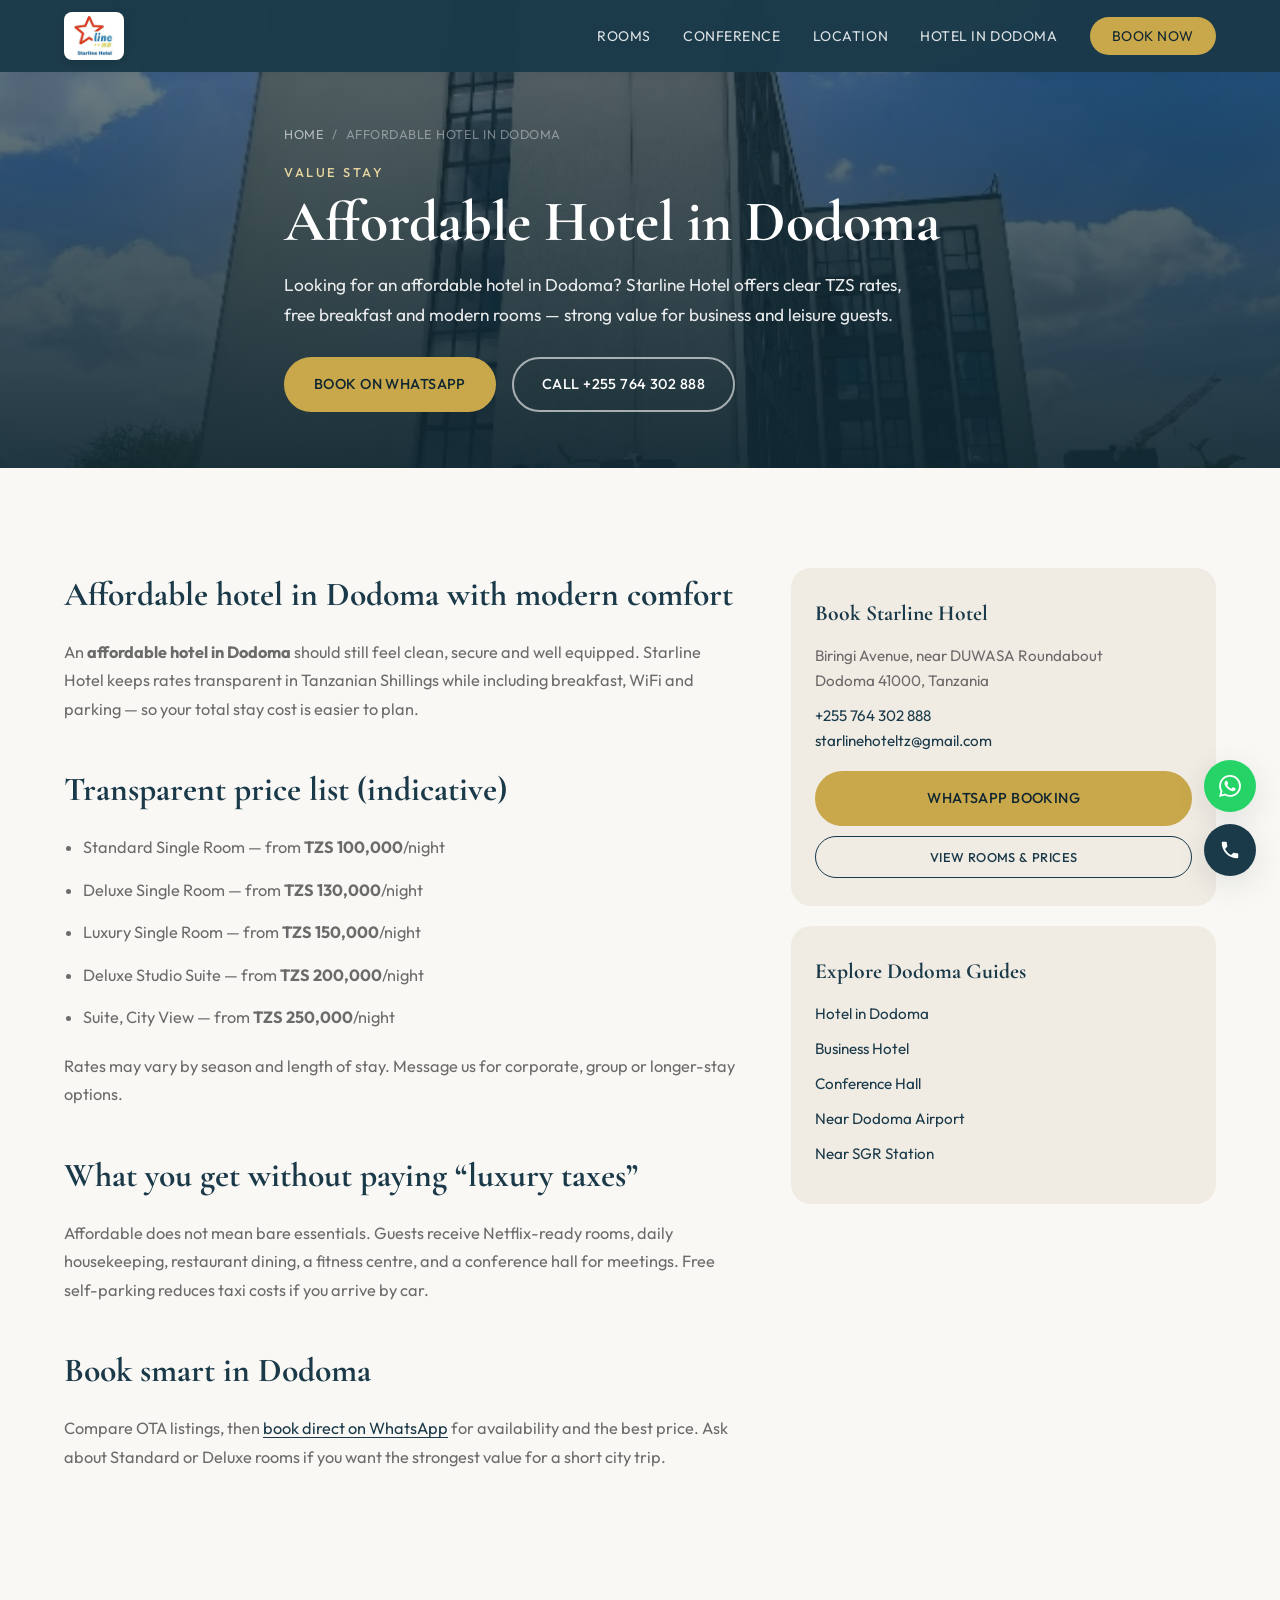
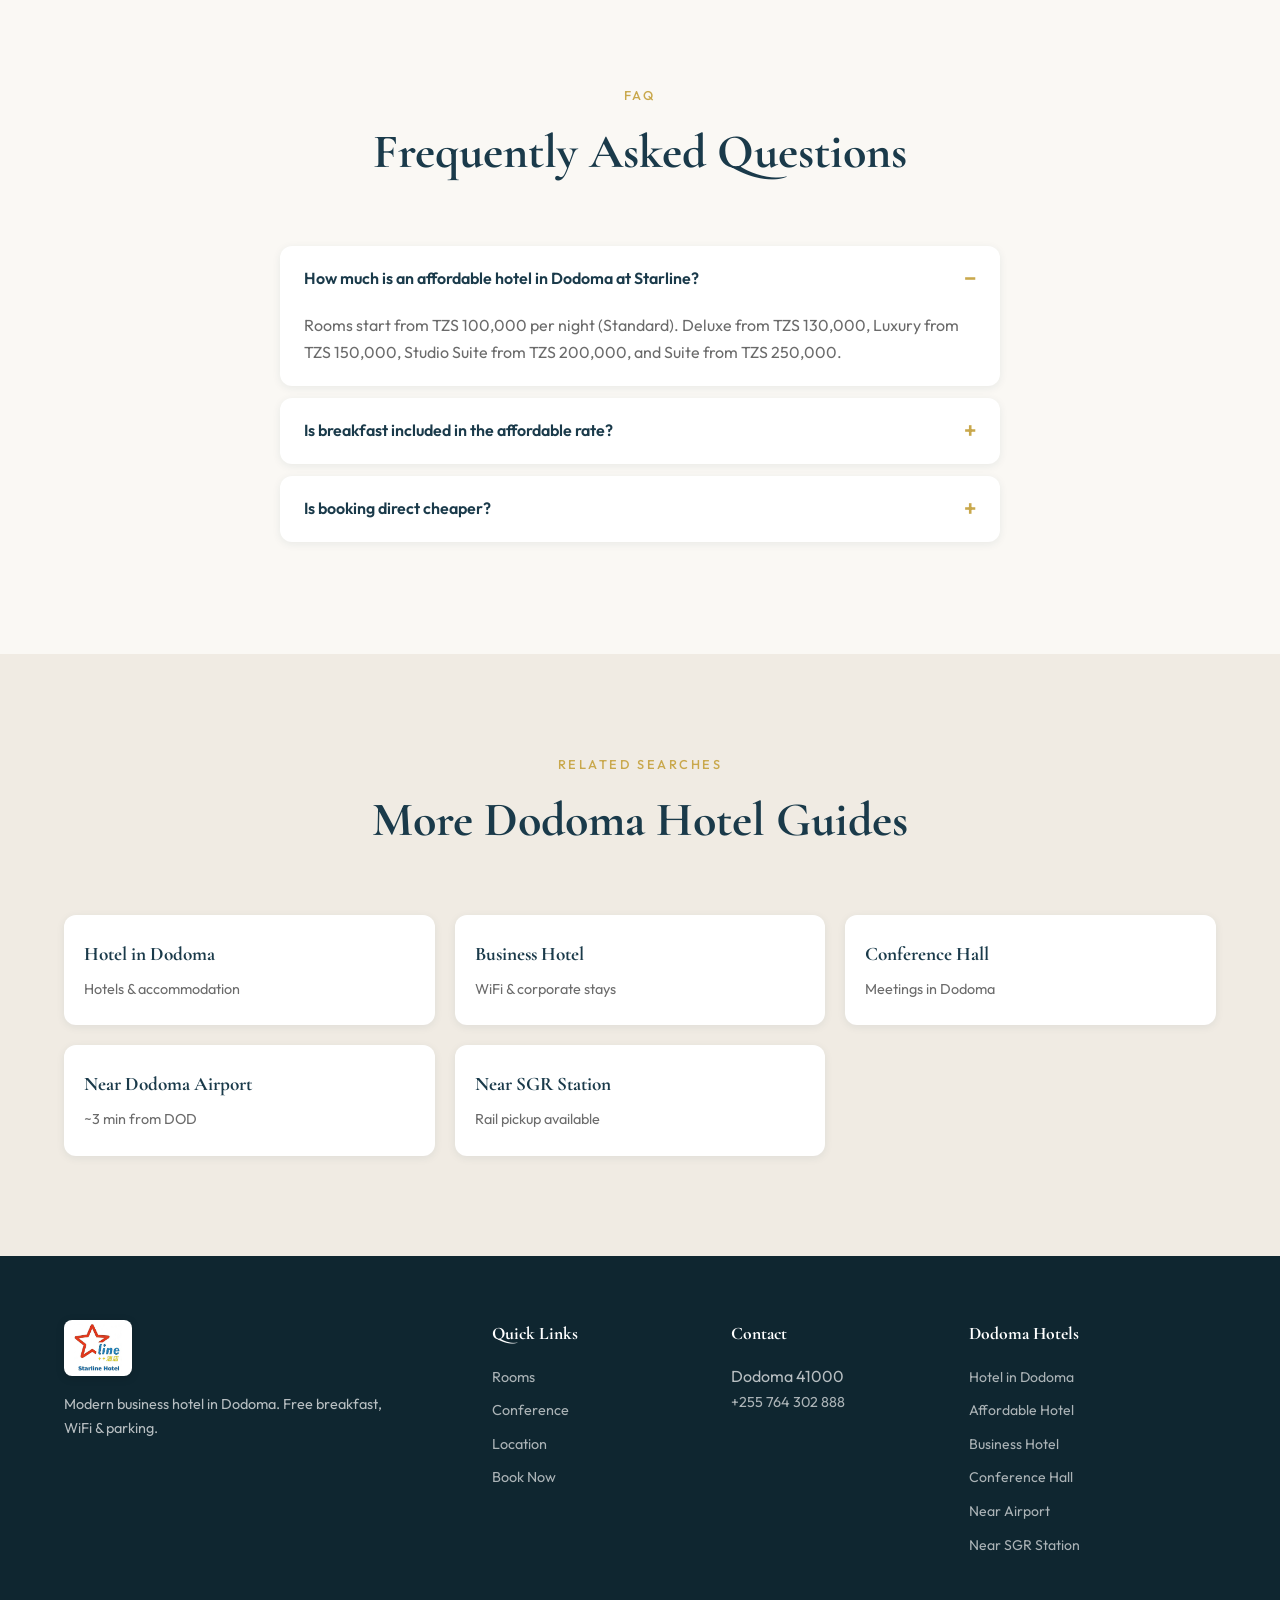
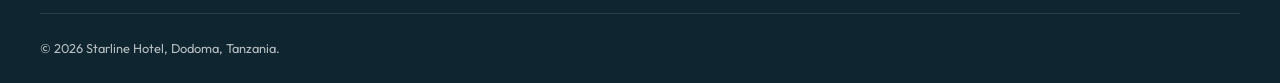
<file: affordable-hotel-dodoma/index.html>
<!DOCTYPE html>
<html lang="en-TZ">
<head>
  <meta charset="UTF-8">
  <meta name="viewport" content="width=device-width, initial-scale=1.0">
  <title>Affordable Hotel in Dodoma | Starline Hotel from TZS 100,000</title>
  <meta name="description" content="Affordable hotel in Dodoma without compromising comfort. Starline Hotel rooms from TZS 100,000/night with free breakfast, WiFi & parking. Book direct on WhatsApp.">
  <meta name="keywords" content="affordable hotel in Dodoma, cheap hotel Dodoma, budget hotel Dodoma, Dodoma hotel prices, Starline Hotel rates">
  <meta name="author" content="Starline Hotel">
  <meta name="robots" content="index, follow, max-image-preview:large">
  <meta name="geo.region" content="TZ-03">
  <meta name="geo.placename" content="Dodoma">
  <link rel="canonical" href="https://www.starlinehotel.workers.dev/affordable-hotel-dodoma/">
  <link rel="icon" href="../images/logo.png" type="image/png">
  <meta name="theme-color" content="#1a3a4a">
  <meta property="og:site_name" content="Starline Hotel">
  <meta property="og:title" content="Affordable Hotel in Dodoma | Starline Hotel from TZS 100,000">
  <meta property="og:description" content="Affordable hotel in Dodoma without compromising comfort. Starline Hotel rooms from TZS 100,000/night with free breakfast, WiFi & parking. Book direct on WhatsApp.">
  <meta property="og:type" content="website">
  <meta property="og:url" content="https://www.starlinehotel.workers.dev/affordable-hotel-dodoma/">
  <meta property="og:image" content="https://www.starlinehotel.workers.dev/images/exterior-day-4.jpg">
  <meta property="og:locale" content="en_TZ">
  <meta name="twitter:card" content="summary_large_image">
  <meta name="twitter:title" content="Affordable Hotel in Dodoma | Starline Hotel from TZS 100,000">
  <meta name="twitter:description" content="Affordable hotel in Dodoma without compromising comfort. Starline Hotel rooms from TZS 100,000/night with free breakfast, WiFi & parking. Book direct on WhatsApp.">
  <meta name="twitter:image" content="https://www.starlinehotel.workers.dev/images/exterior-day-4.jpg">
  <link rel="preconnect" href="https://fonts.googleapis.com">
  <link rel="preconnect" href="https://fonts.gstatic.com" crossorigin>
  <link href="https://fonts.googleapis.com/css2?family=Cormorant+Garamond:ital,wght@0,400;0,600;0,700;1,400&family=Outfit:wght@300;400;500;600&display=swap" rel="stylesheet">
  <link rel="stylesheet" href="../css/styles.css">
  <script type="application/ld+json">
  {
    "@context": "https://schema.org",
    "@graph": [
      {
        "@type": "BreadcrumbList",
        "itemListElement": [
          {"@type": "ListItem", "position": 1, "name": "Home", "item": "https://www.starlinehotel.workers.dev/"},
          {"@type": "ListItem", "position": 2, "name": "Affordable Hotel in Dodoma", "item": "https://www.starlinehotel.workers.dev/affordable-hotel-dodoma/"}
        ]
      },
      {
        "@type": "Hotel",
        "@id": "https://www.starlinehotel.workers.dev/#hotel",
        "name": "Starline Hotel",
        "url": "https://www.starlinehotel.workers.dev/",
        "image": "https://www.starlinehotel.workers.dev/images/exterior-day-4.jpg",
        "telephone": "+255-764-302-888",
        "address": {
          "@type": "PostalAddress",
          "streetAddress": "Biringi Avenue, near DUWASA Roundabout",
          "addressLocality": "Dodoma",
          "addressRegion": "Dodoma",
          "postalCode": "41000",
          "addressCountry": "TZ"
        },
        "priceRange": "TZS 100,000 – 250,000",
        "geo": {"@type": "GeoCoordinates", "latitude": -6.1725, "longitude": 35.7397}
      },
      {
        "@type": "FAQPage",
        "mainEntity": [{"@type": "Question", "name": "How much is an affordable hotel in Dodoma at Starline?", "acceptedAnswer": {"@type": "Answer", "text": "Rooms start from TZS 100,000 per night (Standard). Deluxe from TZS 130,000, Luxury from TZS 150,000, Studio Suite from TZS 200,000, and Suite from TZS 250,000."}}, {"@type": "Question", "name": "Is breakfast included in the affordable rate?", "acceptedAnswer": {"@type": "Answer", "text": "Yes. Complimentary buffet breakfast is included for all guests, served daily 7:00 – 11:30 AM."}}, {"@type": "Question", "name": "Is booking direct cheaper?", "acceptedAnswer": {"@type": "Answer", "text": "Direct WhatsApp booking often avoids extra platform fees. Contact +255 764 302 888 for the best available rate."}}]
      },
      {
        "@type": "WebPage",
        "@id": "https://www.starlinehotel.workers.dev/affordable-hotel-dodoma/#webpage",
        "url": "https://www.starlinehotel.workers.dev/affordable-hotel-dodoma/",
        "name": "Affordable Hotel in Dodoma | Starline Hotel from TZS 100,000",
        "description": "Affordable hotel in Dodoma without compromising comfort. Starline Hotel rooms from TZS 100,000/night with free breakfast, WiFi & parking. Book direct on WhatsApp.",
        "isPartOf": {"@id": "https://www.starlinehotel.workers.dev/#website"},
        "about": {"@id": "https://www.starlinehotel.workers.dev/#hotel"},
        "inLanguage": "en-TZ"
      }
    ]
  }
  </script>
</head>
<body class="seo-page">
  <a class="skip-link" href="#main-content">Skip to main content</a>
  <div class="fab-group" aria-label="Quick contact">
    <a href="https://wa.me/255764302888?text=Hello%2C%20I%20would%20like%20to%20book%20at%20Starline%20Hotel." class="fab fab-whatsapp" target="_blank" rel="noopener" aria-label="WhatsApp">
      <svg viewBox="0 0 24 24" fill="currentColor" width="22" height="22"><path d="M17.472 14.382c-.297-.149-1.758-.867-2.03-.967-.273-.099-.471-.148-.67.15-.197.297-.767.966-.94 1.164-.173.199-.347.223-.644.075-.297-.15-1.255-.463-2.39-1.475-.883-.788-1.48-1.761-1.653-2.059-.173-.297-.018-.458.13-.606.134-.133.298-.347.446-.52.149-.174.198-.298.298-.497.099-.198.05-.371-.025-.52-.075-.149-.669-1.612-.916-2.207-.242-.579-.487-.5-.669-.51-.173-.008-.371-.01-.57-.01-.198 0-.52.074-.792.372-.272.297-1.04 1.016-1.04 2.479 0 1.462 1.065 2.875 1.213 3.074.149.198 2.096 3.2 5.077 4.487.709.306 1.262.489 1.694.625.712.227 1.36.195 1.871.118.571-.085 1.758-.719 2.006-1.413.248-.694.248-1.289.173-1.413-.074-.124-.272-.198-.57-.347m-5.421 7.403h-.004a9.87 9.87 0 01-5.031-1.378l-.361-.214-3.741.982.998-3.648-.235-.374a9.86 9.86 0 01-1.51-5.26c.001-5.45 4.436-9.884 9.888-9.884 2.64 0 5.122 1.03 6.988 2.898a9.825 9.825 0 012.893 6.994c-.003 5.45-4.435 9.884-9.885 9.884m8.413-18.297A11.815 11.815 0 0012.05 0C5.495 0 .16 5.335.157 11.892c0 2.096.547 4.142 1.588 5.945L.057 24l6.305-1.654a11.882 11.882 0 005.683 1.448h.005c6.554 0 11.89-5.335 11.893-11.893a11.821 11.821 0 00-3.48-8.413z"/></svg>
    </a>
    <a href="tel:+255764302888" class="fab fab-call" aria-label="Call us"><svg viewBox="0 0 24 24" fill="currentColor" width="22" height="22"><path d="M6.62 10.79c1.44 2.83 3.76 5.14 6.59 6.59l2.2-2.2c.27-.27.67-.36 1.02-.24 1.12.37 2.33.57 3.57.57.55 0 1 .45 1 1V20c0 .55-.45 1-1 1-9.39 0-17-7.61-17-17 0-.55.45-1 1-1h3.5c.55 0 1 .45 1 1 0 1.25.2 2.45.57 3.57.11.35.03.74-.25 1.02l-2.2 2.2z"/></svg></a>
  </div>

  <header class="header scrolled" id="header">
    <nav class="nav container">
      <a href="../" class="nav-logo">
        <img src="../images/logo.png" alt="Starline Hotel Dodoma" class="logo-img" width="160" height="48">
      </a>
      <button class="nav-toggle" id="navToggle" aria-label="Toggle menu" aria-expanded="false"><span></span><span></span><span></span></button>
      <ul class="nav-menu" id="navMenu">
        <li><a href="../#rooms">Rooms</a></li>
        <li><a href="../#conference">Conference</a></li>
        <li><a href="../#location">Location</a></li>
        <li><a href="../hotel-in-dodoma/">Hotel in Dodoma</a></li>
        <li><a href="../#book" class="nav-cta">Book Now</a></li>
      </ul>
    </nav>
  </header>

  <main id="main-content">
    <section class="page-hero">
      <div class="page-hero-bg" aria-hidden="true"><img src="../images/exterior-day-4.jpg" alt="" width="1600" height="900" fetchpriority="high"></div>
      <div class="page-hero-overlay"></div>
      <div class="container page-hero-content">
        <nav class="breadcrumb" aria-label="Breadcrumb">
          <a href="../">Home</a><span>/</span><span aria-current="page">Affordable Hotel in Dodoma</span>
        </nav>
        <p class="section-eyebrow" style="color:var(--color-accent-light)">Value Stay</p>
        <h1>Affordable Hotel in Dodoma</h1>
        <p class="page-hero-lead">Looking for an affordable hotel in Dodoma? Starline Hotel offers clear TZS rates, free breakfast and modern rooms — strong value for business and leisure guests.</p>
        <div class="hero-actions" style="margin-bottom:0;justify-content:flex-start">
          <a href="https://wa.me/255764302888?text=Hello%2C%20I%20would%20like%20to%20book%20at%20Starline%20Hotel." class="btn btn-primary" target="_blank" rel="noopener">Book on WhatsApp</a>
          <a href="tel:+255764302888" class="btn btn-outline">Call +255 764 302 888</a>
        </div>
      </div>
    </section>

    <section class="section">
      <div class="container seo-layout">
        <article class="seo-prose">
<h2>Affordable hotel in Dodoma with modern comfort</h2>
        <p>An <strong>affordable hotel in Dodoma</strong> should still feel clean, secure and well equipped. Starline Hotel keeps rates transparent in Tanzanian Shillings while including breakfast, WiFi and parking — so your total stay cost is easier to plan.</p>

        <h2>Transparent price list (indicative)</h2>
        <ul>
          <li>Standard Single Room — from <strong>TZS 100,000</strong>/night</li>
          <li>Deluxe Single Room — from <strong>TZS 130,000</strong>/night</li>
          <li>Luxury Single Room — from <strong>TZS 150,000</strong>/night</li>
          <li>Deluxe Studio Suite — from <strong>TZS 200,000</strong>/night</li>
          <li>Suite, City View — from <strong>TZS 250,000</strong>/night</li>
        </ul>
        <p>Rates may vary by season and length of stay. Message us for corporate, group or longer-stay options.</p>

        <h2>What you get without paying “luxury taxes”</h2>
        <p>Affordable does not mean bare essentials. Guests receive Netflix-ready rooms, daily housekeeping, restaurant dining, a fitness centre, and a conference hall for meetings. Free self-parking reduces taxi costs if you arrive by car.</p>

        <h2>Book smart in Dodoma</h2>
        <p>Compare OTA listings, then <a href="https://wa.me/255764302888?text=Hello%2C%20I%20am%20looking%20for%20an%20affordable%20hotel%20in%20Dodoma.">book direct on WhatsApp</a> for availability and the best price. Ask about Standard or Deluxe rooms if you want the strongest value for a short city trip.</p>
        </article>
        <aside class="seo-aside">
          <div class="seo-card">
            <h3>Book Starline Hotel</h3>
            <p>Biringi Avenue, near DUWASA Roundabout<br>Dodoma 41000, Tanzania</p>
            <p><a href="tel:+255764302888">+255 764 302 888</a><br><a href="mailto:starlinehoteltz@gmail.com">starlinehoteltz@gmail.com</a></p>
            <a class="btn btn-primary" href="https://wa.me/255764302888?text=Hello%2C%20I%20would%20like%20to%20book%20at%20Starline%20Hotel." target="_blank" rel="noopener">WhatsApp Booking</a>
            <a class="btn btn-sm" href="../#rooms" style="margin-top:10px;background:transparent;border:1px solid var(--color-primary);color:var(--color-primary)">View Rooms &amp; Prices</a>
          </div>
          <div class="seo-card">
            <h3>Explore Dodoma Guides</h3>
            <ul>
          <li><a href="../hotel-in-dodoma/">Hotel in Dodoma</a></li>
          <li><a href="../business-hotel-dodoma/">Business Hotel</a></li>
          <li><a href="../conference-hall-dodoma/">Conference Hall</a></li>
          <li><a href="../hotel-near-dodoma-airport/">Near Dodoma Airport</a></li>
          <li><a href="../hotel-near-dodoma-sgr-station/">Near SGR Station</a></li>
            </ul>
          </div>
        </aside>
      </div>
    </section>

    <section class="section" id="faq">
      <div class="container">
        <div class="section-header section-header--center">
          <p class="section-eyebrow">FAQ</p>
          <h2 class="section-title">Frequently Asked Questions</h2>
        </div>
        <div class="faq-list">
        <details class="faq-item" open>
          <summary>How much is an affordable hotel in Dodoma at Starline?</summary>
          <p>Rooms start from TZS 100,000 per night (Standard). Deluxe from TZS 130,000, Luxury from TZS 150,000, Studio Suite from TZS 200,000, and Suite from TZS 250,000.</p>
        </details>
        <details class="faq-item">
          <summary>Is breakfast included in the affordable rate?</summary>
          <p>Yes. Complimentary buffet breakfast is included for all guests, served daily 7:00 – 11:30 AM.</p>
        </details>
        <details class="faq-item">
          <summary>Is booking direct cheaper?</summary>
          <p>Direct WhatsApp booking often avoids extra platform fees. Contact +255 764 302 888 for the best available rate.</p>
        </details>
        </div>
      </div>
    </section>

    <section class="section seo-related">
      <div class="container">
        <div class="section-header section-header--center">
          <p class="section-eyebrow">Related Searches</p>
          <h2 class="section-title">More Dodoma Hotel Guides</h2>
        </div>
        <div class="seo-related-grid">
        <a href="../hotel-in-dodoma/"><strong>Hotel in Dodoma</strong><span>Hotels & accommodation</span></a>
        <a href="../business-hotel-dodoma/"><strong>Business Hotel</strong><span>WiFi & corporate stays</span></a>
        <a href="../conference-hall-dodoma/"><strong>Conference Hall</strong><span>Meetings in Dodoma</span></a>
        <a href="../hotel-near-dodoma-airport/"><strong>Near Dodoma Airport</strong><span>~3 min from DOD</span></a>
        <a href="../hotel-near-dodoma-sgr-station/"><strong>Near SGR Station</strong><span>Rail pickup available</span></a>
        </div>
      </div>
    </section>
  </main>

  <footer class="footer">
    <div class="container footer-grid footer-grid--seo">
      <div class="footer-brand">
        <a href="../" class="nav-logo"><img src="../images/logo.png" alt="Starline Hotel" class="logo-img" width="160" height="48"></a>
        <p>Modern business hotel in Dodoma. Free breakfast, WiFi &amp; parking.</p>
      </div>
      <div class="footer-links">
        <h4>Quick Links</h4>
        <ul>
          <li><a href="../#rooms">Rooms</a></li>
          <li><a href="../#conference">Conference</a></li>
          <li><a href="../#location">Location</a></li>
          <li><a href="../#book">Book Now</a></li>
        </ul>
      </div>
      <div class="footer-contact">
        <h4>Contact</h4>
        <p>Dodoma 41000<br><a href="tel:+255764302888">+255 764 302 888</a></p>
      </div>
      <div class="footer-seo">
        <h4>Dodoma Hotels</h4>
        <ul>
          <li><a href="../hotel-in-dodoma/">Hotel in Dodoma</a></li>
          <li><a href="../affordable-hotel-dodoma/">Affordable Hotel</a></li>
          <li><a href="../business-hotel-dodoma/">Business Hotel</a></li>
          <li><a href="../conference-hall-dodoma/">Conference Hall</a></li>
          <li><a href="../hotel-near-dodoma-airport/">Near Airport</a></li>
          <li><a href="../hotel-near-dodoma-sgr-station/">Near SGR Station</a></li>
        </ul>
      </div>
    </div>
    <div class="footer-bottom container">
      <p>&copy; 2026 Starline Hotel, Dodoma, Tanzania.</p>
    </div>
  </footer>
  <script src="../js/main.js"></script>
</body>
</html>
</file>
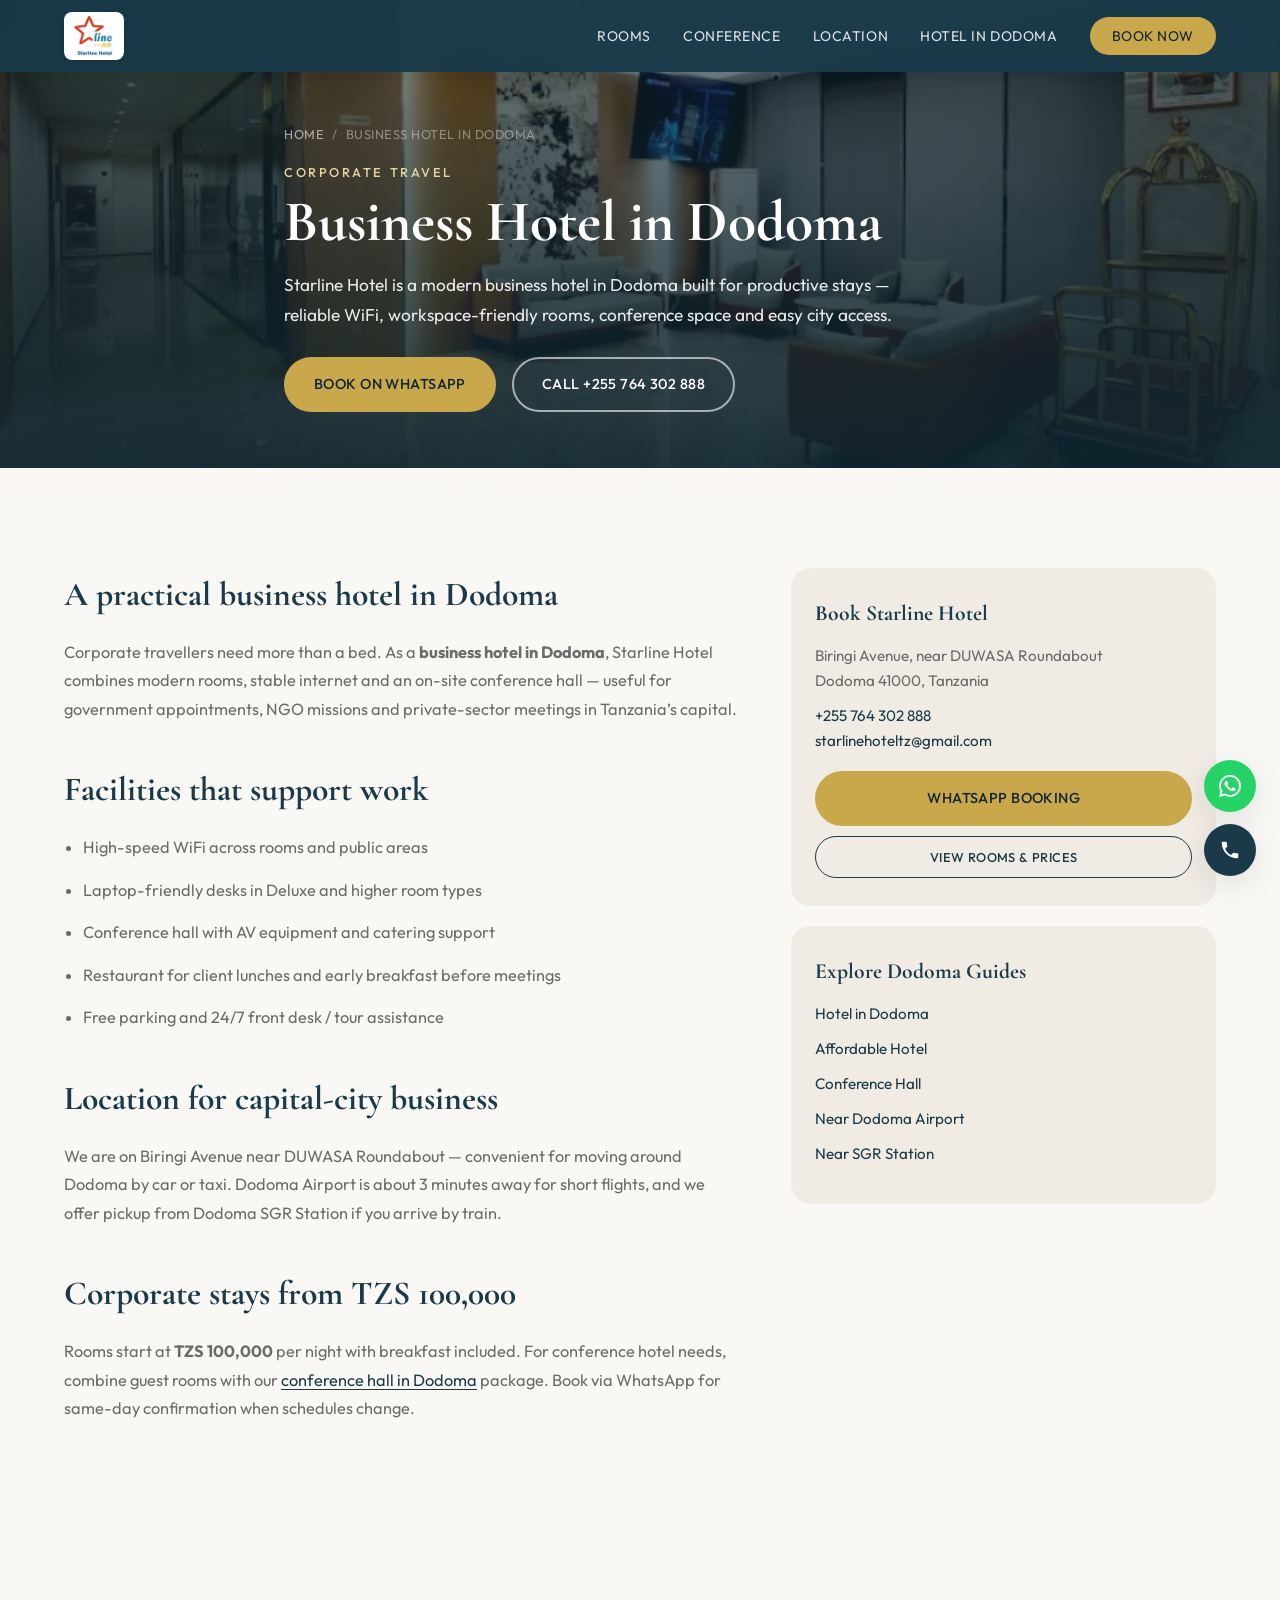
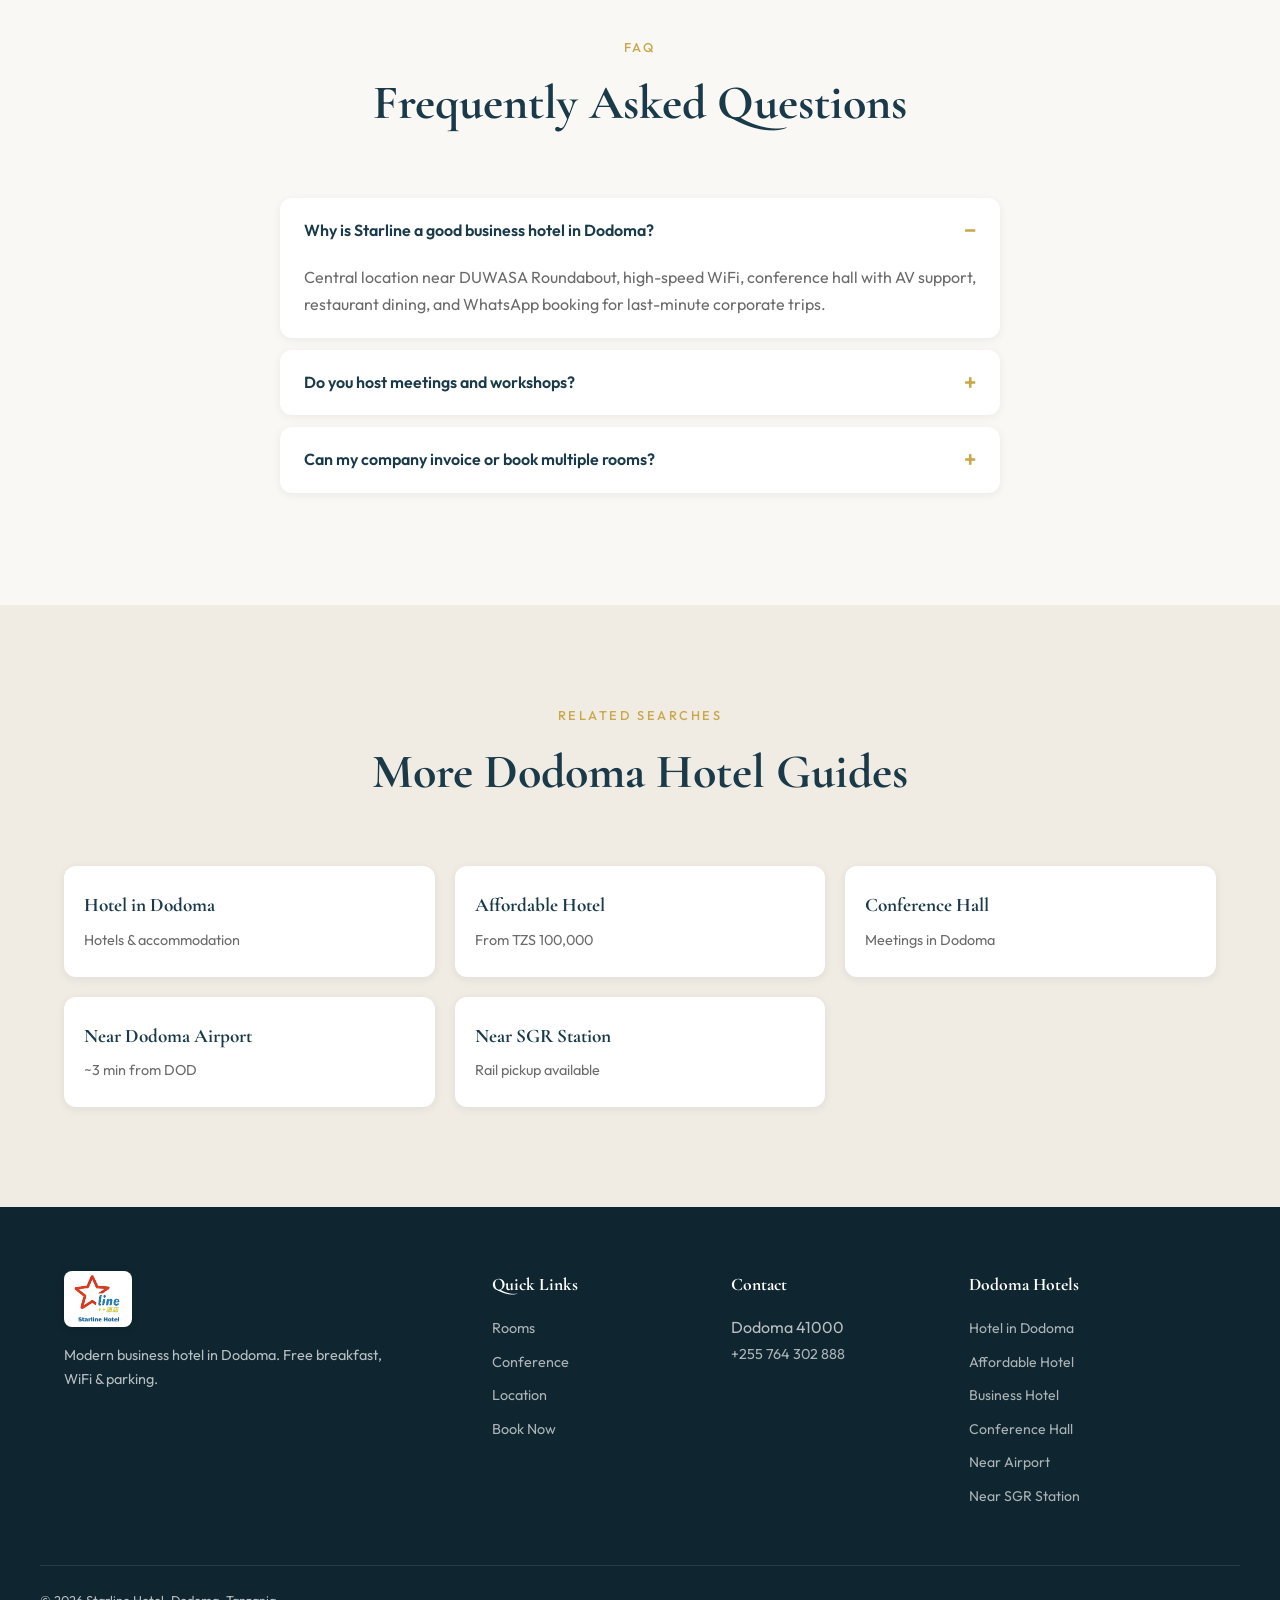
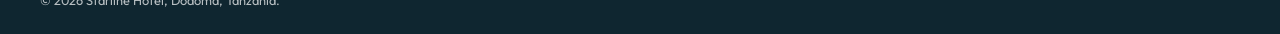
<file: business-hotel-dodoma/index.html>
<!DOCTYPE html>
<html lang="en-TZ">
<head>
  <meta charset="UTF-8">
  <meta name="viewport" content="width=device-width, initial-scale=1.0">
  <title>Business Hotel in Dodoma | Starline Hotel — WiFi & Meetings</title>
  <meta name="description" content="Business hotel in Dodoma with fast WiFi, conference facilities, free parking and SGR pickup. Ideal for government, NGO and corporate travellers. Book Starline Hotel.">
  <meta name="keywords" content="business hotel in Dodoma, business hotel Dodoma, corporate hotel Dodoma, conference hotel Dodoma, Starline Hotel business">
  <meta name="author" content="Starline Hotel">
  <meta name="robots" content="index, follow, max-image-preview:large">
  <meta name="geo.region" content="TZ-03">
  <meta name="geo.placename" content="Dodoma">
  <link rel="canonical" href="https://www.starlinehotel.workers.dev/business-hotel-dodoma/">
  <link rel="icon" href="../images/logo.png" type="image/png">
  <meta name="theme-color" content="#1a3a4a">
  <meta property="og:site_name" content="Starline Hotel">
  <meta property="og:title" content="Business Hotel in Dodoma | Starline Hotel — WiFi & Meetings">
  <meta property="og:description" content="Business hotel in Dodoma with fast WiFi, conference facilities, free parking and SGR pickup. Ideal for government, NGO and corporate travellers. Book Starline Hotel.">
  <meta property="og:type" content="website">
  <meta property="og:url" content="https://www.starlinehotel.workers.dev/business-hotel-dodoma/">
  <meta property="og:image" content="https://www.starlinehotel.workers.dev/images/lobby-1.jpg">
  <meta property="og:locale" content="en_TZ">
  <meta name="twitter:card" content="summary_large_image">
  <meta name="twitter:title" content="Business Hotel in Dodoma | Starline Hotel — WiFi & Meetings">
  <meta name="twitter:description" content="Business hotel in Dodoma with fast WiFi, conference facilities, free parking and SGR pickup. Ideal for government, NGO and corporate travellers. Book Starline Hotel.">
  <meta name="twitter:image" content="https://www.starlinehotel.workers.dev/images/lobby-1.jpg">
  <link rel="preconnect" href="https://fonts.googleapis.com">
  <link rel="preconnect" href="https://fonts.gstatic.com" crossorigin>
  <link href="https://fonts.googleapis.com/css2?family=Cormorant+Garamond:ital,wght@0,400;0,600;0,700;1,400&family=Outfit:wght@300;400;500;600&display=swap" rel="stylesheet">
  <link rel="stylesheet" href="../css/styles.css">
  <script type="application/ld+json">
  {
    "@context": "https://schema.org",
    "@graph": [
      {
        "@type": "BreadcrumbList",
        "itemListElement": [
          {"@type": "ListItem", "position": 1, "name": "Home", "item": "https://www.starlinehotel.workers.dev/"},
          {"@type": "ListItem", "position": 2, "name": "Business Hotel in Dodoma", "item": "https://www.starlinehotel.workers.dev/business-hotel-dodoma/"}
        ]
      },
      {
        "@type": "Hotel",
        "@id": "https://www.starlinehotel.workers.dev/#hotel",
        "name": "Starline Hotel",
        "url": "https://www.starlinehotel.workers.dev/",
        "image": "https://www.starlinehotel.workers.dev/images/lobby-1.jpg",
        "telephone": "+255-764-302-888",
        "address": {
          "@type": "PostalAddress",
          "streetAddress": "Biringi Avenue, near DUWASA Roundabout",
          "addressLocality": "Dodoma",
          "addressRegion": "Dodoma",
          "postalCode": "41000",
          "addressCountry": "TZ"
        },
        "priceRange": "TZS 100,000 – 250,000",
        "geo": {"@type": "GeoCoordinates", "latitude": -6.1725, "longitude": 35.7397}
      },
      {
        "@type": "FAQPage",
        "mainEntity": [{"@type": "Question", "name": "Why is Starline a good business hotel in Dodoma?", "acceptedAnswer": {"@type": "Answer", "text": "Central location near DUWASA Roundabout, high-speed WiFi, conference hall with AV support, restaurant dining, and WhatsApp booking for last-minute corporate trips."}}, {"@type": "Question", "name": "Do you host meetings and workshops?", "acceptedAnswer": {"@type": "Answer", "text": "Yes. Our conference hall supports workshops, training and executive meetings with catering arrangements available."}}, {"@type": "Question", "name": "Can my company invoice or book multiple rooms?", "acceptedAnswer": {"@type": "Answer", "text": "Contact +255 764 302 888 or starlinehoteltz@gmail.com with your dates and headcount. We assist with multi-room and meeting packages."}}]
      },
      {
        "@type": "WebPage",
        "@id": "https://www.starlinehotel.workers.dev/business-hotel-dodoma/#webpage",
        "url": "https://www.starlinehotel.workers.dev/business-hotel-dodoma/",
        "name": "Business Hotel in Dodoma | Starline Hotel — WiFi & Meetings",
        "description": "Business hotel in Dodoma with fast WiFi, conference facilities, free parking and SGR pickup. Ideal for government, NGO and corporate travellers. Book Starline Hotel.",
        "isPartOf": {"@id": "https://www.starlinehotel.workers.dev/#website"},
        "about": {"@id": "https://www.starlinehotel.workers.dev/#hotel"},
        "inLanguage": "en-TZ"
      }
    ]
  }
  </script>
</head>
<body class="seo-page">
  <a class="skip-link" href="#main-content">Skip to main content</a>
  <div class="fab-group" aria-label="Quick contact">
    <a href="https://wa.me/255764302888?text=Hello%2C%20I%20would%20like%20to%20book%20at%20Starline%20Hotel." class="fab fab-whatsapp" target="_blank" rel="noopener" aria-label="WhatsApp">
      <svg viewBox="0 0 24 24" fill="currentColor" width="22" height="22"><path d="M17.472 14.382c-.297-.149-1.758-.867-2.03-.967-.273-.099-.471-.148-.67.15-.197.297-.767.966-.94 1.164-.173.199-.347.223-.644.075-.297-.15-1.255-.463-2.39-1.475-.883-.788-1.48-1.761-1.653-2.059-.173-.297-.018-.458.13-.606.134-.133.298-.347.446-.52.149-.174.198-.298.298-.497.099-.198.05-.371-.025-.52-.075-.149-.669-1.612-.916-2.207-.242-.579-.487-.5-.669-.51-.173-.008-.371-.01-.57-.01-.198 0-.52.074-.792.372-.272.297-1.04 1.016-1.04 2.479 0 1.462 1.065 2.875 1.213 3.074.149.198 2.096 3.2 5.077 4.487.709.306 1.262.489 1.694.625.712.227 1.36.195 1.871.118.571-.085 1.758-.719 2.006-1.413.248-.694.248-1.289.173-1.413-.074-.124-.272-.198-.57-.347m-5.421 7.403h-.004a9.87 9.87 0 01-5.031-1.378l-.361-.214-3.741.982.998-3.648-.235-.374a9.86 9.86 0 01-1.51-5.26c.001-5.45 4.436-9.884 9.888-9.884 2.64 0 5.122 1.03 6.988 2.898a9.825 9.825 0 012.893 6.994c-.003 5.45-4.435 9.884-9.885 9.884m8.413-18.297A11.815 11.815 0 0012.05 0C5.495 0 .16 5.335.157 11.892c0 2.096.547 4.142 1.588 5.945L.057 24l6.305-1.654a11.882 11.882 0 005.683 1.448h.005c6.554 0 11.89-5.335 11.893-11.893a11.821 11.821 0 00-3.48-8.413z"/></svg>
    </a>
    <a href="tel:+255764302888" class="fab fab-call" aria-label="Call us"><svg viewBox="0 0 24 24" fill="currentColor" width="22" height="22"><path d="M6.62 10.79c1.44 2.83 3.76 5.14 6.59 6.59l2.2-2.2c.27-.27.67-.36 1.02-.24 1.12.37 2.33.57 3.57.57.55 0 1 .45 1 1V20c0 .55-.45 1-1 1-9.39 0-17-7.61-17-17 0-.55.45-1 1-1h3.5c.55 0 1 .45 1 1 0 1.25.2 2.45.57 3.57.11.35.03.74-.25 1.02l-2.2 2.2z"/></svg></a>
  </div>

  <header class="header scrolled" id="header">
    <nav class="nav container">
      <a href="../" class="nav-logo">
        <img src="../images/logo.png" alt="Starline Hotel Dodoma" class="logo-img" width="160" height="48">
      </a>
      <button class="nav-toggle" id="navToggle" aria-label="Toggle menu" aria-expanded="false"><span></span><span></span><span></span></button>
      <ul class="nav-menu" id="navMenu">
        <li><a href="../#rooms">Rooms</a></li>
        <li><a href="../#conference">Conference</a></li>
        <li><a href="../#location">Location</a></li>
        <li><a href="../hotel-in-dodoma/">Hotel in Dodoma</a></li>
        <li><a href="../#book" class="nav-cta">Book Now</a></li>
      </ul>
    </nav>
  </header>

  <main id="main-content">
    <section class="page-hero">
      <div class="page-hero-bg" aria-hidden="true"><img src="../images/lobby-1.jpg" alt="" width="1600" height="900" fetchpriority="high"></div>
      <div class="page-hero-overlay"></div>
      <div class="container page-hero-content">
        <nav class="breadcrumb" aria-label="Breadcrumb">
          <a href="../">Home</a><span>/</span><span aria-current="page">Business Hotel in Dodoma</span>
        </nav>
        <p class="section-eyebrow" style="color:var(--color-accent-light)">Corporate Travel</p>
        <h1>Business Hotel in Dodoma</h1>
        <p class="page-hero-lead">Starline Hotel is a modern business hotel in Dodoma built for productive stays — reliable WiFi, workspace-friendly rooms, conference space and easy city access.</p>
        <div class="hero-actions" style="margin-bottom:0;justify-content:flex-start">
          <a href="https://wa.me/255764302888?text=Hello%2C%20I%20would%20like%20to%20book%20at%20Starline%20Hotel." class="btn btn-primary" target="_blank" rel="noopener">Book on WhatsApp</a>
          <a href="tel:+255764302888" class="btn btn-outline">Call +255 764 302 888</a>
        </div>
      </div>
    </section>

    <section class="section">
      <div class="container seo-layout">
        <article class="seo-prose">
<h2>A practical business hotel in Dodoma</h2>
        <p>Corporate travellers need more than a bed. As a <strong>business hotel in Dodoma</strong>, Starline Hotel combines modern rooms, stable internet and an on-site conference hall — useful for government appointments, NGO missions and private-sector meetings in Tanzania’s capital.</p>

        <h2>Facilities that support work</h2>
        <ul>
          <li>High-speed WiFi across rooms and public areas</li>
          <li>Laptop-friendly desks in Deluxe and higher room types</li>
          <li>Conference hall with AV equipment and catering support</li>
          <li>Restaurant for client lunches and early breakfast before meetings</li>
          <li>Free parking and 24/7 front desk / tour assistance</li>
        </ul>

        <h2>Location for capital-city business</h2>
        <p>We are on Biringi Avenue near DUWASA Roundabout — convenient for moving around Dodoma by car or taxi. Dodoma Airport is about 3 minutes away for short flights, and we offer pickup from Dodoma SGR Station if you arrive by train.</p>

        <h2>Corporate stays from TZS 100,000</h2>
        <p>Rooms start at <strong>TZS 100,000</strong> per night with breakfast included. For conference hotel needs, combine guest rooms with our <a href="../conference-hall-dodoma/">conference hall in Dodoma</a> package. Book via WhatsApp for same-day confirmation when schedules change.</p>
        </article>
        <aside class="seo-aside">
          <div class="seo-card">
            <h3>Book Starline Hotel</h3>
            <p>Biringi Avenue, near DUWASA Roundabout<br>Dodoma 41000, Tanzania</p>
            <p><a href="tel:+255764302888">+255 764 302 888</a><br><a href="mailto:starlinehoteltz@gmail.com">starlinehoteltz@gmail.com</a></p>
            <a class="btn btn-primary" href="https://wa.me/255764302888?text=Hello%2C%20I%20would%20like%20to%20book%20at%20Starline%20Hotel." target="_blank" rel="noopener">WhatsApp Booking</a>
            <a class="btn btn-sm" href="../#rooms" style="margin-top:10px;background:transparent;border:1px solid var(--color-primary);color:var(--color-primary)">View Rooms &amp; Prices</a>
          </div>
          <div class="seo-card">
            <h3>Explore Dodoma Guides</h3>
            <ul>
          <li><a href="../hotel-in-dodoma/">Hotel in Dodoma</a></li>
          <li><a href="../affordable-hotel-dodoma/">Affordable Hotel</a></li>
          <li><a href="../conference-hall-dodoma/">Conference Hall</a></li>
          <li><a href="../hotel-near-dodoma-airport/">Near Dodoma Airport</a></li>
          <li><a href="../hotel-near-dodoma-sgr-station/">Near SGR Station</a></li>
            </ul>
          </div>
        </aside>
      </div>
    </section>

    <section class="section" id="faq">
      <div class="container">
        <div class="section-header section-header--center">
          <p class="section-eyebrow">FAQ</p>
          <h2 class="section-title">Frequently Asked Questions</h2>
        </div>
        <div class="faq-list">
        <details class="faq-item" open>
          <summary>Why is Starline a good business hotel in Dodoma?</summary>
          <p>Central location near DUWASA Roundabout, high-speed WiFi, conference hall with AV support, restaurant dining, and WhatsApp booking for last-minute corporate trips.</p>
        </details>
        <details class="faq-item">
          <summary>Do you host meetings and workshops?</summary>
          <p>Yes. Our conference hall supports workshops, training and executive meetings with catering arrangements available.</p>
        </details>
        <details class="faq-item">
          <summary>Can my company invoice or book multiple rooms?</summary>
          <p>Contact +255 764 302 888 or starlinehoteltz@gmail.com with your dates and headcount. We assist with multi-room and meeting packages.</p>
        </details>
        </div>
      </div>
    </section>

    <section class="section seo-related">
      <div class="container">
        <div class="section-header section-header--center">
          <p class="section-eyebrow">Related Searches</p>
          <h2 class="section-title">More Dodoma Hotel Guides</h2>
        </div>
        <div class="seo-related-grid">
        <a href="../hotel-in-dodoma/"><strong>Hotel in Dodoma</strong><span>Hotels & accommodation</span></a>
        <a href="../affordable-hotel-dodoma/"><strong>Affordable Hotel</strong><span>From TZS 100,000</span></a>
        <a href="../conference-hall-dodoma/"><strong>Conference Hall</strong><span>Meetings in Dodoma</span></a>
        <a href="../hotel-near-dodoma-airport/"><strong>Near Dodoma Airport</strong><span>~3 min from DOD</span></a>
        <a href="../hotel-near-dodoma-sgr-station/"><strong>Near SGR Station</strong><span>Rail pickup available</span></a>
        </div>
      </div>
    </section>
  </main>

  <footer class="footer">
    <div class="container footer-grid footer-grid--seo">
      <div class="footer-brand">
        <a href="../" class="nav-logo"><img src="../images/logo.png" alt="Starline Hotel" class="logo-img" width="160" height="48"></a>
        <p>Modern business hotel in Dodoma. Free breakfast, WiFi &amp; parking.</p>
      </div>
      <div class="footer-links">
        <h4>Quick Links</h4>
        <ul>
          <li><a href="../#rooms">Rooms</a></li>
          <li><a href="../#conference">Conference</a></li>
          <li><a href="../#location">Location</a></li>
          <li><a href="../#book">Book Now</a></li>
        </ul>
      </div>
      <div class="footer-contact">
        <h4>Contact</h4>
        <p>Dodoma 41000<br><a href="tel:+255764302888">+255 764 302 888</a></p>
      </div>
      <div class="footer-seo">
        <h4>Dodoma Hotels</h4>
        <ul>
          <li><a href="../hotel-in-dodoma/">Hotel in Dodoma</a></li>
          <li><a href="../affordable-hotel-dodoma/">Affordable Hotel</a></li>
          <li><a href="../business-hotel-dodoma/">Business Hotel</a></li>
          <li><a href="../conference-hall-dodoma/">Conference Hall</a></li>
          <li><a href="../hotel-near-dodoma-airport/">Near Airport</a></li>
          <li><a href="../hotel-near-dodoma-sgr-station/">Near SGR Station</a></li>
        </ul>
      </div>
    </div>
    <div class="footer-bottom container">
      <p>&copy; 2026 Starline Hotel, Dodoma, Tanzania.</p>
    </div>
  </footer>
  <script src="../js/main.js"></script>
</body>
</html>
</file>
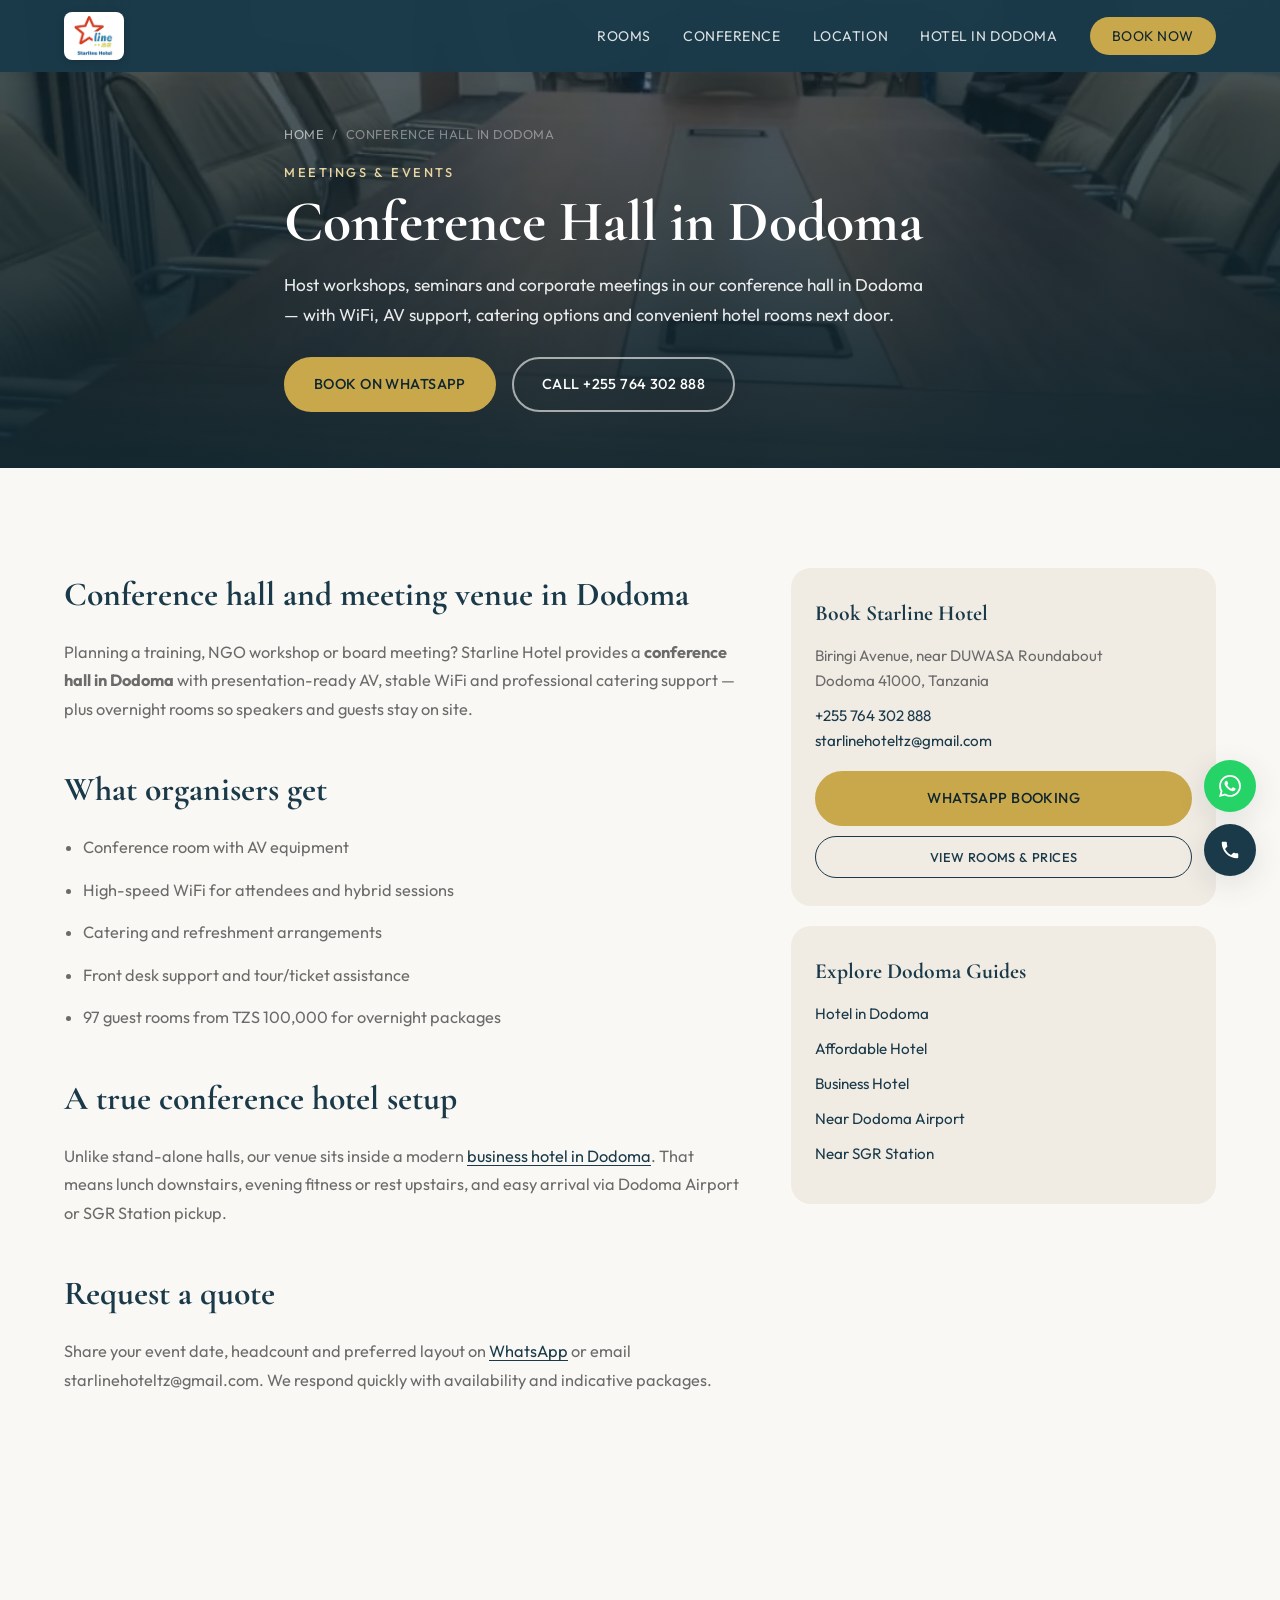
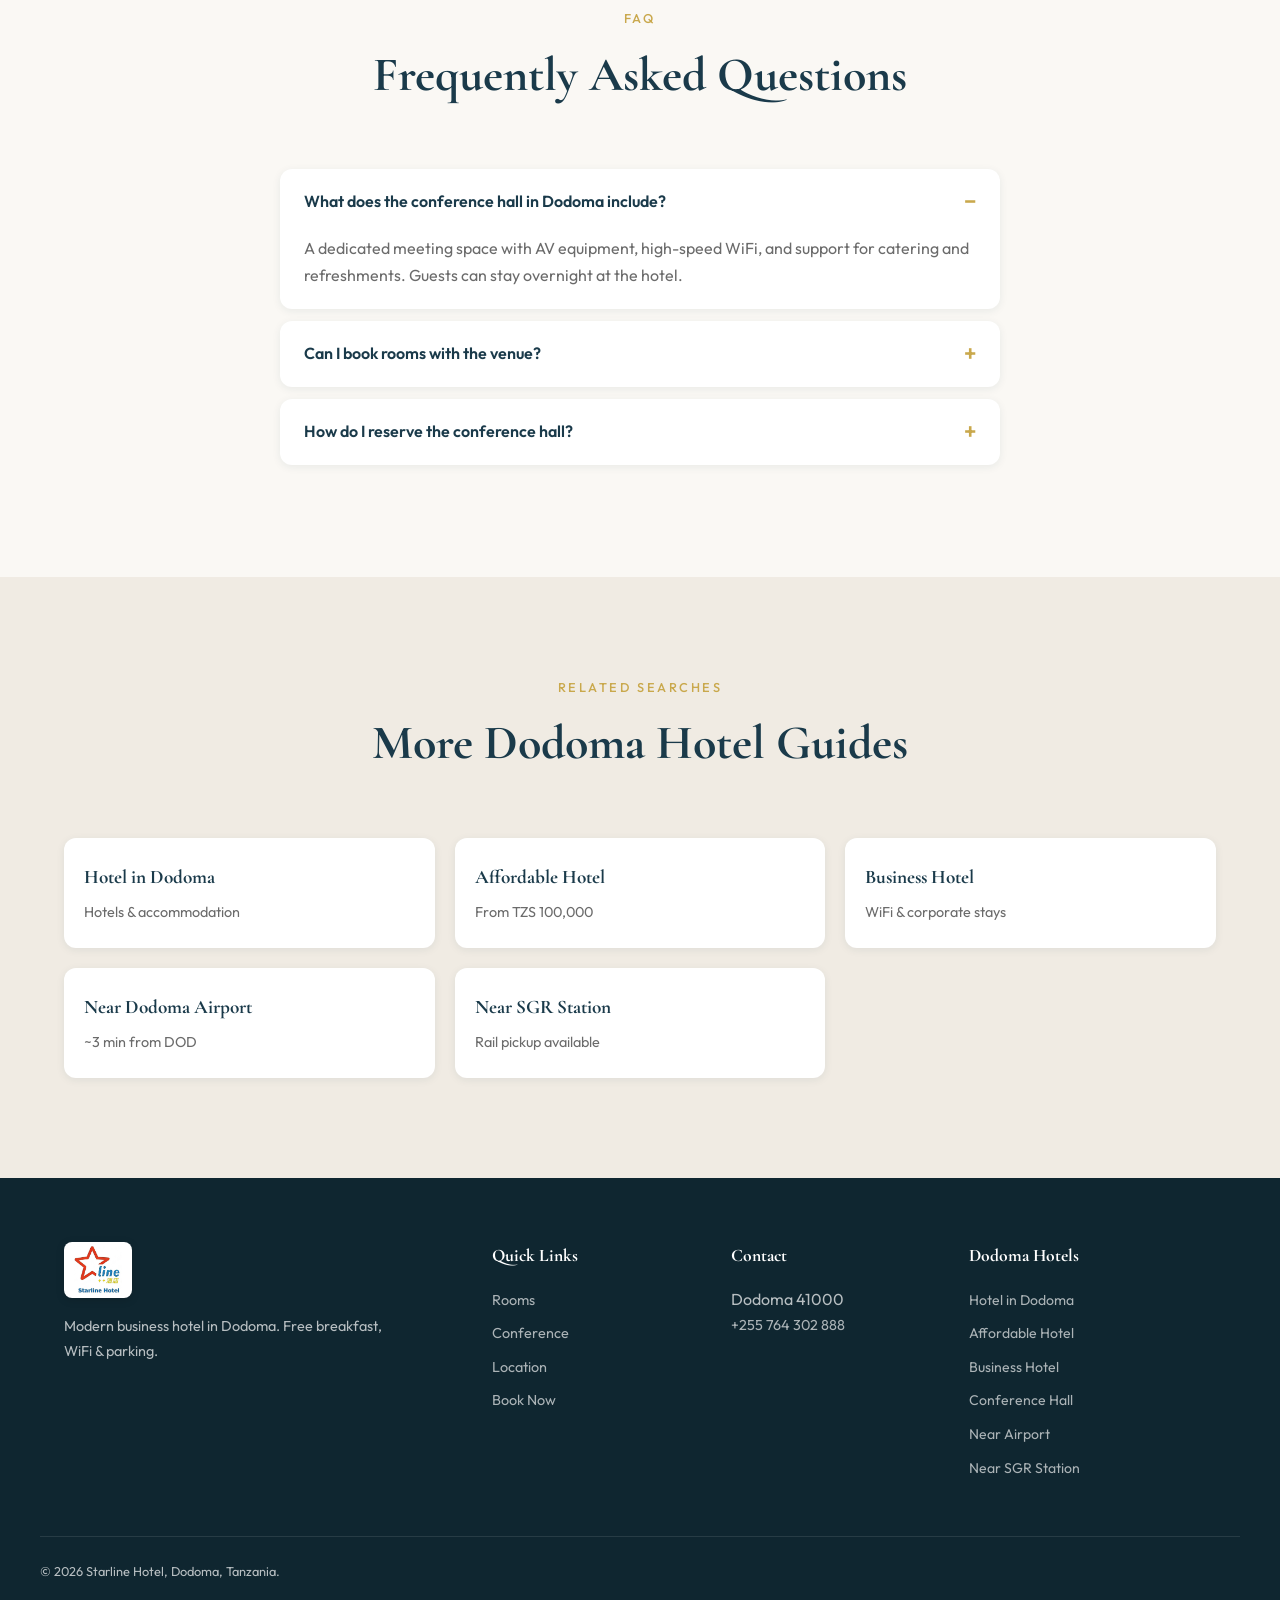
<file: conference-hall-dodoma/index.html>
<!DOCTYPE html>
<html lang="en-TZ">
<head>
  <meta charset="UTF-8">
  <meta name="viewport" content="width=device-width, initial-scale=1.0">
  <title>Conference Hall in Dodoma | Starline Hotel Meeting Venue</title>
  <meta name="description" content="Conference hall in Dodoma at Starline Hotel — AV equipment, WiFi, catering and guest rooms for workshops, training and corporate events. Inquire on WhatsApp.">
  <meta name="keywords" content="conference hall in Dodoma, conference hotel Dodoma, meeting room Dodoma, training venue Dodoma, workshop venue Dodoma">
  <meta name="author" content="Starline Hotel">
  <meta name="robots" content="index, follow, max-image-preview:large">
  <meta name="geo.region" content="TZ-03">
  <meta name="geo.placename" content="Dodoma">
  <link rel="canonical" href="https://www.starlinehotel.workers.dev/conference-hall-dodoma/">
  <link rel="icon" href="../images/logo.png" type="image/png">
  <meta name="theme-color" content="#1a3a4a">
  <meta property="og:site_name" content="Starline Hotel">
  <meta property="og:title" content="Conference Hall in Dodoma | Starline Hotel Meeting Venue">
  <meta property="og:description" content="Conference hall in Dodoma at Starline Hotel — AV equipment, WiFi, catering and guest rooms for workshops, training and corporate events. Inquire on WhatsApp.">
  <meta property="og:type" content="website">
  <meta property="og:url" content="https://www.starlinehotel.workers.dev/conference-hall-dodoma/">
  <meta property="og:image" content="https://www.starlinehotel.workers.dev/images/conference-1.jpg">
  <meta property="og:locale" content="en_TZ">
  <meta name="twitter:card" content="summary_large_image">
  <meta name="twitter:title" content="Conference Hall in Dodoma | Starline Hotel Meeting Venue">
  <meta name="twitter:description" content="Conference hall in Dodoma at Starline Hotel — AV equipment, WiFi, catering and guest rooms for workshops, training and corporate events. Inquire on WhatsApp.">
  <meta name="twitter:image" content="https://www.starlinehotel.workers.dev/images/conference-1.jpg">
  <link rel="preconnect" href="https://fonts.googleapis.com">
  <link rel="preconnect" href="https://fonts.gstatic.com" crossorigin>
  <link href="https://fonts.googleapis.com/css2?family=Cormorant+Garamond:ital,wght@0,400;0,600;0,700;1,400&family=Outfit:wght@300;400;500;600&display=swap" rel="stylesheet">
  <link rel="stylesheet" href="../css/styles.css">
  <script type="application/ld+json">
  {
    "@context": "https://schema.org",
    "@graph": [
      {
        "@type": "BreadcrumbList",
        "itemListElement": [
          {"@type": "ListItem", "position": 1, "name": "Home", "item": "https://www.starlinehotel.workers.dev/"},
          {"@type": "ListItem", "position": 2, "name": "Conference Hall in Dodoma", "item": "https://www.starlinehotel.workers.dev/conference-hall-dodoma/"}
        ]
      },
      {
        "@type": "Hotel",
        "@id": "https://www.starlinehotel.workers.dev/#hotel",
        "name": "Starline Hotel",
        "url": "https://www.starlinehotel.workers.dev/",
        "image": "https://www.starlinehotel.workers.dev/images/conference-1.jpg",
        "telephone": "+255-764-302-888",
        "address": {
          "@type": "PostalAddress",
          "streetAddress": "Biringi Avenue, near DUWASA Roundabout",
          "addressLocality": "Dodoma",
          "addressRegion": "Dodoma",
          "postalCode": "41000",
          "addressCountry": "TZ"
        },
        "priceRange": "TZS 100,000 – 250,000",
        "geo": {"@type": "GeoCoordinates", "latitude": -6.1725, "longitude": 35.7397}
      },
      {
        "@type": "FAQPage",
        "mainEntity": [{"@type": "Question", "name": "What does the conference hall in Dodoma include?", "acceptedAnswer": {"@type": "Answer", "text": "A dedicated meeting space with AV equipment, high-speed WiFi, and support for catering and refreshments. Guests can stay overnight at the hotel."}}, {"@type": "Question", "name": "Can I book rooms with the venue?", "acceptedAnswer": {"@type": "Answer", "text": "Yes. Combine the conference hall with Standard to Suite rooms for speakers and attendees. Ask for a meeting + accommodation package."}}, {"@type": "Question", "name": "How do I reserve the conference hall?", "acceptedAnswer": {"@type": "Answer", "text": "WhatsApp +255 764 302 888 with your date, number of participants and setup needs (boardroom, classroom, theatre)."}}]
      },
      {
        "@type": "WebPage",
        "@id": "https://www.starlinehotel.workers.dev/conference-hall-dodoma/#webpage",
        "url": "https://www.starlinehotel.workers.dev/conference-hall-dodoma/",
        "name": "Conference Hall in Dodoma | Starline Hotel Meeting Venue",
        "description": "Conference hall in Dodoma at Starline Hotel — AV equipment, WiFi, catering and guest rooms for workshops, training and corporate events. Inquire on WhatsApp.",
        "isPartOf": {"@id": "https://www.starlinehotel.workers.dev/#website"},
        "about": {"@id": "https://www.starlinehotel.workers.dev/#hotel"},
        "inLanguage": "en-TZ"
      }
    ]
  }
  </script>
</head>
<body class="seo-page">
  <a class="skip-link" href="#main-content">Skip to main content</a>
  <div class="fab-group" aria-label="Quick contact">
    <a href="https://wa.me/255764302888?text=Hello%2C%20I%20would%20like%20to%20book%20at%20Starline%20Hotel." class="fab fab-whatsapp" target="_blank" rel="noopener" aria-label="WhatsApp">
      <svg viewBox="0 0 24 24" fill="currentColor" width="22" height="22"><path d="M17.472 14.382c-.297-.149-1.758-.867-2.03-.967-.273-.099-.471-.148-.67.15-.197.297-.767.966-.94 1.164-.173.199-.347.223-.644.075-.297-.15-1.255-.463-2.39-1.475-.883-.788-1.48-1.761-1.653-2.059-.173-.297-.018-.458.13-.606.134-.133.298-.347.446-.52.149-.174.198-.298.298-.497.099-.198.05-.371-.025-.52-.075-.149-.669-1.612-.916-2.207-.242-.579-.487-.5-.669-.51-.173-.008-.371-.01-.57-.01-.198 0-.52.074-.792.372-.272.297-1.04 1.016-1.04 2.479 0 1.462 1.065 2.875 1.213 3.074.149.198 2.096 3.2 5.077 4.487.709.306 1.262.489 1.694.625.712.227 1.36.195 1.871.118.571-.085 1.758-.719 2.006-1.413.248-.694.248-1.289.173-1.413-.074-.124-.272-.198-.57-.347m-5.421 7.403h-.004a9.87 9.87 0 01-5.031-1.378l-.361-.214-3.741.982.998-3.648-.235-.374a9.86 9.86 0 01-1.51-5.26c.001-5.45 4.436-9.884 9.888-9.884 2.64 0 5.122 1.03 6.988 2.898a9.825 9.825 0 012.893 6.994c-.003 5.45-4.435 9.884-9.885 9.884m8.413-18.297A11.815 11.815 0 0012.05 0C5.495 0 .16 5.335.157 11.892c0 2.096.547 4.142 1.588 5.945L.057 24l6.305-1.654a11.882 11.882 0 005.683 1.448h.005c6.554 0 11.89-5.335 11.893-11.893a11.821 11.821 0 00-3.48-8.413z"/></svg>
    </a>
    <a href="tel:+255764302888" class="fab fab-call" aria-label="Call us"><svg viewBox="0 0 24 24" fill="currentColor" width="22" height="22"><path d="M6.62 10.79c1.44 2.83 3.76 5.14 6.59 6.59l2.2-2.2c.27-.27.67-.36 1.02-.24 1.12.37 2.33.57 3.57.57.55 0 1 .45 1 1V20c0 .55-.45 1-1 1-9.39 0-17-7.61-17-17 0-.55.45-1 1-1h3.5c.55 0 1 .45 1 1 0 1.25.2 2.45.57 3.57.11.35.03.74-.25 1.02l-2.2 2.2z"/></svg></a>
  </div>

  <header class="header scrolled" id="header">
    <nav class="nav container">
      <a href="../" class="nav-logo">
        <img src="../images/logo.png" alt="Starline Hotel Dodoma" class="logo-img" width="160" height="48">
      </a>
      <button class="nav-toggle" id="navToggle" aria-label="Toggle menu" aria-expanded="false"><span></span><span></span><span></span></button>
      <ul class="nav-menu" id="navMenu">
        <li><a href="../#rooms">Rooms</a></li>
        <li><a href="../#conference">Conference</a></li>
        <li><a href="../#location">Location</a></li>
        <li><a href="../hotel-in-dodoma/">Hotel in Dodoma</a></li>
        <li><a href="../#book" class="nav-cta">Book Now</a></li>
      </ul>
    </nav>
  </header>

  <main id="main-content">
    <section class="page-hero">
      <div class="page-hero-bg" aria-hidden="true"><img src="../images/conference-1.jpg" alt="" width="1600" height="900" fetchpriority="high"></div>
      <div class="page-hero-overlay"></div>
      <div class="container page-hero-content">
        <nav class="breadcrumb" aria-label="Breadcrumb">
          <a href="../">Home</a><span>/</span><span aria-current="page">Conference Hall in Dodoma</span>
        </nav>
        <p class="section-eyebrow" style="color:var(--color-accent-light)">Meetings & Events</p>
        <h1>Conference Hall in Dodoma</h1>
        <p class="page-hero-lead">Host workshops, seminars and corporate meetings in our conference hall in Dodoma — with WiFi, AV support, catering options and convenient hotel rooms next door.</p>
        <div class="hero-actions" style="margin-bottom:0;justify-content:flex-start">
          <a href="https://wa.me/255764302888?text=Hello%2C%20I%20would%20like%20to%20book%20at%20Starline%20Hotel." class="btn btn-primary" target="_blank" rel="noopener">Book on WhatsApp</a>
          <a href="tel:+255764302888" class="btn btn-outline">Call +255 764 302 888</a>
        </div>
      </div>
    </section>

    <section class="section">
      <div class="container seo-layout">
        <article class="seo-prose">
<h2>Conference hall and meeting venue in Dodoma</h2>
        <p>Planning a training, NGO workshop or board meeting? Starline Hotel provides a <strong>conference hall in Dodoma</strong> with presentation-ready AV, stable WiFi and professional catering support — plus overnight rooms so speakers and guests stay on site.</p>

        <h2>What organisers get</h2>
        <ul>
          <li>Conference room with AV equipment</li>
          <li>High-speed WiFi for attendees and hybrid sessions</li>
          <li>Catering and refreshment arrangements</li>
          <li>Front desk support and tour/ticket assistance</li>
          <li>97 guest rooms from TZS 100,000 for overnight packages</li>
        </ul>

        <h2>A true conference hotel setup</h2>
        <p>Unlike stand-alone halls, our venue sits inside a modern <a href="../business-hotel-dodoma/">business hotel in Dodoma</a>. That means lunch downstairs, evening fitness or rest upstairs, and easy arrival via Dodoma Airport or SGR Station pickup.</p>

        <h2>Request a quote</h2>
        <p>Share your event date, headcount and preferred layout on <a href="https://wa.me/255764302888?text=Hello%2C%20I%20want%20to%20inquire%20about%20the%20conference%20hall%20in%20Dodoma.">WhatsApp</a> or email starlinehoteltz@gmail.com. We respond quickly with availability and indicative packages.</p>
        </article>
        <aside class="seo-aside">
          <div class="seo-card">
            <h3>Book Starline Hotel</h3>
            <p>Biringi Avenue, near DUWASA Roundabout<br>Dodoma 41000, Tanzania</p>
            <p><a href="tel:+255764302888">+255 764 302 888</a><br><a href="mailto:starlinehoteltz@gmail.com">starlinehoteltz@gmail.com</a></p>
            <a class="btn btn-primary" href="https://wa.me/255764302888?text=Hello%2C%20I%20would%20like%20to%20book%20at%20Starline%20Hotel." target="_blank" rel="noopener">WhatsApp Booking</a>
            <a class="btn btn-sm" href="../#rooms" style="margin-top:10px;background:transparent;border:1px solid var(--color-primary);color:var(--color-primary)">View Rooms &amp; Prices</a>
          </div>
          <div class="seo-card">
            <h3>Explore Dodoma Guides</h3>
            <ul>
          <li><a href="../hotel-in-dodoma/">Hotel in Dodoma</a></li>
          <li><a href="../affordable-hotel-dodoma/">Affordable Hotel</a></li>
          <li><a href="../business-hotel-dodoma/">Business Hotel</a></li>
          <li><a href="../hotel-near-dodoma-airport/">Near Dodoma Airport</a></li>
          <li><a href="../hotel-near-dodoma-sgr-station/">Near SGR Station</a></li>
            </ul>
          </div>
        </aside>
      </div>
    </section>

    <section class="section" id="faq">
      <div class="container">
        <div class="section-header section-header--center">
          <p class="section-eyebrow">FAQ</p>
          <h2 class="section-title">Frequently Asked Questions</h2>
        </div>
        <div class="faq-list">
        <details class="faq-item" open>
          <summary>What does the conference hall in Dodoma include?</summary>
          <p>A dedicated meeting space with AV equipment, high-speed WiFi, and support for catering and refreshments. Guests can stay overnight at the hotel.</p>
        </details>
        <details class="faq-item">
          <summary>Can I book rooms with the venue?</summary>
          <p>Yes. Combine the conference hall with Standard to Suite rooms for speakers and attendees. Ask for a meeting + accommodation package.</p>
        </details>
        <details class="faq-item">
          <summary>How do I reserve the conference hall?</summary>
          <p>WhatsApp +255 764 302 888 with your date, number of participants and setup needs (boardroom, classroom, theatre).</p>
        </details>
        </div>
      </div>
    </section>

    <section class="section seo-related">
      <div class="container">
        <div class="section-header section-header--center">
          <p class="section-eyebrow">Related Searches</p>
          <h2 class="section-title">More Dodoma Hotel Guides</h2>
        </div>
        <div class="seo-related-grid">
        <a href="../hotel-in-dodoma/"><strong>Hotel in Dodoma</strong><span>Hotels & accommodation</span></a>
        <a href="../affordable-hotel-dodoma/"><strong>Affordable Hotel</strong><span>From TZS 100,000</span></a>
        <a href="../business-hotel-dodoma/"><strong>Business Hotel</strong><span>WiFi & corporate stays</span></a>
        <a href="../hotel-near-dodoma-airport/"><strong>Near Dodoma Airport</strong><span>~3 min from DOD</span></a>
        <a href="../hotel-near-dodoma-sgr-station/"><strong>Near SGR Station</strong><span>Rail pickup available</span></a>
        </div>
      </div>
    </section>
  </main>

  <footer class="footer">
    <div class="container footer-grid footer-grid--seo">
      <div class="footer-brand">
        <a href="../" class="nav-logo"><img src="../images/logo.png" alt="Starline Hotel" class="logo-img" width="160" height="48"></a>
        <p>Modern business hotel in Dodoma. Free breakfast, WiFi &amp; parking.</p>
      </div>
      <div class="footer-links">
        <h4>Quick Links</h4>
        <ul>
          <li><a href="../#rooms">Rooms</a></li>
          <li><a href="../#conference">Conference</a></li>
          <li><a href="../#location">Location</a></li>
          <li><a href="../#book">Book Now</a></li>
        </ul>
      </div>
      <div class="footer-contact">
        <h4>Contact</h4>
        <p>Dodoma 41000<br><a href="tel:+255764302888">+255 764 302 888</a></p>
      </div>
      <div class="footer-seo">
        <h4>Dodoma Hotels</h4>
        <ul>
          <li><a href="../hotel-in-dodoma/">Hotel in Dodoma</a></li>
          <li><a href="../affordable-hotel-dodoma/">Affordable Hotel</a></li>
          <li><a href="../business-hotel-dodoma/">Business Hotel</a></li>
          <li><a href="../conference-hall-dodoma/">Conference Hall</a></li>
          <li><a href="../hotel-near-dodoma-airport/">Near Airport</a></li>
          <li><a href="../hotel-near-dodoma-sgr-station/">Near SGR Station</a></li>
        </ul>
      </div>
    </div>
    <div class="footer-bottom container">
      <p>&copy; 2026 Starline Hotel, Dodoma, Tanzania.</p>
    </div>
  </footer>
  <script src="../js/main.js"></script>
</body>
</html>
</file>
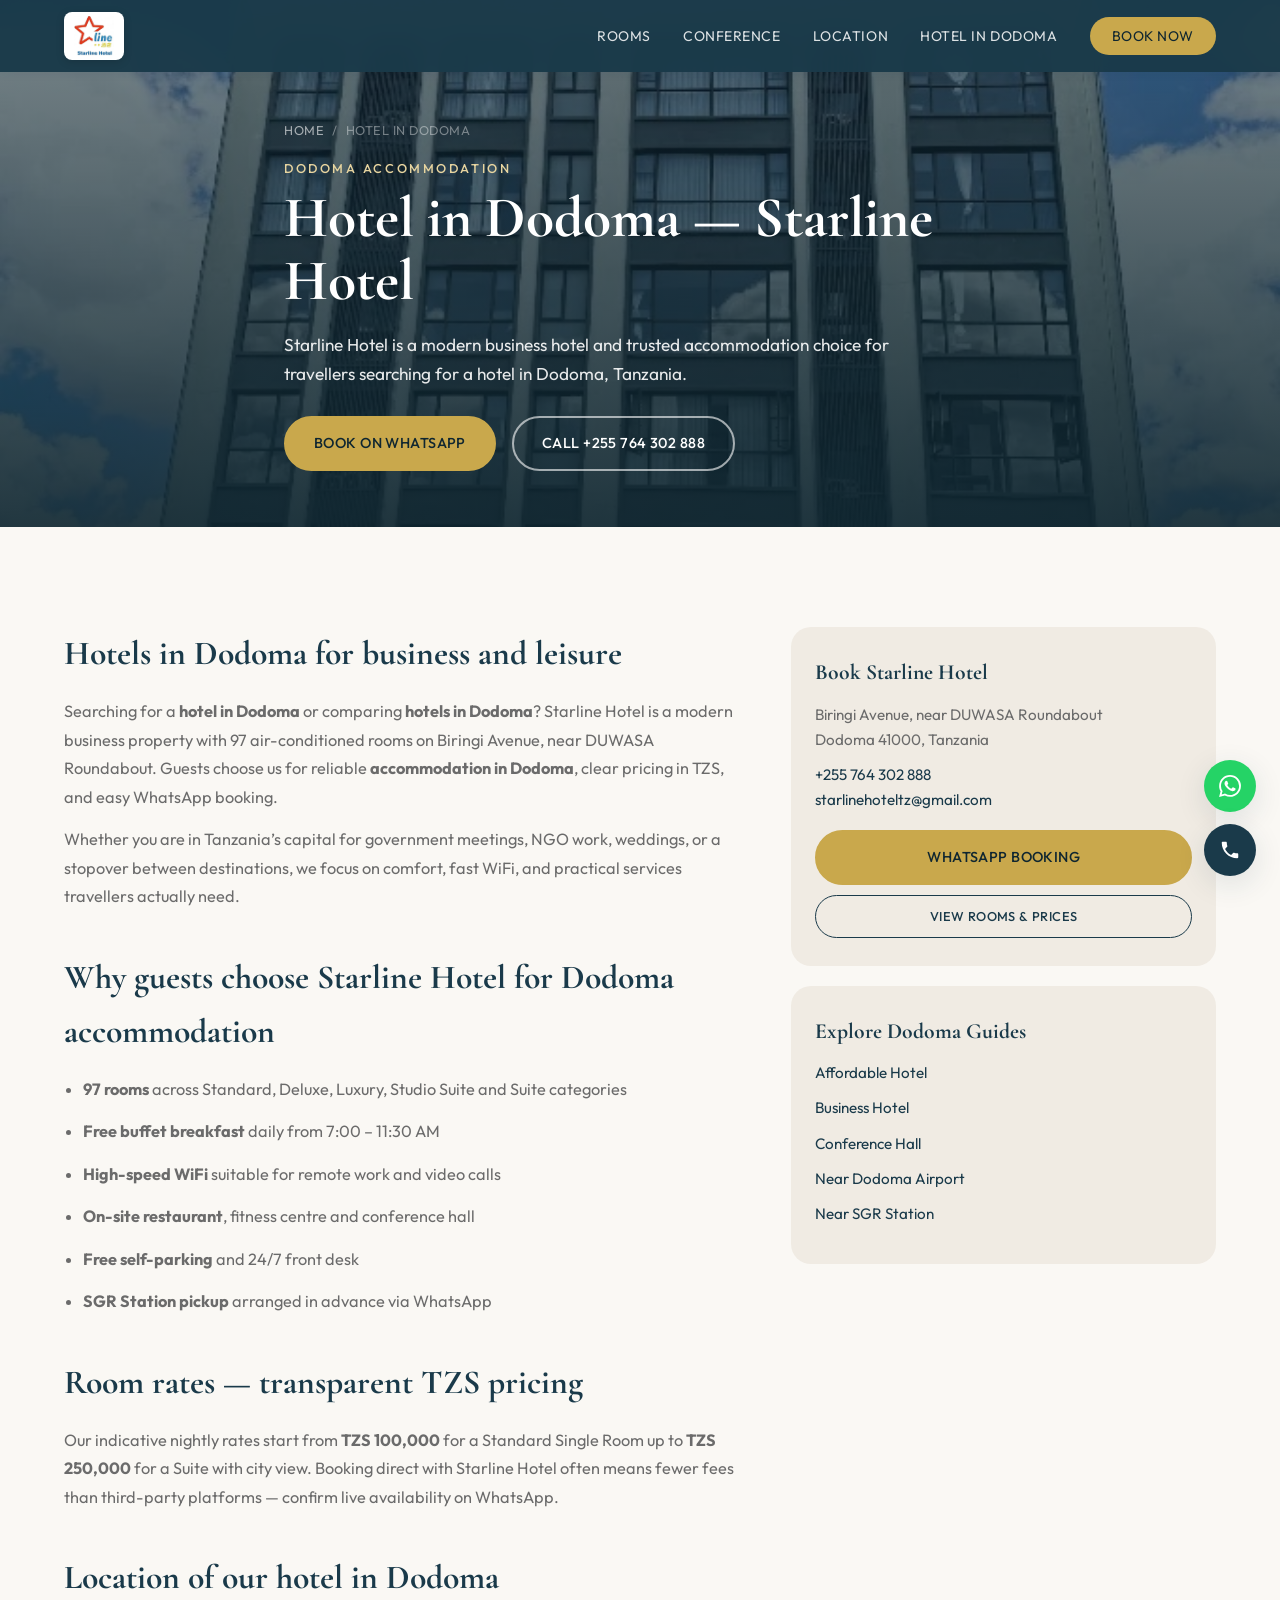
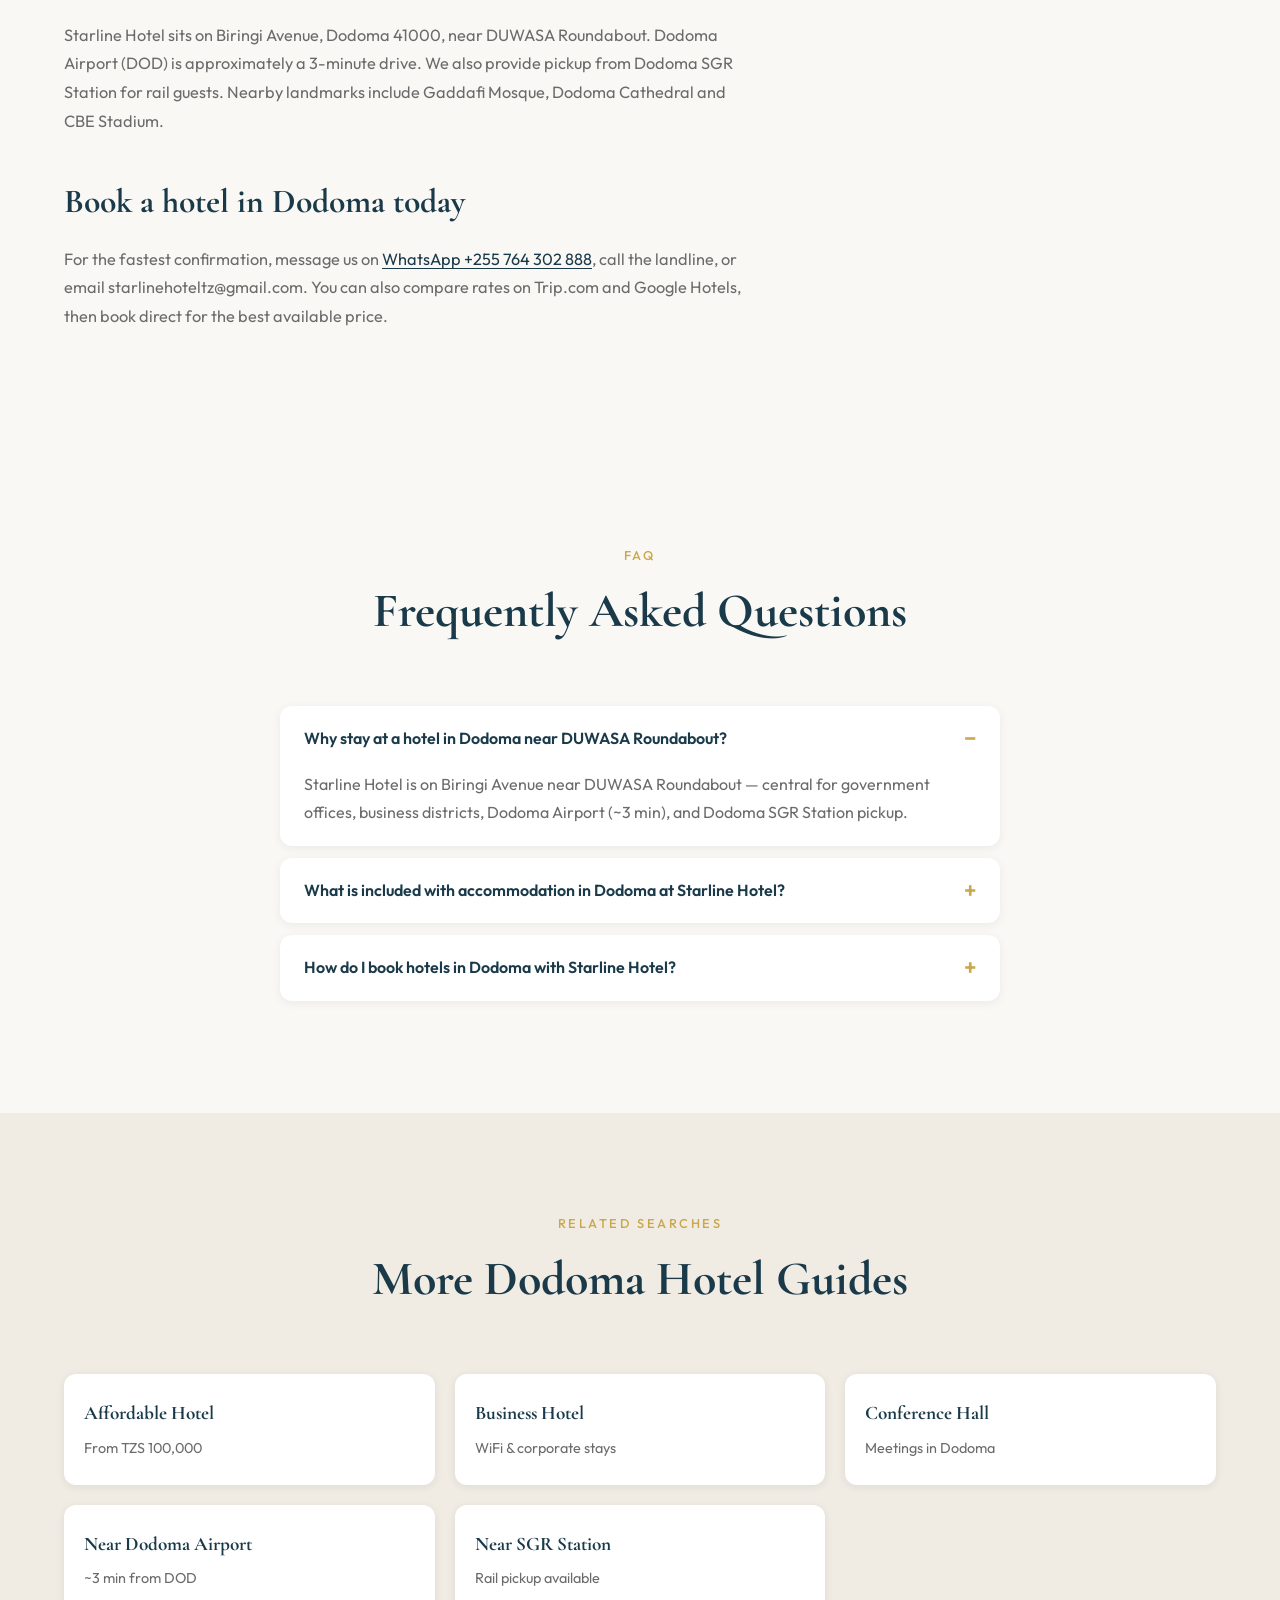
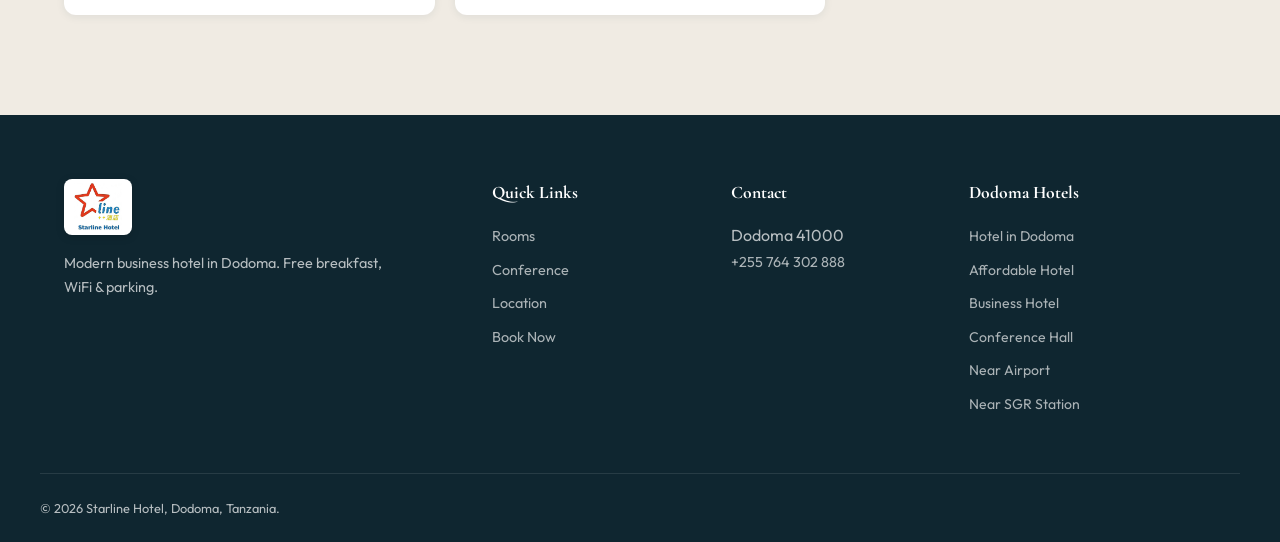
<file: hotel-in-dodoma/index.html>
<!DOCTYPE html>
<html lang="en-TZ">
<head>
  <meta charset="UTF-8">
  <meta name="viewport" content="width=device-width, initial-scale=1.0">
  <title>Hotel in Dodoma | Starline Hotel — Hotels & Accommodation</title>
  <meta name="description" content="Looking for a hotel in Dodoma? Starline Hotel offers modern accommodation in Dodoma, Tanzania — free breakfast, WiFi, parking & SGR pickup. Rooms from TZS 100,000. Book direct.">
  <meta name="keywords" content="hotel in Dodoma, hotels in Dodoma, accommodation in Dodoma, Dodoma hotel, Dodoma hotels, Starline Hotel Dodoma">
  <meta name="author" content="Starline Hotel">
  <meta name="robots" content="index, follow, max-image-preview:large">
  <meta name="geo.region" content="TZ-03">
  <meta name="geo.placename" content="Dodoma">
  <link rel="canonical" href="https://www.starlinehotel.workers.dev/hotel-in-dodoma/">
  <link rel="icon" href="../images/logo.png" type="image/png">
  <meta name="theme-color" content="#1a3a4a">
  <meta property="og:site_name" content="Starline Hotel">
  <meta property="og:title" content="Hotel in Dodoma | Starline Hotel — Hotels & Accommodation">
  <meta property="og:description" content="Looking for a hotel in Dodoma? Starline Hotel offers modern accommodation in Dodoma, Tanzania — free breakfast, WiFi, parking & SGR pickup. Rooms from TZS 100,000. Book direct.">
  <meta property="og:type" content="website">
  <meta property="og:url" content="https://www.starlinehotel.workers.dev/hotel-in-dodoma/">
  <meta property="og:image" content="https://www.starlinehotel.workers.dev/images/exterior-day-2.jpg">
  <meta property="og:locale" content="en_TZ">
  <meta name="twitter:card" content="summary_large_image">
  <meta name="twitter:title" content="Hotel in Dodoma | Starline Hotel — Hotels & Accommodation">
  <meta name="twitter:description" content="Looking for a hotel in Dodoma? Starline Hotel offers modern accommodation in Dodoma, Tanzania — free breakfast, WiFi, parking & SGR pickup. Rooms from TZS 100,000. Book direct.">
  <meta name="twitter:image" content="https://www.starlinehotel.workers.dev/images/exterior-day-2.jpg">
  <link rel="preconnect" href="https://fonts.googleapis.com">
  <link rel="preconnect" href="https://fonts.gstatic.com" crossorigin>
  <link href="https://fonts.googleapis.com/css2?family=Cormorant+Garamond:ital,wght@0,400;0,600;0,700;1,400&family=Outfit:wght@300;400;500;600&display=swap" rel="stylesheet">
  <link rel="stylesheet" href="../css/styles.css">
  <script type="application/ld+json">
  {
    "@context": "https://schema.org",
    "@graph": [
      {
        "@type": "BreadcrumbList",
        "itemListElement": [
          {"@type": "ListItem", "position": 1, "name": "Home", "item": "https://www.starlinehotel.workers.dev/"},
          {"@type": "ListItem", "position": 2, "name": "Hotel in Dodoma", "item": "https://www.starlinehotel.workers.dev/hotel-in-dodoma/"}
        ]
      },
      {
        "@type": "Hotel",
        "@id": "https://www.starlinehotel.workers.dev/#hotel",
        "name": "Starline Hotel",
        "url": "https://www.starlinehotel.workers.dev/",
        "image": "https://www.starlinehotel.workers.dev/images/exterior-day-2.jpg",
        "telephone": "+255-764-302-888",
        "address": {
          "@type": "PostalAddress",
          "streetAddress": "Biringi Avenue, near DUWASA Roundabout",
          "addressLocality": "Dodoma",
          "addressRegion": "Dodoma",
          "postalCode": "41000",
          "addressCountry": "TZ"
        },
        "priceRange": "TZS 100,000 – 250,000",
        "geo": {"@type": "GeoCoordinates", "latitude": -6.1725, "longitude": 35.7397}
      },
      {
        "@type": "FAQPage",
        "mainEntity": [{"@type": "Question", "name": "Why stay at a hotel in Dodoma near DUWASA Roundabout?", "acceptedAnswer": {"@type": "Answer", "text": "Starline Hotel is on Biringi Avenue near DUWASA Roundabout — central for government offices, business districts, Dodoma Airport (~3 min), and Dodoma SGR Station pickup."}}, {"@type": "Question", "name": "What is included with accommodation in Dodoma at Starline Hotel?", "acceptedAnswer": {"@type": "Answer", "text": "Rooms include air conditioning, free WiFi, buffet breakfast, and access to restaurant, fitness centre, and parking. SGR station pickup is available on request."}}, {"@type": "Question", "name": "How do I book hotels in Dodoma with Starline Hotel?", "acceptedAnswer": {"@type": "Answer", "text": "Book direct on WhatsApp +255 764 302 888 for the best rate, or reserve via Trip.com and Google Hotels."}}]
      },
      {
        "@type": "WebPage",
        "@id": "https://www.starlinehotel.workers.dev/hotel-in-dodoma/#webpage",
        "url": "https://www.starlinehotel.workers.dev/hotel-in-dodoma/",
        "name": "Hotel in Dodoma | Starline Hotel — Hotels & Accommodation",
        "description": "Looking for a hotel in Dodoma? Starline Hotel offers modern accommodation in Dodoma, Tanzania — free breakfast, WiFi, parking & SGR pickup. Rooms from TZS 100,000. Book direct.",
        "isPartOf": {"@id": "https://www.starlinehotel.workers.dev/#website"},
        "about": {"@id": "https://www.starlinehotel.workers.dev/#hotel"},
        "inLanguage": "en-TZ"
      }
    ]
  }
  </script>
</head>
<body class="seo-page">
  <a class="skip-link" href="#main-content">Skip to main content</a>
  <div class="fab-group" aria-label="Quick contact">
    <a href="https://wa.me/255764302888?text=Hello%2C%20I%20would%20like%20to%20book%20at%20Starline%20Hotel." class="fab fab-whatsapp" target="_blank" rel="noopener" aria-label="WhatsApp">
      <svg viewBox="0 0 24 24" fill="currentColor" width="22" height="22"><path d="M17.472 14.382c-.297-.149-1.758-.867-2.03-.967-.273-.099-.471-.148-.67.15-.197.297-.767.966-.94 1.164-.173.199-.347.223-.644.075-.297-.15-1.255-.463-2.39-1.475-.883-.788-1.48-1.761-1.653-2.059-.173-.297-.018-.458.13-.606.134-.133.298-.347.446-.52.149-.174.198-.298.298-.497.099-.198.05-.371-.025-.52-.075-.149-.669-1.612-.916-2.207-.242-.579-.487-.5-.669-.51-.173-.008-.371-.01-.57-.01-.198 0-.52.074-.792.372-.272.297-1.04 1.016-1.04 2.479 0 1.462 1.065 2.875 1.213 3.074.149.198 2.096 3.2 5.077 4.487.709.306 1.262.489 1.694.625.712.227 1.36.195 1.871.118.571-.085 1.758-.719 2.006-1.413.248-.694.248-1.289.173-1.413-.074-.124-.272-.198-.57-.347m-5.421 7.403h-.004a9.87 9.87 0 01-5.031-1.378l-.361-.214-3.741.982.998-3.648-.235-.374a9.86 9.86 0 01-1.51-5.26c.001-5.45 4.436-9.884 9.888-9.884 2.64 0 5.122 1.03 6.988 2.898a9.825 9.825 0 012.893 6.994c-.003 5.45-4.435 9.884-9.885 9.884m8.413-18.297A11.815 11.815 0 0012.05 0C5.495 0 .16 5.335.157 11.892c0 2.096.547 4.142 1.588 5.945L.057 24l6.305-1.654a11.882 11.882 0 005.683 1.448h.005c6.554 0 11.89-5.335 11.893-11.893a11.821 11.821 0 00-3.48-8.413z"/></svg>
    </a>
    <a href="tel:+255764302888" class="fab fab-call" aria-label="Call us"><svg viewBox="0 0 24 24" fill="currentColor" width="22" height="22"><path d="M6.62 10.79c1.44 2.83 3.76 5.14 6.59 6.59l2.2-2.2c.27-.27.67-.36 1.02-.24 1.12.37 2.33.57 3.57.57.55 0 1 .45 1 1V20c0 .55-.45 1-1 1-9.39 0-17-7.61-17-17 0-.55.45-1 1-1h3.5c.55 0 1 .45 1 1 0 1.25.2 2.45.57 3.57.11.35.03.74-.25 1.02l-2.2 2.2z"/></svg></a>
  </div>

  <header class="header scrolled" id="header">
    <nav class="nav container">
      <a href="../" class="nav-logo">
        <img src="../images/logo.png" alt="Starline Hotel Dodoma" class="logo-img" width="160" height="48">
      </a>
      <button class="nav-toggle" id="navToggle" aria-label="Toggle menu" aria-expanded="false"><span></span><span></span><span></span></button>
      <ul class="nav-menu" id="navMenu">
        <li><a href="../#rooms">Rooms</a></li>
        <li><a href="../#conference">Conference</a></li>
        <li><a href="../#location">Location</a></li>
        <li><a href="../hotel-in-dodoma/">Hotel in Dodoma</a></li>
        <li><a href="../#book" class="nav-cta">Book Now</a></li>
      </ul>
    </nav>
  </header>

  <main id="main-content">
    <section class="page-hero">
      <div class="page-hero-bg" aria-hidden="true"><img src="../images/exterior-day-2.jpg" alt="" width="1600" height="900" fetchpriority="high"></div>
      <div class="page-hero-overlay"></div>
      <div class="container page-hero-content">
        <nav class="breadcrumb" aria-label="Breadcrumb">
          <a href="../">Home</a><span>/</span><span aria-current="page">Hotel in Dodoma</span>
        </nav>
        <p class="section-eyebrow" style="color:var(--color-accent-light)">Dodoma Accommodation</p>
        <h1>Hotel in Dodoma — Starline Hotel</h1>
        <p class="page-hero-lead">Starline Hotel is a modern business hotel and trusted accommodation choice for travellers searching for a hotel in Dodoma, Tanzania.</p>
        <div class="hero-actions" style="margin-bottom:0;justify-content:flex-start">
          <a href="https://wa.me/255764302888?text=Hello%2C%20I%20would%20like%20to%20book%20at%20Starline%20Hotel." class="btn btn-primary" target="_blank" rel="noopener">Book on WhatsApp</a>
          <a href="tel:+255764302888" class="btn btn-outline">Call +255 764 302 888</a>
        </div>
      </div>
    </section>

    <section class="section">
      <div class="container seo-layout">
        <article class="seo-prose">
<h2>Hotels in Dodoma for business and leisure</h2>
        <p>Searching for a <strong>hotel in Dodoma</strong> or comparing <strong>hotels in Dodoma</strong>? Starline Hotel is a modern business property with 97 air-conditioned rooms on Biringi Avenue, near DUWASA Roundabout. Guests choose us for reliable <strong>accommodation in Dodoma</strong>, clear pricing in TZS, and easy WhatsApp booking.</p>
        <p>Whether you are in Tanzania’s capital for government meetings, NGO work, weddings, or a stopover between destinations, we focus on comfort, fast WiFi, and practical services travellers actually need.</p>

        <h2>Why guests choose Starline Hotel for Dodoma accommodation</h2>
        <ul>
          <li><strong>97 rooms</strong> across Standard, Deluxe, Luxury, Studio Suite and Suite categories</li>
          <li><strong>Free buffet breakfast</strong> daily from 7:00 – 11:30 AM</li>
          <li><strong>High-speed WiFi</strong> suitable for remote work and video calls</li>
          <li><strong>On-site restaurant</strong>, fitness centre and conference hall</li>
          <li><strong>Free self-parking</strong> and 24/7 front desk</li>
          <li><strong>SGR Station pickup</strong> arranged in advance via WhatsApp</li>
        </ul>

        <h2>Room rates — transparent TZS pricing</h2>
        <p>Our indicative nightly rates start from <strong>TZS 100,000</strong> for a Standard Single Room up to <strong>TZS 250,000</strong> for a Suite with city view. Booking direct with Starline Hotel often means fewer fees than third-party platforms — confirm live availability on WhatsApp.</p>

        <h2>Location of our hotel in Dodoma</h2>
        <p>Starline Hotel sits on Biringi Avenue, Dodoma 41000, near DUWASA Roundabout. Dodoma Airport (DOD) is approximately a 3-minute drive. We also provide pickup from Dodoma SGR Station for rail guests. Nearby landmarks include Gaddafi Mosque, Dodoma Cathedral and CBE Stadium.</p>

        <h2>Book a hotel in Dodoma today</h2>
        <p>For the fastest confirmation, message us on <a href="https://wa.me/255764302888?text=Hello%2C%20I%20want%20to%20book%20a%20hotel%20in%20Dodoma%20at%20Starline%20Hotel.">WhatsApp +255 764 302 888</a>, call the landline, or email starlinehoteltz@gmail.com. You can also compare rates on Trip.com and Google Hotels, then book direct for the best available price.</p>
        </article>
        <aside class="seo-aside">
          <div class="seo-card">
            <h3>Book Starline Hotel</h3>
            <p>Biringi Avenue, near DUWASA Roundabout<br>Dodoma 41000, Tanzania</p>
            <p><a href="tel:+255764302888">+255 764 302 888</a><br><a href="mailto:starlinehoteltz@gmail.com">starlinehoteltz@gmail.com</a></p>
            <a class="btn btn-primary" href="https://wa.me/255764302888?text=Hello%2C%20I%20would%20like%20to%20book%20at%20Starline%20Hotel." target="_blank" rel="noopener">WhatsApp Booking</a>
            <a class="btn btn-sm" href="../#rooms" style="margin-top:10px;background:transparent;border:1px solid var(--color-primary);color:var(--color-primary)">View Rooms &amp; Prices</a>
          </div>
          <div class="seo-card">
            <h3>Explore Dodoma Guides</h3>
            <ul>
          <li><a href="../affordable-hotel-dodoma/">Affordable Hotel</a></li>
          <li><a href="../business-hotel-dodoma/">Business Hotel</a></li>
          <li><a href="../conference-hall-dodoma/">Conference Hall</a></li>
          <li><a href="../hotel-near-dodoma-airport/">Near Dodoma Airport</a></li>
          <li><a href="../hotel-near-dodoma-sgr-station/">Near SGR Station</a></li>
            </ul>
          </div>
        </aside>
      </div>
    </section>

    <section class="section" id="faq">
      <div class="container">
        <div class="section-header section-header--center">
          <p class="section-eyebrow">FAQ</p>
          <h2 class="section-title">Frequently Asked Questions</h2>
        </div>
        <div class="faq-list">
        <details class="faq-item" open>
          <summary>Why stay at a hotel in Dodoma near DUWASA Roundabout?</summary>
          <p>Starline Hotel is on Biringi Avenue near DUWASA Roundabout — central for government offices, business districts, Dodoma Airport (~3 min), and Dodoma SGR Station pickup.</p>
        </details>
        <details class="faq-item">
          <summary>What is included with accommodation in Dodoma at Starline Hotel?</summary>
          <p>Rooms include air conditioning, free WiFi, buffet breakfast, and access to restaurant, fitness centre, and parking. SGR station pickup is available on request.</p>
        </details>
        <details class="faq-item">
          <summary>How do I book hotels in Dodoma with Starline Hotel?</summary>
          <p>Book direct on WhatsApp +255 764 302 888 for the best rate, or reserve via Trip.com and Google Hotels.</p>
        </details>
        </div>
      </div>
    </section>

    <section class="section seo-related">
      <div class="container">
        <div class="section-header section-header--center">
          <p class="section-eyebrow">Related Searches</p>
          <h2 class="section-title">More Dodoma Hotel Guides</h2>
        </div>
        <div class="seo-related-grid">
        <a href="../affordable-hotel-dodoma/"><strong>Affordable Hotel</strong><span>From TZS 100,000</span></a>
        <a href="../business-hotel-dodoma/"><strong>Business Hotel</strong><span>WiFi & corporate stays</span></a>
        <a href="../conference-hall-dodoma/"><strong>Conference Hall</strong><span>Meetings in Dodoma</span></a>
        <a href="../hotel-near-dodoma-airport/"><strong>Near Dodoma Airport</strong><span>~3 min from DOD</span></a>
        <a href="../hotel-near-dodoma-sgr-station/"><strong>Near SGR Station</strong><span>Rail pickup available</span></a>
        </div>
      </div>
    </section>
  </main>

  <footer class="footer">
    <div class="container footer-grid footer-grid--seo">
      <div class="footer-brand">
        <a href="../" class="nav-logo"><img src="../images/logo.png" alt="Starline Hotel" class="logo-img" width="160" height="48"></a>
        <p>Modern business hotel in Dodoma. Free breakfast, WiFi &amp; parking.</p>
      </div>
      <div class="footer-links">
        <h4>Quick Links</h4>
        <ul>
          <li><a href="../#rooms">Rooms</a></li>
          <li><a href="../#conference">Conference</a></li>
          <li><a href="../#location">Location</a></li>
          <li><a href="../#book">Book Now</a></li>
        </ul>
      </div>
      <div class="footer-contact">
        <h4>Contact</h4>
        <p>Dodoma 41000<br><a href="tel:+255764302888">+255 764 302 888</a></p>
      </div>
      <div class="footer-seo">
        <h4>Dodoma Hotels</h4>
        <ul>
          <li><a href="../hotel-in-dodoma/">Hotel in Dodoma</a></li>
          <li><a href="../affordable-hotel-dodoma/">Affordable Hotel</a></li>
          <li><a href="../business-hotel-dodoma/">Business Hotel</a></li>
          <li><a href="../conference-hall-dodoma/">Conference Hall</a></li>
          <li><a href="../hotel-near-dodoma-airport/">Near Airport</a></li>
          <li><a href="../hotel-near-dodoma-sgr-station/">Near SGR Station</a></li>
        </ul>
      </div>
    </div>
    <div class="footer-bottom container">
      <p>&copy; 2026 Starline Hotel, Dodoma, Tanzania.</p>
    </div>
  </footer>
  <script src="../js/main.js"></script>
</body>
</html>
</file>
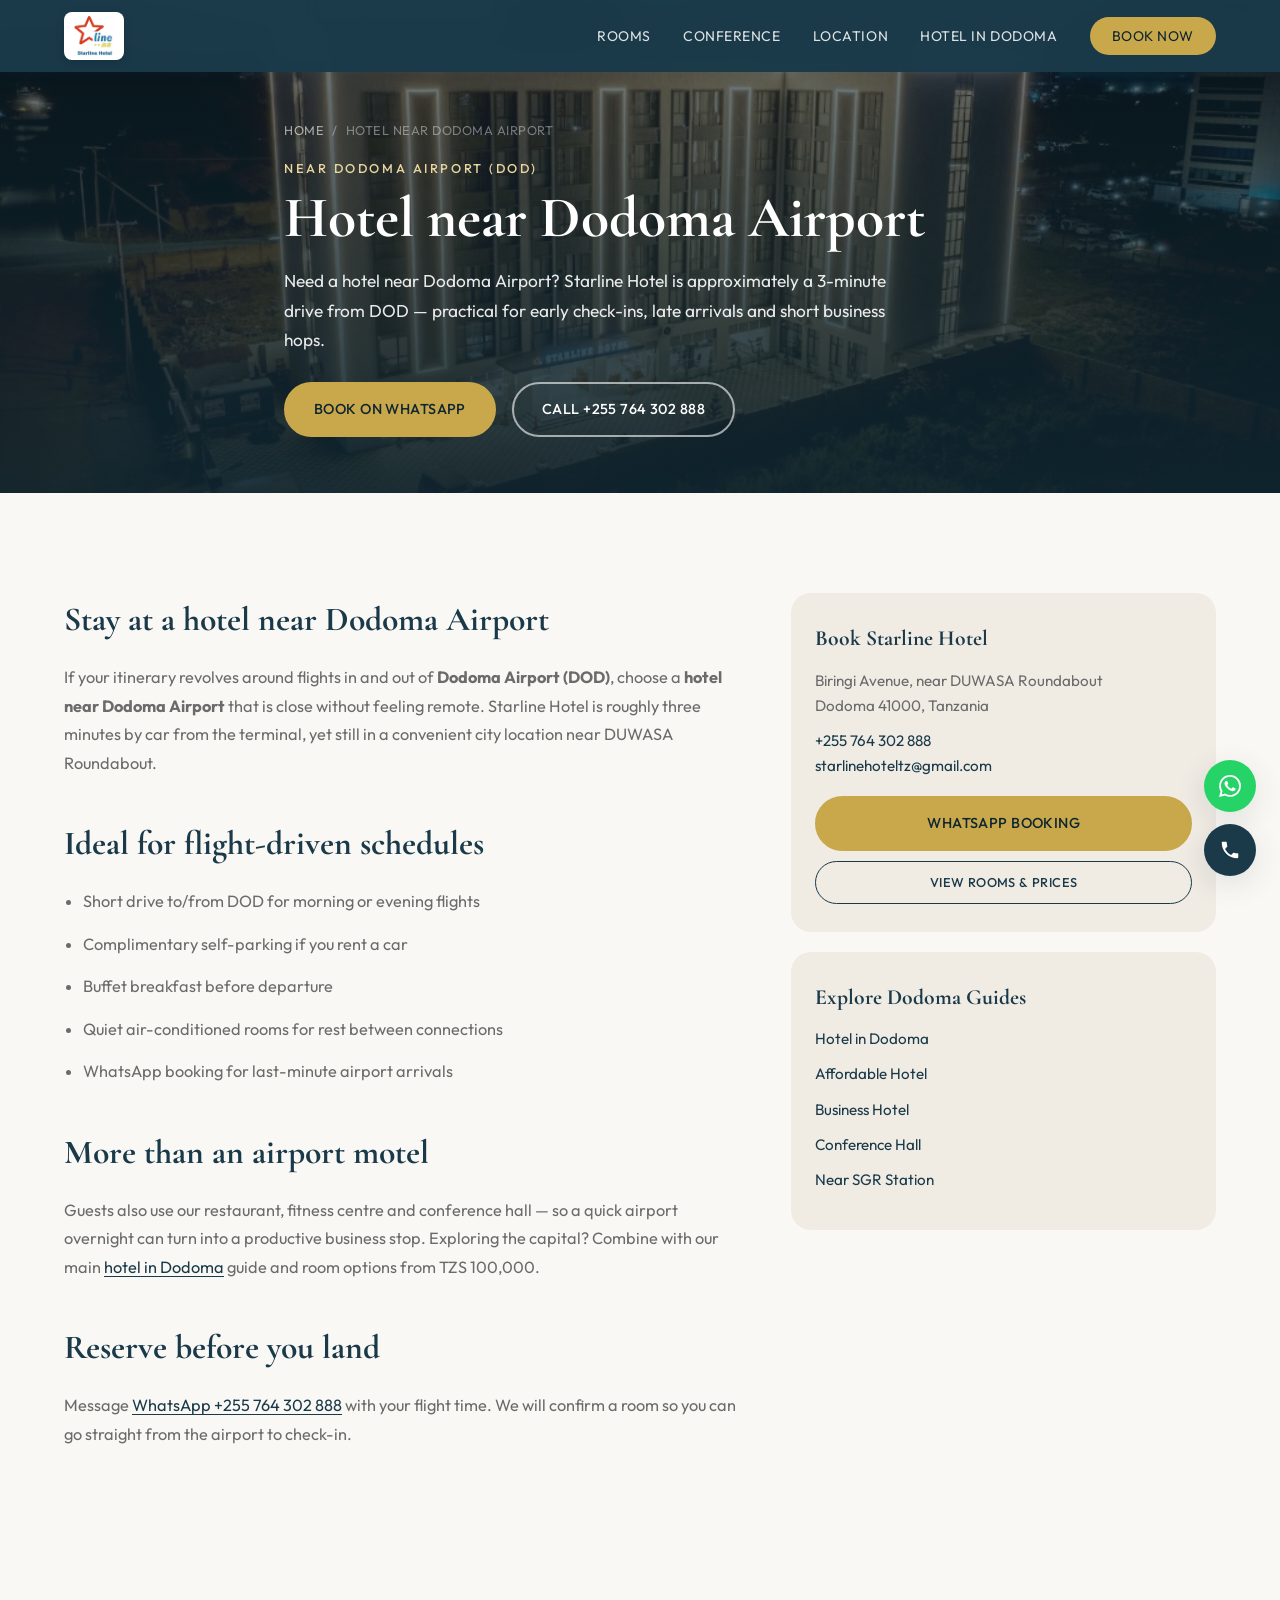
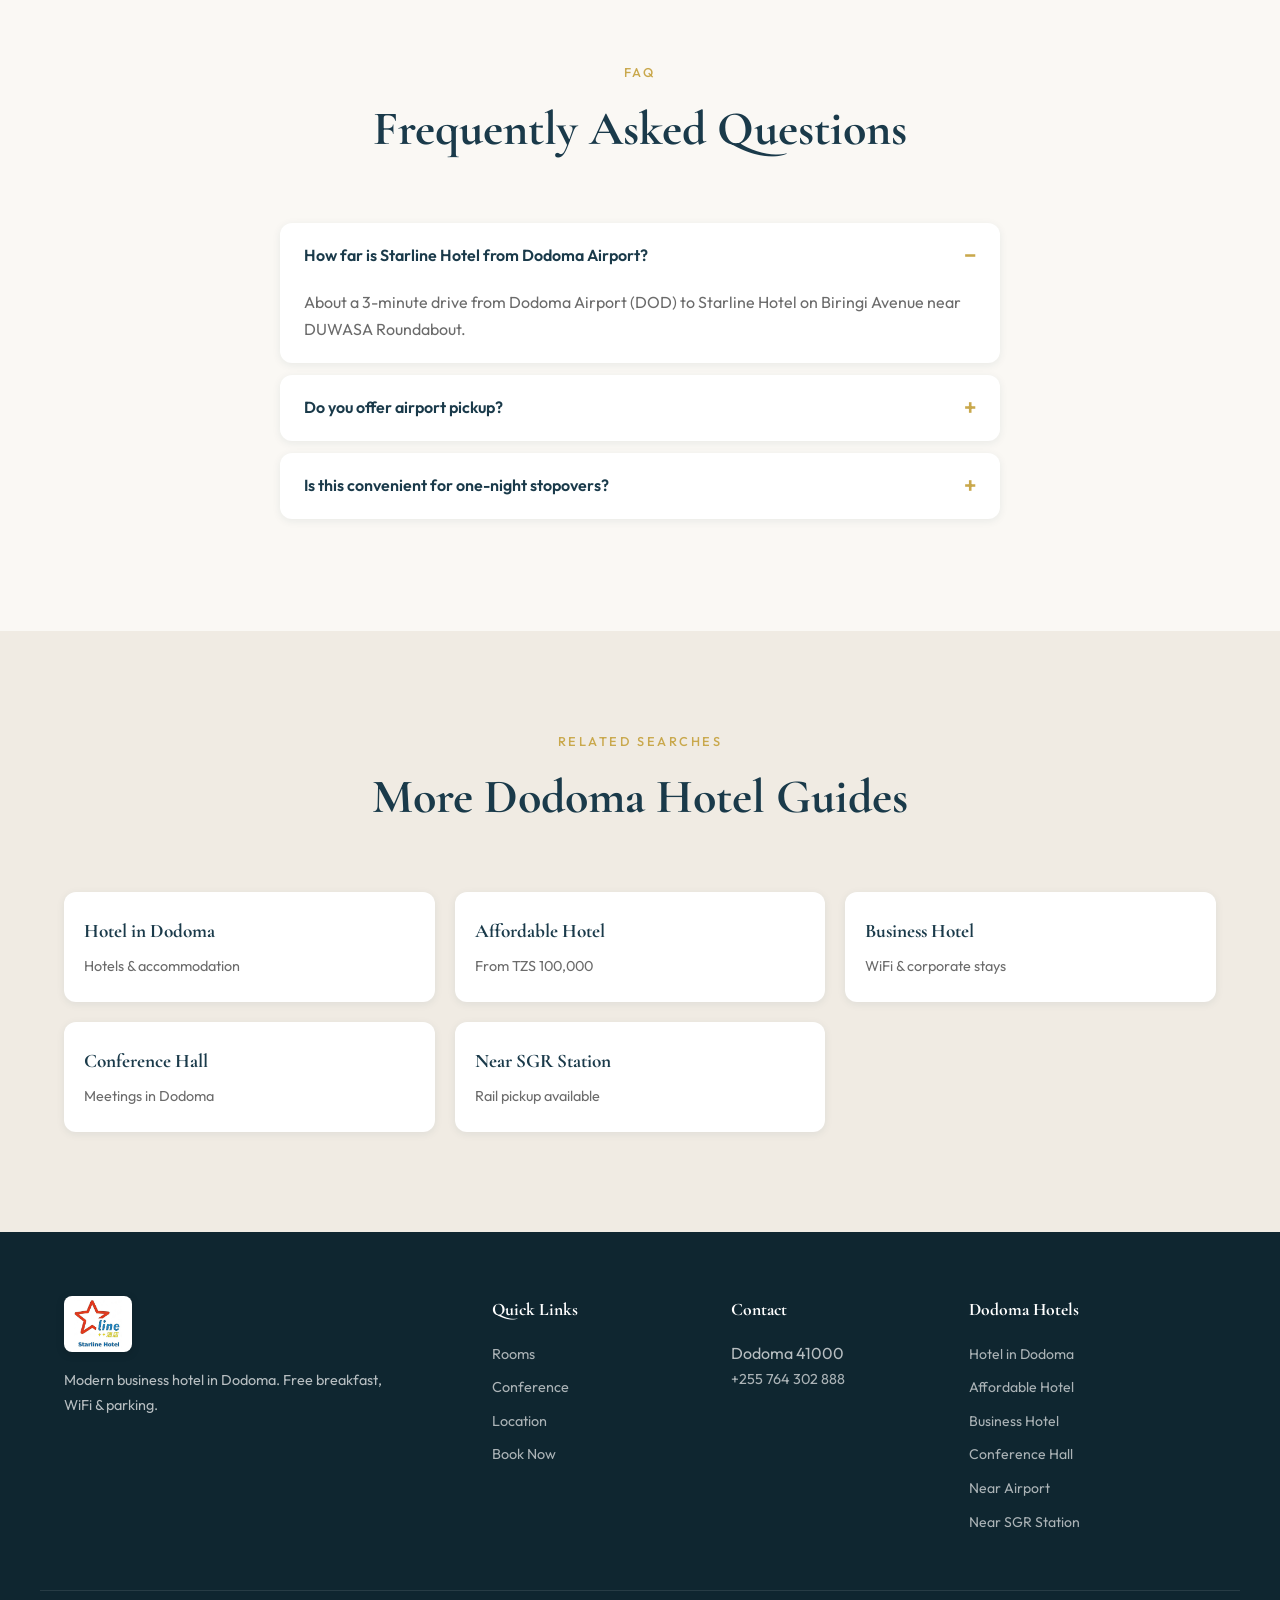
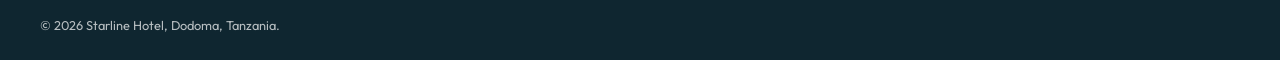
<file: hotel-near-dodoma-airport/index.html>
<!DOCTYPE html>
<html lang="en-TZ">
<head>
  <meta charset="UTF-8">
  <meta name="viewport" content="width=device-width, initial-scale=1.0">
  <title>Hotel near Dodoma Airport (DOD) | Starline Hotel ~3 Min Drive</title>
  <meta name="description" content="Hotel near Dodoma Airport (DOD) — Starline Hotel is ~3 minutes from the airport. Free breakfast, WiFi & parking. Ideal for early flights and short stopovers.">
  <meta name="keywords" content="hotel near Dodoma Airport, Dodoma Airport hotel, hotel near DOD airport, airport hotel Dodoma, Starline Hotel airport">
  <meta name="author" content="Starline Hotel">
  <meta name="robots" content="index, follow, max-image-preview:large">
  <meta name="geo.region" content="TZ-03">
  <meta name="geo.placename" content="Dodoma">
  <link rel="canonical" href="https://www.starlinehotel.workers.dev/hotel-near-dodoma-airport/">
  <link rel="icon" href="../images/logo.png" type="image/png">
  <meta name="theme-color" content="#1a3a4a">
  <meta property="og:site_name" content="Starline Hotel">
  <meta property="og:title" content="Hotel near Dodoma Airport (DOD) | Starline Hotel ~3 Min Drive">
  <meta property="og:description" content="Hotel near Dodoma Airport (DOD) — Starline Hotel is ~3 minutes from the airport. Free breakfast, WiFi & parking. Ideal for early flights and short stopovers.">
  <meta property="og:type" content="website">
  <meta property="og:url" content="https://www.starlinehotel.workers.dev/hotel-near-dodoma-airport/">
  <meta property="og:image" content="https://www.starlinehotel.workers.dev/images/exterior-night-2.jpg">
  <meta property="og:locale" content="en_TZ">
  <meta name="twitter:card" content="summary_large_image">
  <meta name="twitter:title" content="Hotel near Dodoma Airport (DOD) | Starline Hotel ~3 Min Drive">
  <meta name="twitter:description" content="Hotel near Dodoma Airport (DOD) — Starline Hotel is ~3 minutes from the airport. Free breakfast, WiFi & parking. Ideal for early flights and short stopovers.">
  <meta name="twitter:image" content="https://www.starlinehotel.workers.dev/images/exterior-night-2.jpg">
  <link rel="preconnect" href="https://fonts.googleapis.com">
  <link rel="preconnect" href="https://fonts.gstatic.com" crossorigin>
  <link href="https://fonts.googleapis.com/css2?family=Cormorant+Garamond:ital,wght@0,400;0,600;0,700;1,400&family=Outfit:wght@300;400;500;600&display=swap" rel="stylesheet">
  <link rel="stylesheet" href="../css/styles.css">
  <script type="application/ld+json">
  {
    "@context": "https://schema.org",
    "@graph": [
      {
        "@type": "BreadcrumbList",
        "itemListElement": [
          {"@type": "ListItem", "position": 1, "name": "Home", "item": "https://www.starlinehotel.workers.dev/"},
          {"@type": "ListItem", "position": 2, "name": "Hotel near Dodoma Airport", "item": "https://www.starlinehotel.workers.dev/hotel-near-dodoma-airport/"}
        ]
      },
      {
        "@type": "Hotel",
        "@id": "https://www.starlinehotel.workers.dev/#hotel",
        "name": "Starline Hotel",
        "url": "https://www.starlinehotel.workers.dev/",
        "image": "https://www.starlinehotel.workers.dev/images/exterior-night-2.jpg",
        "telephone": "+255-764-302-888",
        "address": {
          "@type": "PostalAddress",
          "streetAddress": "Biringi Avenue, near DUWASA Roundabout",
          "addressLocality": "Dodoma",
          "addressRegion": "Dodoma",
          "postalCode": "41000",
          "addressCountry": "TZ"
        },
        "priceRange": "TZS 100,000 – 250,000",
        "geo": {"@type": "GeoCoordinates", "latitude": -6.1725, "longitude": 35.7397}
      },
      {
        "@type": "FAQPage",
        "mainEntity": [{"@type": "Question", "name": "How far is Starline Hotel from Dodoma Airport?", "acceptedAnswer": {"@type": "Answer", "text": "About a 3-minute drive from Dodoma Airport (DOD) to Starline Hotel on Biringi Avenue near DUWASA Roundabout."}}, {"@type": "Question", "name": "Do you offer airport pickup?", "acceptedAnswer": {"@type": "Answer", "text": "Our featured transfer service is for Dodoma SGR Station. For airport transfers, contact WhatsApp +255 764 302 888 and we will advise the best option."}}, {"@type": "Question", "name": "Is this convenient for one-night stopovers?", "acceptedAnswer": {"@type": "Answer", "text": "Yes. Free parking, breakfast and fast check-in/out make short stays near the airport straightforward."}}]
      },
      {
        "@type": "WebPage",
        "@id": "https://www.starlinehotel.workers.dev/hotel-near-dodoma-airport/#webpage",
        "url": "https://www.starlinehotel.workers.dev/hotel-near-dodoma-airport/",
        "name": "Hotel near Dodoma Airport (DOD) | Starline Hotel ~3 Min Drive",
        "description": "Hotel near Dodoma Airport (DOD) — Starline Hotel is ~3 minutes from the airport. Free breakfast, WiFi & parking. Ideal for early flights and short stopovers.",
        "isPartOf": {"@id": "https://www.starlinehotel.workers.dev/#website"},
        "about": {"@id": "https://www.starlinehotel.workers.dev/#hotel"},
        "inLanguage": "en-TZ"
      }
    ]
  }
  </script>
</head>
<body class="seo-page">
  <a class="skip-link" href="#main-content">Skip to main content</a>
  <div class="fab-group" aria-label="Quick contact">
    <a href="https://wa.me/255764302888?text=Hello%2C%20I%20would%20like%20to%20book%20at%20Starline%20Hotel." class="fab fab-whatsapp" target="_blank" rel="noopener" aria-label="WhatsApp">
      <svg viewBox="0 0 24 24" fill="currentColor" width="22" height="22"><path d="M17.472 14.382c-.297-.149-1.758-.867-2.03-.967-.273-.099-.471-.148-.67.15-.197.297-.767.966-.94 1.164-.173.199-.347.223-.644.075-.297-.15-1.255-.463-2.39-1.475-.883-.788-1.48-1.761-1.653-2.059-.173-.297-.018-.458.13-.606.134-.133.298-.347.446-.52.149-.174.198-.298.298-.497.099-.198.05-.371-.025-.52-.075-.149-.669-1.612-.916-2.207-.242-.579-.487-.5-.669-.51-.173-.008-.371-.01-.57-.01-.198 0-.52.074-.792.372-.272.297-1.04 1.016-1.04 2.479 0 1.462 1.065 2.875 1.213 3.074.149.198 2.096 3.2 5.077 4.487.709.306 1.262.489 1.694.625.712.227 1.36.195 1.871.118.571-.085 1.758-.719 2.006-1.413.248-.694.248-1.289.173-1.413-.074-.124-.272-.198-.57-.347m-5.421 7.403h-.004a9.87 9.87 0 01-5.031-1.378l-.361-.214-3.741.982.998-3.648-.235-.374a9.86 9.86 0 01-1.51-5.26c.001-5.45 4.436-9.884 9.888-9.884 2.64 0 5.122 1.03 6.988 2.898a9.825 9.825 0 012.893 6.994c-.003 5.45-4.435 9.884-9.885 9.884m8.413-18.297A11.815 11.815 0 0012.05 0C5.495 0 .16 5.335.157 11.892c0 2.096.547 4.142 1.588 5.945L.057 24l6.305-1.654a11.882 11.882 0 005.683 1.448h.005c6.554 0 11.89-5.335 11.893-11.893a11.821 11.821 0 00-3.48-8.413z"/></svg>
    </a>
    <a href="tel:+255764302888" class="fab fab-call" aria-label="Call us"><svg viewBox="0 0 24 24" fill="currentColor" width="22" height="22"><path d="M6.62 10.79c1.44 2.83 3.76 5.14 6.59 6.59l2.2-2.2c.27-.27.67-.36 1.02-.24 1.12.37 2.33.57 3.57.57.55 0 1 .45 1 1V20c0 .55-.45 1-1 1-9.39 0-17-7.61-17-17 0-.55.45-1 1-1h3.5c.55 0 1 .45 1 1 0 1.25.2 2.45.57 3.57.11.35.03.74-.25 1.02l-2.2 2.2z"/></svg></a>
  </div>

  <header class="header scrolled" id="header">
    <nav class="nav container">
      <a href="../" class="nav-logo">
        <img src="../images/logo.png" alt="Starline Hotel Dodoma" class="logo-img" width="160" height="48">
      </a>
      <button class="nav-toggle" id="navToggle" aria-label="Toggle menu" aria-expanded="false"><span></span><span></span><span></span></button>
      <ul class="nav-menu" id="navMenu">
        <li><a href="../#rooms">Rooms</a></li>
        <li><a href="../#conference">Conference</a></li>
        <li><a href="../#location">Location</a></li>
        <li><a href="../hotel-in-dodoma/">Hotel in Dodoma</a></li>
        <li><a href="../#book" class="nav-cta">Book Now</a></li>
      </ul>
    </nav>
  </header>

  <main id="main-content">
    <section class="page-hero">
      <div class="page-hero-bg" aria-hidden="true"><img src="../images/exterior-night-2.jpg" alt="" width="1600" height="900" fetchpriority="high"></div>
      <div class="page-hero-overlay"></div>
      <div class="container page-hero-content">
        <nav class="breadcrumb" aria-label="Breadcrumb">
          <a href="../">Home</a><span>/</span><span aria-current="page">Hotel near Dodoma Airport</span>
        </nav>
        <p class="section-eyebrow" style="color:var(--color-accent-light)">Near Dodoma Airport (DOD)</p>
        <h1>Hotel near Dodoma Airport</h1>
        <p class="page-hero-lead">Need a hotel near Dodoma Airport? Starline Hotel is approximately a 3-minute drive from DOD — practical for early check-ins, late arrivals and short business hops.</p>
        <div class="hero-actions" style="margin-bottom:0;justify-content:flex-start">
          <a href="https://wa.me/255764302888?text=Hello%2C%20I%20would%20like%20to%20book%20at%20Starline%20Hotel." class="btn btn-primary" target="_blank" rel="noopener">Book on WhatsApp</a>
          <a href="tel:+255764302888" class="btn btn-outline">Call +255 764 302 888</a>
        </div>
      </div>
    </section>

    <section class="section">
      <div class="container seo-layout">
        <article class="seo-prose">
<h2>Stay at a hotel near Dodoma Airport</h2>
        <p>If your itinerary revolves around flights in and out of <strong>Dodoma Airport (DOD)</strong>, choose a <strong>hotel near Dodoma Airport</strong> that is close without feeling remote. Starline Hotel is roughly three minutes by car from the terminal, yet still in a convenient city location near DUWASA Roundabout.</p>

        <h2>Ideal for flight-driven schedules</h2>
        <ul>
          <li>Short drive to/from DOD for morning or evening flights</li>
          <li>Complimentary self-parking if you rent a car</li>
          <li>Buffet breakfast before departure</li>
          <li>Quiet air-conditioned rooms for rest between connections</li>
          <li>WhatsApp booking for last-minute airport arrivals</li>
        </ul>

        <h2>More than an airport motel</h2>
        <p>Guests also use our restaurant, fitness centre and conference hall — so a quick airport overnight can turn into a productive business stop. Exploring the capital? Combine with our main <a href="../hotel-in-dodoma/">hotel in Dodoma</a> guide and room options from TZS 100,000.</p>

        <h2>Reserve before you land</h2>
        <p>Message <a href="https://wa.me/255764302888?text=Hello%2C%20I%20need%20a%20hotel%20near%20Dodoma%20Airport.">WhatsApp +255 764 302 888</a> with your flight time. We will confirm a room so you can go straight from the airport to check-in.</p>
        </article>
        <aside class="seo-aside">
          <div class="seo-card">
            <h3>Book Starline Hotel</h3>
            <p>Biringi Avenue, near DUWASA Roundabout<br>Dodoma 41000, Tanzania</p>
            <p><a href="tel:+255764302888">+255 764 302 888</a><br><a href="mailto:starlinehoteltz@gmail.com">starlinehoteltz@gmail.com</a></p>
            <a class="btn btn-primary" href="https://wa.me/255764302888?text=Hello%2C%20I%20would%20like%20to%20book%20at%20Starline%20Hotel." target="_blank" rel="noopener">WhatsApp Booking</a>
            <a class="btn btn-sm" href="../#rooms" style="margin-top:10px;background:transparent;border:1px solid var(--color-primary);color:var(--color-primary)">View Rooms &amp; Prices</a>
          </div>
          <div class="seo-card">
            <h3>Explore Dodoma Guides</h3>
            <ul>
          <li><a href="../hotel-in-dodoma/">Hotel in Dodoma</a></li>
          <li><a href="../affordable-hotel-dodoma/">Affordable Hotel</a></li>
          <li><a href="../business-hotel-dodoma/">Business Hotel</a></li>
          <li><a href="../conference-hall-dodoma/">Conference Hall</a></li>
          <li><a href="../hotel-near-dodoma-sgr-station/">Near SGR Station</a></li>
            </ul>
          </div>
        </aside>
      </div>
    </section>

    <section class="section" id="faq">
      <div class="container">
        <div class="section-header section-header--center">
          <p class="section-eyebrow">FAQ</p>
          <h2 class="section-title">Frequently Asked Questions</h2>
        </div>
        <div class="faq-list">
        <details class="faq-item" open>
          <summary>How far is Starline Hotel from Dodoma Airport?</summary>
          <p>About a 3-minute drive from Dodoma Airport (DOD) to Starline Hotel on Biringi Avenue near DUWASA Roundabout.</p>
        </details>
        <details class="faq-item">
          <summary>Do you offer airport pickup?</summary>
          <p>Our featured transfer service is for Dodoma SGR Station. For airport transfers, contact WhatsApp +255 764 302 888 and we will advise the best option.</p>
        </details>
        <details class="faq-item">
          <summary>Is this convenient for one-night stopovers?</summary>
          <p>Yes. Free parking, breakfast and fast check-in/out make short stays near the airport straightforward.</p>
        </details>
        </div>
      </div>
    </section>

    <section class="section seo-related">
      <div class="container">
        <div class="section-header section-header--center">
          <p class="section-eyebrow">Related Searches</p>
          <h2 class="section-title">More Dodoma Hotel Guides</h2>
        </div>
        <div class="seo-related-grid">
        <a href="../hotel-in-dodoma/"><strong>Hotel in Dodoma</strong><span>Hotels & accommodation</span></a>
        <a href="../affordable-hotel-dodoma/"><strong>Affordable Hotel</strong><span>From TZS 100,000</span></a>
        <a href="../business-hotel-dodoma/"><strong>Business Hotel</strong><span>WiFi & corporate stays</span></a>
        <a href="../conference-hall-dodoma/"><strong>Conference Hall</strong><span>Meetings in Dodoma</span></a>
        <a href="../hotel-near-dodoma-sgr-station/"><strong>Near SGR Station</strong><span>Rail pickup available</span></a>
        </div>
      </div>
    </section>
  </main>

  <footer class="footer">
    <div class="container footer-grid footer-grid--seo">
      <div class="footer-brand">
        <a href="../" class="nav-logo"><img src="../images/logo.png" alt="Starline Hotel" class="logo-img" width="160" height="48"></a>
        <p>Modern business hotel in Dodoma. Free breakfast, WiFi &amp; parking.</p>
      </div>
      <div class="footer-links">
        <h4>Quick Links</h4>
        <ul>
          <li><a href="../#rooms">Rooms</a></li>
          <li><a href="../#conference">Conference</a></li>
          <li><a href="../#location">Location</a></li>
          <li><a href="../#book">Book Now</a></li>
        </ul>
      </div>
      <div class="footer-contact">
        <h4>Contact</h4>
        <p>Dodoma 41000<br><a href="tel:+255764302888">+255 764 302 888</a></p>
      </div>
      <div class="footer-seo">
        <h4>Dodoma Hotels</h4>
        <ul>
          <li><a href="../hotel-in-dodoma/">Hotel in Dodoma</a></li>
          <li><a href="../affordable-hotel-dodoma/">Affordable Hotel</a></li>
          <li><a href="../business-hotel-dodoma/">Business Hotel</a></li>
          <li><a href="../conference-hall-dodoma/">Conference Hall</a></li>
          <li><a href="../hotel-near-dodoma-airport/">Near Airport</a></li>
          <li><a href="../hotel-near-dodoma-sgr-station/">Near SGR Station</a></li>
        </ul>
      </div>
    </div>
    <div class="footer-bottom container">
      <p>&copy; 2026 Starline Hotel, Dodoma, Tanzania.</p>
    </div>
  </footer>
  <script src="../js/main.js"></script>
</body>
</html>
</file>
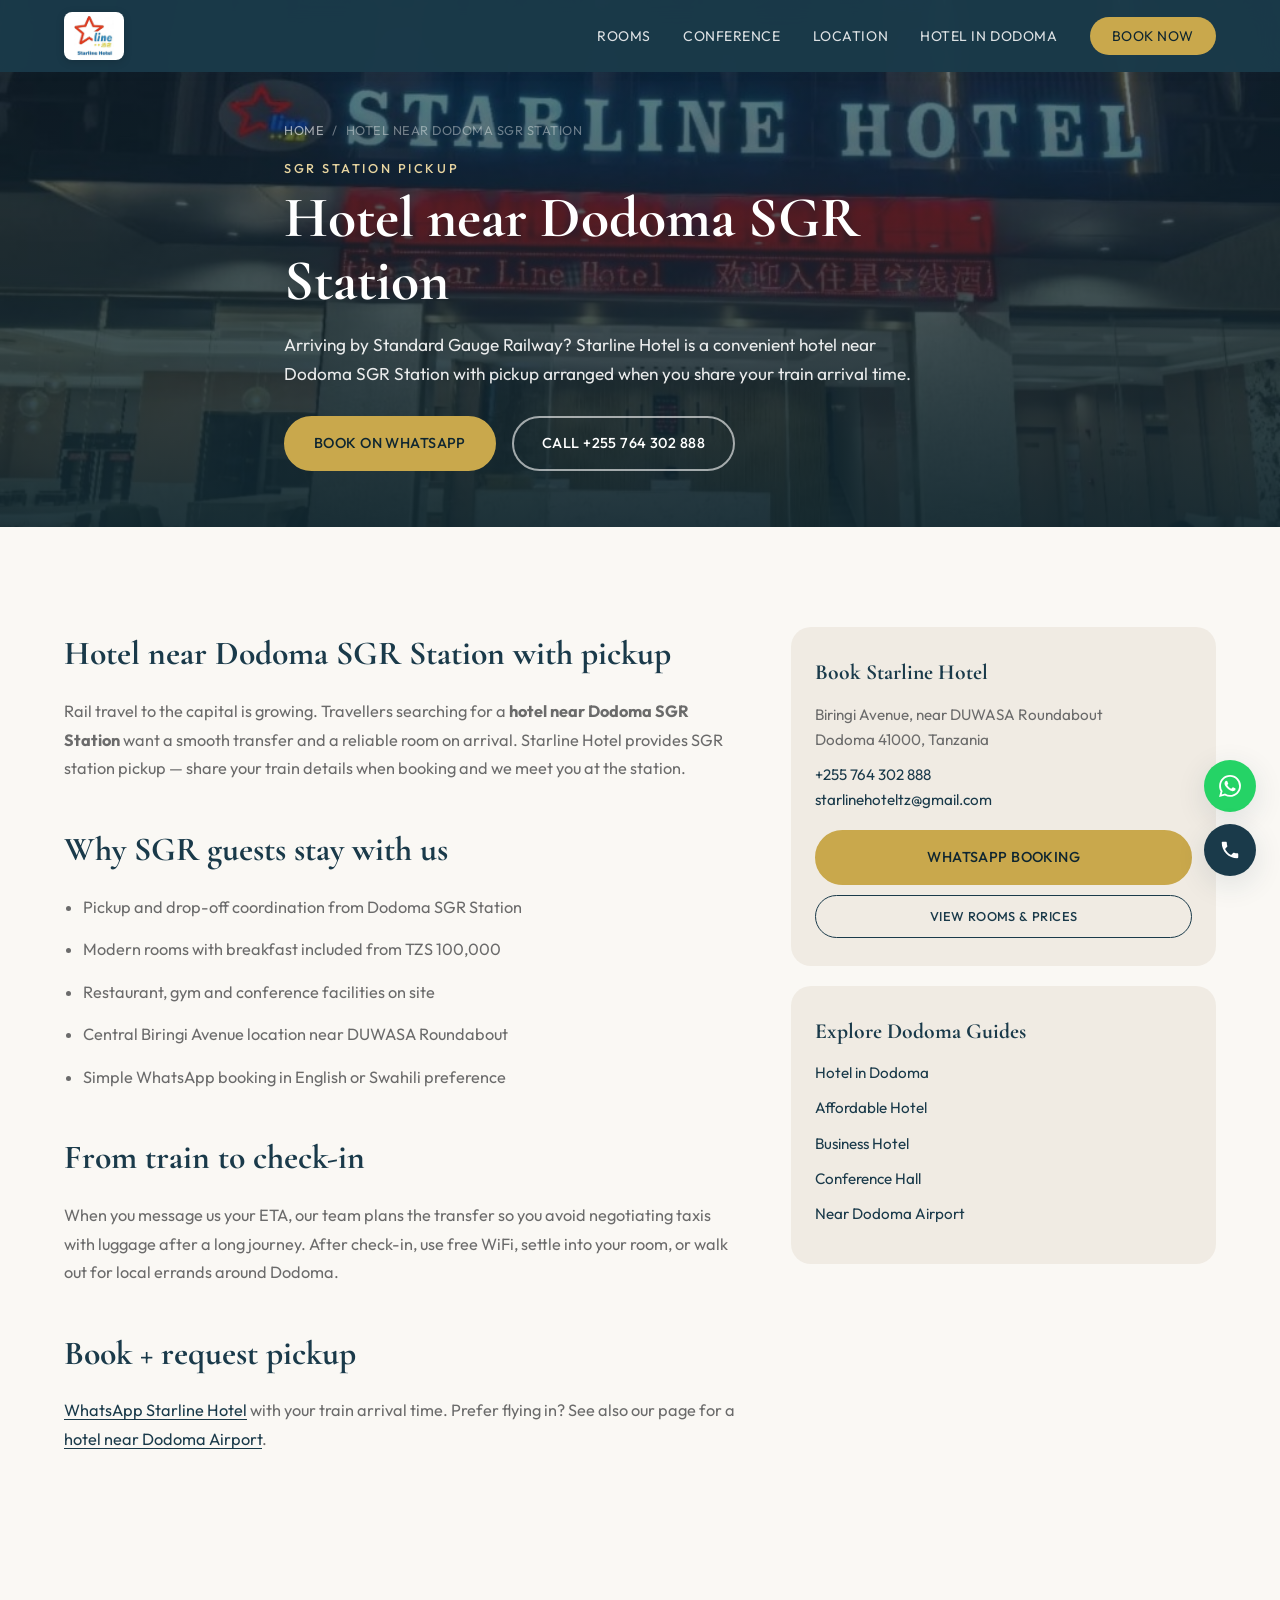
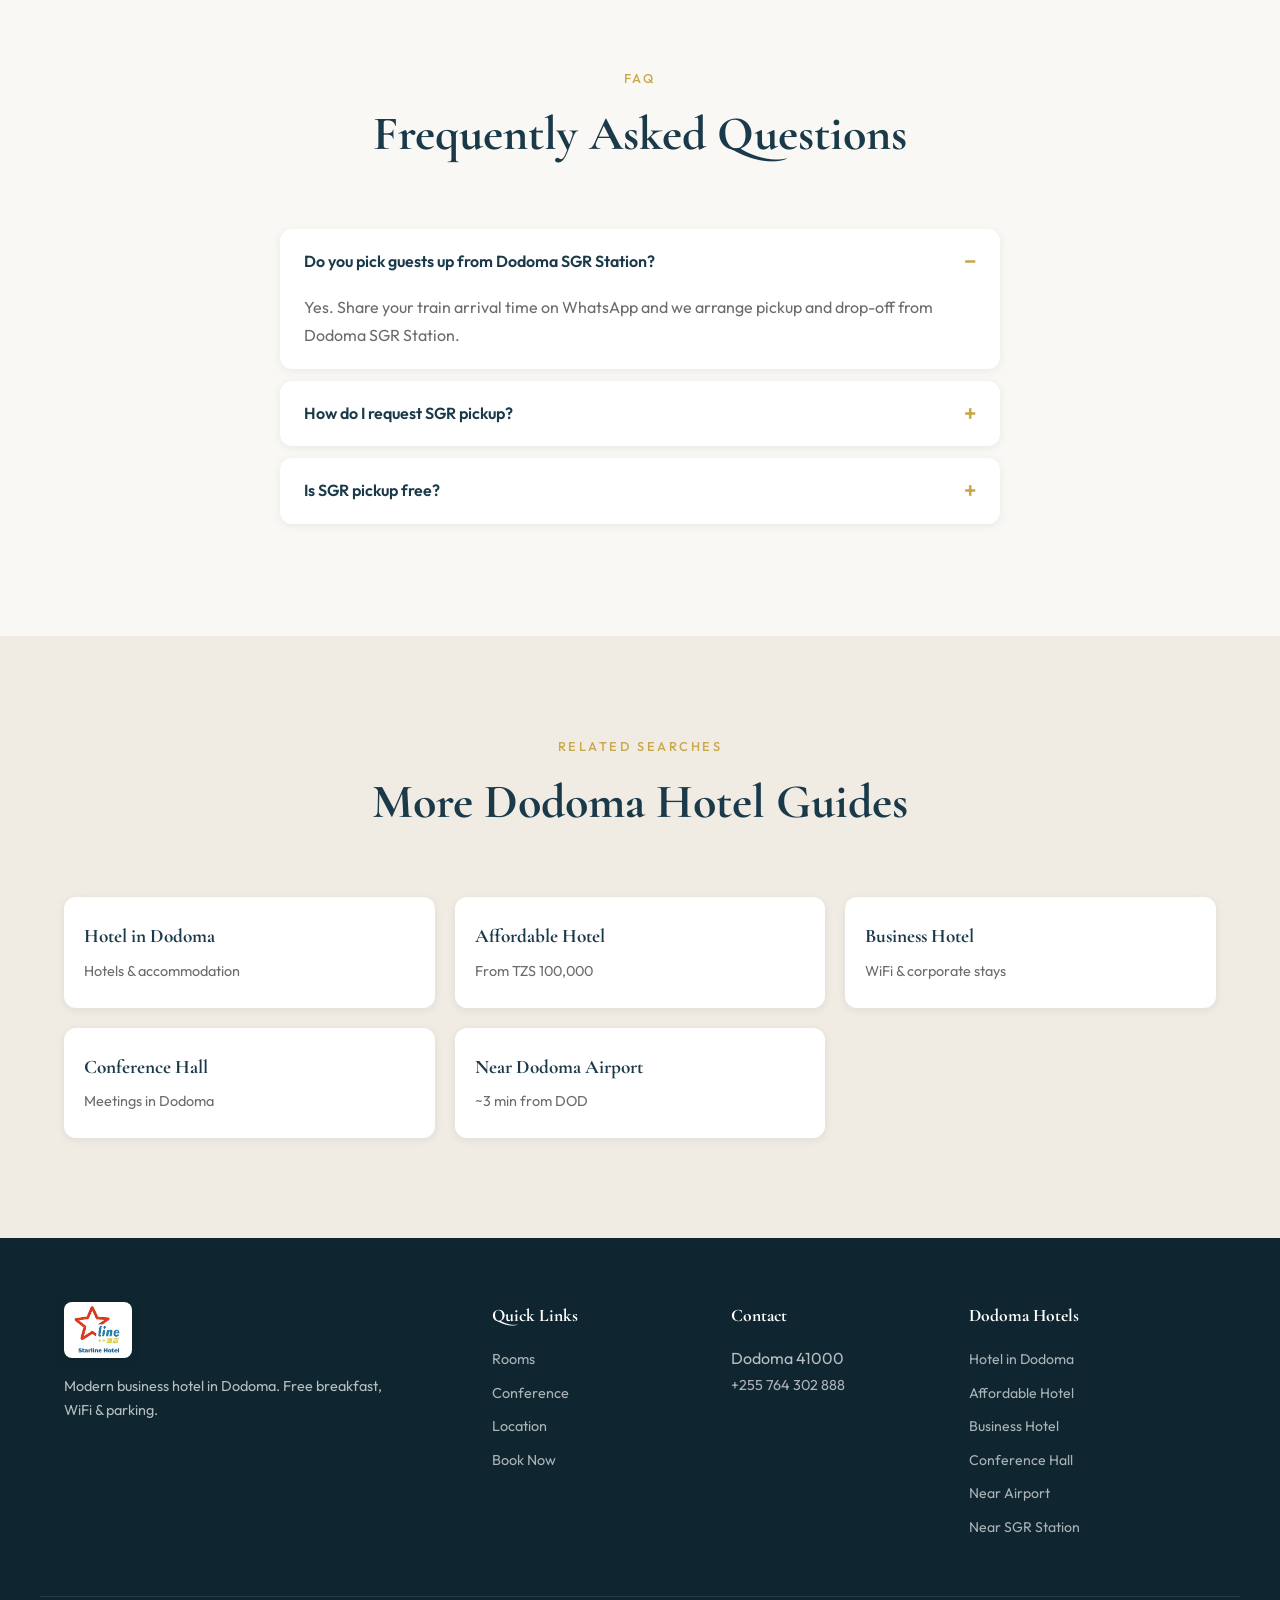
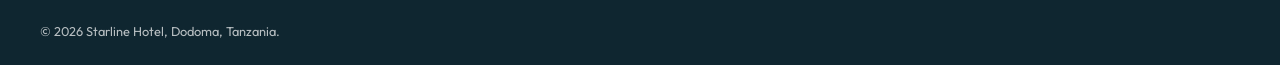
<file: hotel-near-dodoma-sgr-station/index.html>
<!DOCTYPE html>
<html lang="en-TZ">
<head>
  <meta charset="UTF-8">
  <meta name="viewport" content="width=device-width, initial-scale=1.0">
  <title>Hotel near Dodoma SGR Station | Pickup Service — Starline Hotel</title>
  <meta name="description" content="Hotel near Dodoma SGR Station with pickup service. Starline Hotel meets rail guests at Dodoma SGR — free breakfast, WiFi & rooms from TZS 100,000. Book on WhatsApp.">
  <meta name="keywords" content="hotel near Dodoma SGR Station, Dodoma SGR hotel, SGR station pickup Dodoma, hotel near Dodoma railway, Starline Hotel SGR">
  <meta name="author" content="Starline Hotel">
  <meta name="robots" content="index, follow, max-image-preview:large">
  <meta name="geo.region" content="TZ-03">
  <meta name="geo.placename" content="Dodoma">
  <link rel="canonical" href="https://www.starlinehotel.workers.dev/hotel-near-dodoma-sgr-station/">
  <link rel="icon" href="../images/logo.png" type="image/png">
  <meta name="theme-color" content="#1a3a4a">
  <meta property="og:site_name" content="Starline Hotel">
  <meta property="og:title" content="Hotel near Dodoma SGR Station | Pickup Service — Starline Hotel">
  <meta property="og:description" content="Hotel near Dodoma SGR Station with pickup service. Starline Hotel meets rail guests at Dodoma SGR — free breakfast, WiFi & rooms from TZS 100,000. Book on WhatsApp.">
  <meta property="og:type" content="website">
  <meta property="og:url" content="https://www.starlinehotel.workers.dev/hotel-near-dodoma-sgr-station/">
  <meta property="og:image" content="https://www.starlinehotel.workers.dev/images/entrance.jpg">
  <meta property="og:locale" content="en_TZ">
  <meta name="twitter:card" content="summary_large_image">
  <meta name="twitter:title" content="Hotel near Dodoma SGR Station | Pickup Service — Starline Hotel">
  <meta name="twitter:description" content="Hotel near Dodoma SGR Station with pickup service. Starline Hotel meets rail guests at Dodoma SGR — free breakfast, WiFi & rooms from TZS 100,000. Book on WhatsApp.">
  <meta name="twitter:image" content="https://www.starlinehotel.workers.dev/images/entrance.jpg">
  <link rel="preconnect" href="https://fonts.googleapis.com">
  <link rel="preconnect" href="https://fonts.gstatic.com" crossorigin>
  <link href="https://fonts.googleapis.com/css2?family=Cormorant+Garamond:ital,wght@0,400;0,600;0,700;1,400&family=Outfit:wght@300;400;500;600&display=swap" rel="stylesheet">
  <link rel="stylesheet" href="../css/styles.css">
  <script type="application/ld+json">
  {
    "@context": "https://schema.org",
    "@graph": [
      {
        "@type": "BreadcrumbList",
        "itemListElement": [
          {"@type": "ListItem", "position": 1, "name": "Home", "item": "https://www.starlinehotel.workers.dev/"},
          {"@type": "ListItem", "position": 2, "name": "Hotel near Dodoma SGR Station", "item": "https://www.starlinehotel.workers.dev/hotel-near-dodoma-sgr-station/"}
        ]
      },
      {
        "@type": "Hotel",
        "@id": "https://www.starlinehotel.workers.dev/#hotel",
        "name": "Starline Hotel",
        "url": "https://www.starlinehotel.workers.dev/",
        "image": "https://www.starlinehotel.workers.dev/images/entrance.jpg",
        "telephone": "+255-764-302-888",
        "address": {
          "@type": "PostalAddress",
          "streetAddress": "Biringi Avenue, near DUWASA Roundabout",
          "addressLocality": "Dodoma",
          "addressRegion": "Dodoma",
          "postalCode": "41000",
          "addressCountry": "TZ"
        },
        "priceRange": "TZS 100,000 – 250,000",
        "geo": {"@type": "GeoCoordinates", "latitude": -6.1725, "longitude": 35.7397}
      },
      {
        "@type": "FAQPage",
        "mainEntity": [{"@type": "Question", "name": "Do you pick guests up from Dodoma SGR Station?", "acceptedAnswer": {"@type": "Answer", "text": "Yes. Share your train arrival time on WhatsApp and we arrange pickup and drop-off from Dodoma SGR Station."}}, {"@type": "Question", "name": "How do I request SGR pickup?", "acceptedAnswer": {"@type": "Answer", "text": "Message +255 764 302 888 with your arrival date/time and party size when you book your room."}}, {"@type": "Question", "name": "Is SGR pickup free?", "acceptedAnswer": {"@type": "Answer", "text": "Contact us when booking for current pickup terms and availability. We coordinate the transfer with your reservation."}}]
      },
      {
        "@type": "WebPage",
        "@id": "https://www.starlinehotel.workers.dev/hotel-near-dodoma-sgr-station/#webpage",
        "url": "https://www.starlinehotel.workers.dev/hotel-near-dodoma-sgr-station/",
        "name": "Hotel near Dodoma SGR Station | Pickup Service — Starline Hotel",
        "description": "Hotel near Dodoma SGR Station with pickup service. Starline Hotel meets rail guests at Dodoma SGR — free breakfast, WiFi & rooms from TZS 100,000. Book on WhatsApp.",
        "isPartOf": {"@id": "https://www.starlinehotel.workers.dev/#website"},
        "about": {"@id": "https://www.starlinehotel.workers.dev/#hotel"},
        "inLanguage": "en-TZ"
      }
    ]
  }
  </script>
</head>
<body class="seo-page">
  <a class="skip-link" href="#main-content">Skip to main content</a>
  <div class="fab-group" aria-label="Quick contact">
    <a href="https://wa.me/255764302888?text=Hello%2C%20I%20would%20like%20to%20book%20at%20Starline%20Hotel." class="fab fab-whatsapp" target="_blank" rel="noopener" aria-label="WhatsApp">
      <svg viewBox="0 0 24 24" fill="currentColor" width="22" height="22"><path d="M17.472 14.382c-.297-.149-1.758-.867-2.03-.967-.273-.099-.471-.148-.67.15-.197.297-.767.966-.94 1.164-.173.199-.347.223-.644.075-.297-.15-1.255-.463-2.39-1.475-.883-.788-1.48-1.761-1.653-2.059-.173-.297-.018-.458.13-.606.134-.133.298-.347.446-.52.149-.174.198-.298.298-.497.099-.198.05-.371-.025-.52-.075-.149-.669-1.612-.916-2.207-.242-.579-.487-.5-.669-.51-.173-.008-.371-.01-.57-.01-.198 0-.52.074-.792.372-.272.297-1.04 1.016-1.04 2.479 0 1.462 1.065 2.875 1.213 3.074.149.198 2.096 3.2 5.077 4.487.709.306 1.262.489 1.694.625.712.227 1.36.195 1.871.118.571-.085 1.758-.719 2.006-1.413.248-.694.248-1.289.173-1.413-.074-.124-.272-.198-.57-.347m-5.421 7.403h-.004a9.87 9.87 0 01-5.031-1.378l-.361-.214-3.741.982.998-3.648-.235-.374a9.86 9.86 0 01-1.51-5.26c.001-5.45 4.436-9.884 9.888-9.884 2.64 0 5.122 1.03 6.988 2.898a9.825 9.825 0 012.893 6.994c-.003 5.45-4.435 9.884-9.885 9.884m8.413-18.297A11.815 11.815 0 0012.05 0C5.495 0 .16 5.335.157 11.892c0 2.096.547 4.142 1.588 5.945L.057 24l6.305-1.654a11.882 11.882 0 005.683 1.448h.005c6.554 0 11.89-5.335 11.893-11.893a11.821 11.821 0 00-3.48-8.413z"/></svg>
    </a>
    <a href="tel:+255764302888" class="fab fab-call" aria-label="Call us"><svg viewBox="0 0 24 24" fill="currentColor" width="22" height="22"><path d="M6.62 10.79c1.44 2.83 3.76 5.14 6.59 6.59l2.2-2.2c.27-.27.67-.36 1.02-.24 1.12.37 2.33.57 3.57.57.55 0 1 .45 1 1V20c0 .55-.45 1-1 1-9.39 0-17-7.61-17-17 0-.55.45-1 1-1h3.5c.55 0 1 .45 1 1 0 1.25.2 2.45.57 3.57.11.35.03.74-.25 1.02l-2.2 2.2z"/></svg></a>
  </div>

  <header class="header scrolled" id="header">
    <nav class="nav container">
      <a href="../" class="nav-logo">
        <img src="../images/logo.png" alt="Starline Hotel Dodoma" class="logo-img" width="160" height="48">
      </a>
      <button class="nav-toggle" id="navToggle" aria-label="Toggle menu" aria-expanded="false"><span></span><span></span><span></span></button>
      <ul class="nav-menu" id="navMenu">
        <li><a href="../#rooms">Rooms</a></li>
        <li><a href="../#conference">Conference</a></li>
        <li><a href="../#location">Location</a></li>
        <li><a href="../hotel-in-dodoma/">Hotel in Dodoma</a></li>
        <li><a href="../#book" class="nav-cta">Book Now</a></li>
      </ul>
    </nav>
  </header>

  <main id="main-content">
    <section class="page-hero">
      <div class="page-hero-bg" aria-hidden="true"><img src="../images/entrance.jpg" alt="" width="1600" height="900" fetchpriority="high"></div>
      <div class="page-hero-overlay"></div>
      <div class="container page-hero-content">
        <nav class="breadcrumb" aria-label="Breadcrumb">
          <a href="../">Home</a><span>/</span><span aria-current="page">Hotel near Dodoma SGR Station</span>
        </nav>
        <p class="section-eyebrow" style="color:var(--color-accent-light)">SGR Station Pickup</p>
        <h1>Hotel near Dodoma SGR Station</h1>
        <p class="page-hero-lead">Arriving by Standard Gauge Railway? Starline Hotel is a convenient hotel near Dodoma SGR Station with pickup arranged when you share your train arrival time.</p>
        <div class="hero-actions" style="margin-bottom:0;justify-content:flex-start">
          <a href="https://wa.me/255764302888?text=Hello%2C%20I%20would%20like%20to%20book%20at%20Starline%20Hotel." class="btn btn-primary" target="_blank" rel="noopener">Book on WhatsApp</a>
          <a href="tel:+255764302888" class="btn btn-outline">Call +255 764 302 888</a>
        </div>
      </div>
    </section>

    <section class="section">
      <div class="container seo-layout">
        <article class="seo-prose">
<h2>Hotel near Dodoma SGR Station with pickup</h2>
        <p>Rail travel to the capital is growing. Travellers searching for a <strong>hotel near Dodoma SGR Station</strong> want a smooth transfer and a reliable room on arrival. Starline Hotel provides SGR station pickup — share your train details when booking and we meet you at the station.</p>

        <h2>Why SGR guests stay with us</h2>
        <ul>
          <li>Pickup and drop-off coordination from Dodoma SGR Station</li>
          <li>Modern rooms with breakfast included from TZS 100,000</li>
          <li>Restaurant, gym and conference facilities on site</li>
          <li>Central Biringi Avenue location near DUWASA Roundabout</li>
          <li>Simple WhatsApp booking in English or Swahili preference</li>
        </ul>

        <h2>From train to check-in</h2>
        <p>When you message us your ETA, our team plans the transfer so you avoid negotiating taxis with luggage after a long journey. After check-in, use free WiFi, settle into your room, or walk out for local errands around Dodoma.</p>

        <h2>Book + request pickup</h2>
        <p><a href="https://wa.me/255764302888?text=Hello%2C%20I%20need%20a%20hotel%20near%20Dodoma%20SGR%20Station%20with%20pickup.%20My%20train%20arrival%3A">WhatsApp Starline Hotel</a> with your train arrival time. Prefer flying in? See also our page for a <a href="../hotel-near-dodoma-airport/">hotel near Dodoma Airport</a>.</p>
        </article>
        <aside class="seo-aside">
          <div class="seo-card">
            <h3>Book Starline Hotel</h3>
            <p>Biringi Avenue, near DUWASA Roundabout<br>Dodoma 41000, Tanzania</p>
            <p><a href="tel:+255764302888">+255 764 302 888</a><br><a href="mailto:starlinehoteltz@gmail.com">starlinehoteltz@gmail.com</a></p>
            <a class="btn btn-primary" href="https://wa.me/255764302888?text=Hello%2C%20I%20would%20like%20to%20book%20at%20Starline%20Hotel." target="_blank" rel="noopener">WhatsApp Booking</a>
            <a class="btn btn-sm" href="../#rooms" style="margin-top:10px;background:transparent;border:1px solid var(--color-primary);color:var(--color-primary)">View Rooms &amp; Prices</a>
          </div>
          <div class="seo-card">
            <h3>Explore Dodoma Guides</h3>
            <ul>
          <li><a href="../hotel-in-dodoma/">Hotel in Dodoma</a></li>
          <li><a href="../affordable-hotel-dodoma/">Affordable Hotel</a></li>
          <li><a href="../business-hotel-dodoma/">Business Hotel</a></li>
          <li><a href="../conference-hall-dodoma/">Conference Hall</a></li>
          <li><a href="../hotel-near-dodoma-airport/">Near Dodoma Airport</a></li>
            </ul>
          </div>
        </aside>
      </div>
    </section>

    <section class="section" id="faq">
      <div class="container">
        <div class="section-header section-header--center">
          <p class="section-eyebrow">FAQ</p>
          <h2 class="section-title">Frequently Asked Questions</h2>
        </div>
        <div class="faq-list">
        <details class="faq-item" open>
          <summary>Do you pick guests up from Dodoma SGR Station?</summary>
          <p>Yes. Share your train arrival time on WhatsApp and we arrange pickup and drop-off from Dodoma SGR Station.</p>
        </details>
        <details class="faq-item">
          <summary>How do I request SGR pickup?</summary>
          <p>Message +255 764 302 888 with your arrival date/time and party size when you book your room.</p>
        </details>
        <details class="faq-item">
          <summary>Is SGR pickup free?</summary>
          <p>Contact us when booking for current pickup terms and availability. We coordinate the transfer with your reservation.</p>
        </details>
        </div>
      </div>
    </section>

    <section class="section seo-related">
      <div class="container">
        <div class="section-header section-header--center">
          <p class="section-eyebrow">Related Searches</p>
          <h2 class="section-title">More Dodoma Hotel Guides</h2>
        </div>
        <div class="seo-related-grid">
        <a href="../hotel-in-dodoma/"><strong>Hotel in Dodoma</strong><span>Hotels & accommodation</span></a>
        <a href="../affordable-hotel-dodoma/"><strong>Affordable Hotel</strong><span>From TZS 100,000</span></a>
        <a href="../business-hotel-dodoma/"><strong>Business Hotel</strong><span>WiFi & corporate stays</span></a>
        <a href="../conference-hall-dodoma/"><strong>Conference Hall</strong><span>Meetings in Dodoma</span></a>
        <a href="../hotel-near-dodoma-airport/"><strong>Near Dodoma Airport</strong><span>~3 min from DOD</span></a>
        </div>
      </div>
    </section>
  </main>

  <footer class="footer">
    <div class="container footer-grid footer-grid--seo">
      <div class="footer-brand">
        <a href="../" class="nav-logo"><img src="../images/logo.png" alt="Starline Hotel" class="logo-img" width="160" height="48"></a>
        <p>Modern business hotel in Dodoma. Free breakfast, WiFi &amp; parking.</p>
      </div>
      <div class="footer-links">
        <h4>Quick Links</h4>
        <ul>
          <li><a href="../#rooms">Rooms</a></li>
          <li><a href="../#conference">Conference</a></li>
          <li><a href="../#location">Location</a></li>
          <li><a href="../#book">Book Now</a></li>
        </ul>
      </div>
      <div class="footer-contact">
        <h4>Contact</h4>
        <p>Dodoma 41000<br><a href="tel:+255764302888">+255 764 302 888</a></p>
      </div>
      <div class="footer-seo">
        <h4>Dodoma Hotels</h4>
        <ul>
          <li><a href="../hotel-in-dodoma/">Hotel in Dodoma</a></li>
          <li><a href="../affordable-hotel-dodoma/">Affordable Hotel</a></li>
          <li><a href="../business-hotel-dodoma/">Business Hotel</a></li>
          <li><a href="../conference-hall-dodoma/">Conference Hall</a></li>
          <li><a href="../hotel-near-dodoma-airport/">Near Airport</a></li>
          <li><a href="../hotel-near-dodoma-sgr-station/">Near SGR Station</a></li>
        </ul>
      </div>
    </div>
    <div class="footer-bottom container">
      <p>&copy; 2026 Starline Hotel, Dodoma, Tanzania.</p>
    </div>
  </footer>
  <script src="../js/main.js"></script>
</body>
</html>
</file>
<file: css/styles.css>
/* ============================================
   Starline Hotel — Static Site Styles
   ============================================ */

:root {
  --color-primary: #1a3a4a;
  --color-primary-dark: #0f2630;
  --color-accent: #c9a84c;
  --color-accent-light: #e8d5a0;
  --color-bg: #faf8f4;
  --color-bg-alt: #f0ebe3;
  --color-text: #2c2c2c;
  --color-text-muted: #6b6b6b;
  --color-white: #ffffff;
  --font-serif: 'Cormorant Garamond', Georgia, serif;
  --font-sans: 'Outfit', system-ui, sans-serif;
  --shadow-sm: 0 2px 8px rgba(26, 58, 74, 0.08);
  --shadow-md: 0 8px 30px rgba(26, 58, 74, 0.12);
  --shadow-lg: 0 20px 60px rgba(26, 58, 74, 0.15);
  --radius: 12px;
  --radius-lg: 20px;
  --transition: 0.3s cubic-bezier(0.4, 0, 0.2, 1);
  --header-h: 72px;
}

*, *::before, *::after {
  box-sizing: border-box;
  margin: 0;
  padding: 0;
}

html {
  scroll-behavior: smooth;
  scroll-padding-top: var(--header-h);
}

body {
  font-family: var(--font-sans);
  font-weight: 400;
  color: var(--color-text);
  background: var(--color-bg);
  line-height: 1.6;
  -webkit-font-smoothing: antialiased;
}

img {
  max-width: 100%;
  display: block;
}

a {
  color: var(--color-primary);
  text-decoration: none;
  transition: color var(--transition);
}

a:hover {
  color: var(--color-accent);
}

.container {
  width: 100%;
  max-width: 1200px;
  margin: 0 auto;
  padding: 0 24px;
}

/* ---- Buttons ---- */
.btn {
  display: inline-flex;
  align-items: center;
  justify-content: center;
  gap: 8px;
  padding: 14px 28px;
  font-family: var(--font-sans);
  font-size: 0.9rem;
  font-weight: 500;
  letter-spacing: 0.03em;
  border-radius: 50px;
  border: 2px solid transparent;
  cursor: pointer;
  transition: all var(--transition);
  text-transform: uppercase;
}

.btn-primary {
  background: var(--color-accent);
  color: var(--color-primary-dark);
  border-color: var(--color-accent);
}

.btn-primary:hover {
  background: var(--color-accent-light);
  border-color: var(--color-accent-light);
  color: var(--color-primary-dark);
  transform: translateY(-2px);
  box-shadow: var(--shadow-md);
}

.btn-outline {
  background: transparent;
  color: var(--color-white);
  border-color: rgba(255, 255, 255, 0.6);
}

.btn-outline:hover {
  background: rgba(255, 255, 255, 0.12);
  border-color: var(--color-white);
  color: var(--color-white);
}

.btn-gold {
  background: var(--color-white);
  color: var(--color-primary);
  border-color: var(--color-white);
  font-size: 1rem;
  padding: 16px 32px;
}

.btn-gold:hover {
  background: var(--color-accent-light);
  color: var(--color-primary-dark);
  transform: translateY(-2px);
  box-shadow: var(--shadow-md);
}

.btn-sm {
  padding: 10px 20px;
  font-size: 0.8rem;
  background: var(--color-primary);
  color: var(--color-white);
  border-color: var(--color-primary);
}

.btn-sm:hover {
  background: var(--color-accent);
  border-color: var(--color-accent);
  color: var(--color-primary-dark);
}

/* ---- Header ---- */
.header {
  position: fixed;
  top: 0;
  left: 0;
  right: 0;
  z-index: 1000;
  height: var(--header-h);
  transition: background var(--transition), box-shadow var(--transition);
}

.header.scrolled {
  background: rgba(26, 58, 74, 0.97);
  backdrop-filter: blur(12px);
  box-shadow: var(--shadow-sm);
}

.nav {
  display: flex;
  align-items: center;
  justify-content: space-between;
  height: var(--header-h);
}

.nav-logo {
  display: flex;
  align-items: center;
  gap: 8px;
}

.nav-logo:hover {
  opacity: 0.92;
}

.logo-img {
  height: 48px;
  width: auto;
  display: block;
  background: #fff;
  border-radius: 8px;
  padding: 4px 10px;
  box-shadow: 0 2px 8px rgba(0, 0, 0, 0.15);
}

.footer-brand .logo-img {
  height: 56px;
}

.hero-logo {
  height: clamp(56px, 12vw, 80px);
  width: auto;
  background: #fff;
  border-radius: 12px;
  padding: 10px 20px;
  margin: 0 auto 20px;
  display: block;
  box-shadow: 0 8px 32px rgba(0, 0, 0, 0.25);
}

.logo-star {
  color: var(--color-accent);
  font-size: 1.2rem;
}

.logo-text em {
  font-style: italic;
  font-weight: 400;
  opacity: 0.85;
}

.nav-menu {
  display: flex;
  align-items: center;
  gap: 32px;
  list-style: none;
}

.nav-menu a {
  color: rgba(255, 255, 255, 0.85);
  font-size: 0.875rem;
  font-weight: 400;
  letter-spacing: 0.04em;
  text-transform: uppercase;
  position: relative;
}

.nav-menu a::after {
  content: '';
  position: absolute;
  bottom: -4px;
  left: 0;
  width: 0;
  height: 1px;
  background: var(--color-accent);
  transition: width var(--transition);
}

.nav-menu a:hover {
  color: var(--color-white);
}

.nav-menu a:hover::after {
  width: 100%;
}

.nav-cta {
  background: var(--color-accent) !important;
  color: var(--color-primary-dark) !important;
  padding: 10px 22px !important;
  border-radius: 50px;
}

.nav-cta::after {
  display: none !important;
}

.nav-cta:hover {
  background: var(--color-accent-light) !important;
}

.nav-toggle {
  display: none;
  flex-direction: column;
  gap: 5px;
  background: none;
  border: none;
  cursor: pointer;
  padding: 4px;
}

.nav-toggle span {
  display: block;
  width: 24px;
  height: 2px;
  background: var(--color-white);
  transition: all var(--transition);
}

.nav-toggle.active span:nth-child(1) {
  transform: rotate(45deg) translate(5px, 5px);
}

.nav-toggle.active span:nth-child(2) {
  opacity: 0;
}

.nav-toggle.active span:nth-child(3) {
  transform: rotate(-45deg) translate(5px, -5px);
}

/* ---- Hero ---- */
.hero {
  position: relative;
  min-height: 100vh;
  display: flex;
  align-items: center;
  justify-content: center;
  overflow: hidden;
}

.hero-bg {
  position: absolute;
  inset: 0;
  overflow: hidden;
  background-color: var(--color-primary-dark);
}

.hero-bg-img {
  width: 100%;
  height: 100%;
  object-fit: cover;
  object-position: center 58%;
  transform: scale(1.05);
  animation: heroZoom 20s ease-in-out infinite alternate;
}

@keyframes heroZoom {
  from { transform: scale(1.05); }
  to { transform: scale(1.1); }
}

.hero-overlay {
  position: absolute;
  inset: 0;
  background:
    radial-gradient(
      ellipse 80% 60% at 50% 42%,
      rgba(15, 38, 48, 0.55) 0%,
      rgba(15, 38, 48, 0.28) 55%,
      transparent 100%
    ),
    linear-gradient(
      180deg,
      rgba(15, 38, 48, 0.35) 0%,
      rgba(15, 38, 48, 0.12) 45%,
      transparent 65%,
      rgba(15, 38, 48, 0.35) 100%
    );
}

.hero-content {
  position: relative;
  z-index: 2;
  text-align: center;
  color: var(--color-white);
  padding: calc(var(--header-h) + 40px) 24px 80px;
  max-width: 800px;
  text-shadow: 0 2px 24px rgba(0, 0, 0, 0.35);
}

.hero-stars {
  color: var(--color-accent);
  font-size: 1.4rem;
  letter-spacing: 6px;
  margin-bottom: 16px;
}

.hero-eyebrow {
  font-size: 0.85rem;
  letter-spacing: 0.25em;
  text-transform: uppercase;
  opacity: 0.75;
  margin-bottom: 12px;
}

.hero-title {
  font-family: var(--font-serif);
  font-size: clamp(3rem, 8vw, 5.5rem);
  font-weight: 700;
  line-height: 1.05;
  margin-bottom: 12px;
}

.hero-tagline {
  font-family: var(--font-serif);
  font-size: clamp(1.2rem, 3vw, 1.8rem);
  font-style: italic;
  font-weight: 400;
  color: var(--color-accent-light);
  margin-bottom: 24px;
}

.hero-desc {
  font-size: 1.05rem;
  opacity: 0.85;
  max-width: 600px;
  margin: 0 auto 36px;
  line-height: 1.7;
}

.hero-actions {
  display: flex;
  gap: 16px;
  justify-content: center;
  flex-wrap: wrap;
  margin-bottom: 40px;
}

.hero-badges {
  display: flex;
  gap: 12px;
  justify-content: center;
  flex-wrap: wrap;
}

.badge {
  padding: 6px 16px;
  border: 1px solid rgba(255, 255, 255, 0.25);
  border-radius: 50px;
  font-size: 0.78rem;
  letter-spacing: 0.06em;
  text-transform: uppercase;
  backdrop-filter: blur(4px);
}

.hero-scroll {
  position: absolute;
  bottom: 32px;
  left: 50%;
  transform: translateX(-50%);
  color: rgba(255, 255, 255, 0.5);
  animation: bounce 2s ease-in-out infinite;
  z-index: 2;
}

@keyframes bounce {
  0%, 100% { transform: translateX(-50%) translateY(0); }
  50% { transform: translateX(-50%) translateY(8px); }
}

/* ---- Amenities Strip ---- */
.amenities-strip {
  background: var(--color-primary);
  padding: 28px 0;
}

.amenities-grid {
  display: grid;
  grid-template-columns: repeat(auto-fit, minmax(200px, 1fr));
  gap: 24px;
}

.amenity {
  display: flex;
  align-items: center;
  gap: 14px;
  color: var(--color-white);
}

.amenity-icon {
  font-size: 1.6rem;
  flex-shrink: 0;
}

.amenity strong {
  display: block;
  font-size: 0.9rem;
  font-weight: 500;
}

.amenity span {
  font-size: 0.78rem;
  opacity: 0.65;
}

/* ---- Sections ---- */
.section {
  padding: 100px 0;
}

.section-alt {
  background: var(--color-bg-alt);
}

.section-header {
  margin-bottom: 56px;
}

.section-header--center {
  text-align: center;
}

.section-header--center .section-desc {
  margin: 0 auto;
}

.section-eyebrow {
  font-size: 0.8rem;
  letter-spacing: 0.2em;
  text-transform: uppercase;
  color: var(--color-accent);
  font-weight: 500;
  margin-bottom: 8px;
}

.section-title {
  font-family: var(--font-serif);
  font-size: clamp(2rem, 5vw, 3rem);
  font-weight: 700;
  color: var(--color-primary);
  margin-bottom: 16px;
}

.section-desc {
  font-size: 1.05rem;
  color: var(--color-text-muted);
  max-width: 600px;
  line-height: 1.7;
}

/* ---- Rooms ---- */
.rooms-grid {
  display: grid;
  grid-template-columns: repeat(auto-fill, minmax(320px, 1fr));
  gap: 28px;
}

.room-card {
  background: var(--color-white);
  border-radius: var(--radius-lg);
  overflow: hidden;
  box-shadow: var(--shadow-sm);
  transition: transform var(--transition), box-shadow var(--transition);
  position: relative;
}

.room-card:hover {
  transform: translateY(-6px);
  box-shadow: var(--shadow-lg);
}

.room-card--featured {
  border: 2px solid var(--color-accent);
}

.room-badge {
  position: absolute;
  top: 16px;
  left: 16px;
  z-index: 2;
  background: var(--color-accent);
  color: var(--color-primary-dark);
  font-size: 0.72rem;
  font-weight: 600;
  letter-spacing: 0.06em;
  text-transform: uppercase;
  padding: 6px 14px;
  border-radius: 50px;
}

.room-img {
  height: 220px;
  background-color: var(--color-bg-alt);
  background-size: cover;
  background-position: center;
}

.room-body {
  padding: 24px;
}

.room-body h3 {
  font-family: var(--font-serif);
  font-size: 1.4rem;
  color: var(--color-primary);
  margin-bottom: 4px;
}

.room-view {
  font-size: 0.85rem;
  color: var(--color-text-muted);
  margin-bottom: 16px;
}

.room-features {
  list-style: none;
  margin-bottom: 20px;
}

.room-features li {
  font-size: 0.88rem;
  padding: 4px 0;
  padding-left: 18px;
  position: relative;
  color: var(--color-text-muted);
}

.room-features li::before {
  content: '✓';
  position: absolute;
  left: 0;
  color: var(--color-accent);
  font-weight: 600;
}

.room-footer {
  display: flex;
  align-items: center;
  justify-content: space-between;
  padding-top: 16px;
  border-top: 1px solid #eee;
}

.room-price {
  font-size: 0.85rem;
  color: var(--color-text-muted);
}

.room-price strong {
  font-size: 1.15rem;
  color: var(--color-primary);
  font-weight: 600;
  white-space: nowrap;
}

.room-price span {
  font-size: 0.8rem;
}

.rooms-note {
  text-align: center;
  margin-top: 40px;
  font-size: 0.85rem;
  color: var(--color-text-muted);
}

/* ---- Feature Split ---- */
.feature-split {
  display: grid;
  grid-template-columns: 1fr 1fr;
  gap: 64px;
  align-items: center;
}

.feature-split--reverse {
  direction: rtl;
}

.feature-split--reverse > * {
  direction: ltr;
}

.feature-images {
  position: relative;
  height: 480px;
}

.feature-img {
  border-radius: var(--radius-lg);
  background-size: cover;
  background-position: center;
  box-shadow: var(--shadow-md);
}

.feature-img-main {
  position: absolute;
  top: 0;
  left: 0;
  width: 75%;
  height: 85%;
}

.feature-img-sub {
  position: absolute;
  bottom: 0;
  right: 0;
  width: 55%;
  height: 50%;
  border: 4px solid var(--color-bg-alt);
}

.feature-content .section-title {
  margin-bottom: 20px;
}

.feature-content p {
  color: var(--color-text-muted);
  margin-bottom: 24px;
  line-height: 1.7;
}

.feature-list {
  list-style: none;
  margin-bottom: 32px;
}

.feature-list li {
  padding: 8px 0;
  padding-left: 24px;
  position: relative;
  font-size: 0.95rem;
}

.feature-list li::before {
  content: '';
  position: absolute;
  left: 0;
  top: 50%;
  transform: translateY(-50%);
  width: 8px;
  height: 8px;
  background: var(--color-accent);
  border-radius: 50%;
}

/* ---- Gallery ---- */
.gallery-grid {
  display: grid;
  grid-template-columns: repeat(4, 1fr);
  gap: 12px;
}

.gallery-grid .gallery-item:nth-child(1) {
  grid-column: span 2;
  grid-row: span 2;
}

.gallery-item {
  aspect-ratio: 1;
  border-radius: var(--radius);
  overflow: hidden;
  cursor: pointer;
  position: relative;
}

.gallery-item img {
  width: 100%;
  height: 100%;
  object-fit: cover;
  transition: transform 0.5s ease;
}

.gallery-item:hover img {
  transform: scale(1.08);
}

.gallery-item::after {
  content: '';
  position: absolute;
  inset: 0;
  background: rgba(26, 58, 74, 0);
  transition: background var(--transition);
}

.gallery-item:hover::after {
  background: rgba(26, 58, 74, 0.2);
}

/* ---- Lightbox ---- */
.lightbox {
  position: fixed;
  inset: 0;
  z-index: 2000;
  background: rgba(0, 0, 0, 0.92);
  display: flex;
  align-items: center;
  justify-content: center;
}

.lightbox[hidden] {
  display: none;
}

.lightbox-img {
  max-width: 90vw;
  max-height: 85vh;
  object-fit: contain;
  border-radius: var(--radius);
}

.lightbox-close,
.lightbox-prev,
.lightbox-next {
  position: absolute;
  background: none;
  border: none;
  color: var(--color-white);
  font-size: 2.5rem;
  cursor: pointer;
  opacity: 0.7;
  transition: opacity var(--transition);
  padding: 16px;
}

.lightbox-close:hover,
.lightbox-prev:hover,
.lightbox-next:hover {
  opacity: 1;
}

.lightbox-close {
  top: 16px;
  right: 24px;
}

.lightbox-prev {
  left: 16px;
  top: 50%;
  transform: translateY(-50%);
}

.lightbox-next {
  right: 16px;
  top: 50%;
  transform: translateY(-50%);
}

/* ---- Promo Video ---- */
.video-wrap {
  max-width: 960px;
  margin: 0 auto;
  border-radius: var(--radius-lg);
  overflow: hidden;
  background: var(--color-primary-dark);
  box-shadow: var(--shadow-lg);
  aspect-ratio: 16 / 9;
}

.promo-video {
  display: block;
  width: 100%;
  height: 100%;
  border: 0;
  background: #0f2630;
}

.video-youtube-link {
  text-align: center;
  margin-top: 16px;
  font-size: 0.9rem;
}

.video-youtube-link a {
  color: var(--color-primary);
  text-decoration: underline;
  text-underline-offset: 3px;
}

.video-youtube-link a:hover {
  color: var(--color-accent);
}

/* ---- Location ---- */
.location-grid {
  display: grid;
  grid-template-columns: 1fr 1.2fr;
  gap: 40px;
  align-items: start;
}

.location-card {
  background: var(--color-white);
  padding: 24px;
  border-radius: var(--radius);
  margin-bottom: 16px;
  box-shadow: var(--shadow-sm);
}

.location-card h3 {
  font-family: var(--font-serif);
  font-size: 1.2rem;
  color: var(--color-primary);
  margin-bottom: 10px;
}

.location-card p,
.location-card a {
  font-size: 0.95rem;
  color: var(--color-text-muted);
  line-height: 1.8;
}

.nearby-list {
  list-style: none;
}

.nearby-list li {
  display: flex;
  justify-content: space-between;
  padding: 6px 0;
  font-size: 0.9rem;
  border-bottom: 1px solid #f0f0f0;
}

.nearby-list li span:last-child {
  color: var(--color-text-muted);
  font-size: 0.82rem;
}

.location-actions {
  display: flex;
  gap: 12px;
  flex-wrap: wrap;
  margin-top: 8px;
}

.location-actions .btn-outline {
  color: var(--color-primary);
  border-color: var(--color-primary);
}

.location-actions .btn-outline:hover {
  background: var(--color-primary);
  color: var(--color-white);
}

.location-map {
  height: 480px;
  border-radius: var(--radius-lg);
  overflow: hidden;
  box-shadow: var(--shadow-md);
}

/* ---- Reviews CTA ---- */
.reviews-cta {
  background: linear-gradient(135deg, var(--color-primary) 0%, var(--color-primary-dark) 100%);
  padding: 80px 0;
}

.reviews-cta-inner {
  display: flex;
  align-items: center;
  justify-content: space-between;
  gap: 40px;
  color: var(--color-white);
}

.reviews-cta .section-eyebrow {
  color: var(--color-accent-light);
}

.reviews-cta .section-title {
  color: var(--color-white);
}

.reviews-cta p {
  opacity: 0.8;
  max-width: 480px;
}

/* ---- Reviews Carousel ---- */
.reviews-summary {
  display: inline-flex;
  align-items: center;
  gap: 16px;
  margin-top: 20px;
}

.reviews-score {
  font-family: var(--font-serif);
  font-size: 3rem;
  font-weight: 700;
  color: var(--color-primary);
  line-height: 1;
}

.reviews-summary-text {
  text-align: left;
}

.reviews-stars {
  color: var(--color-accent);
  font-size: 1.1rem;
  letter-spacing: 2px;
}

.reviews-summary-text p {
  font-size: 0.9rem;
  color: var(--color-text-muted);
  margin-top: 2px;
}

.reviews-carousel {
  display: flex;
  align-items: center;
  gap: 12px;
  margin-top: 40px;
}

.reviews-viewport {
  flex: 1;
  overflow: hidden;
}

.reviews-track {
  display: flex;
  transition: transform 0.5s cubic-bezier(0.4, 0, 0.2, 1);
}

.review-card {
  flex: 0 0 100%;
  box-sizing: border-box;
  padding: 0 8px;
}

.review-card-inner {
  background: var(--color-white);
  border-radius: var(--radius-lg);
  padding: 36px;
  box-shadow: var(--shadow-sm);
  max-width: 720px;
  margin: 0 auto;
  text-align: center;
}

.review-quote {
  font-family: var(--font-serif);
  font-size: 1.25rem;
  font-style: italic;
  line-height: 1.6;
  color: var(--color-text);
  margin-bottom: 24px;
}

.review-stars {
  color: var(--color-accent);
  letter-spacing: 2px;
  margin-bottom: 12px;
}

.review-author {
  display: flex;
  align-items: center;
  justify-content: center;
  gap: 12px;
}

.review-avatar {
  width: 44px;
  height: 44px;
  border-radius: 50%;
  background: var(--color-primary);
  color: var(--color-white);
  display: flex;
  align-items: center;
  justify-content: center;
  font-weight: 600;
  font-size: 1.1rem;
}

.review-meta {
  text-align: left;
}

.review-name {
  font-weight: 600;
  color: var(--color-primary);
}

.review-source {
  font-size: 0.8rem;
  color: var(--color-text-muted);
}

.reviews-arrow {
  flex-shrink: 0;
  width: 44px;
  height: 44px;
  border-radius: 50%;
  border: 1px solid #ddd;
  background: var(--color-white);
  color: var(--color-primary);
  font-size: 1.5rem;
  line-height: 1;
  cursor: pointer;
  transition: all var(--transition);
}

.reviews-arrow:hover {
  background: var(--color-primary);
  color: var(--color-white);
  border-color: var(--color-primary);
}

.reviews-dots {
  display: flex;
  justify-content: center;
  gap: 8px;
  margin-top: 24px;
}

.reviews-dot {
  width: 9px;
  height: 9px;
  border-radius: 50%;
  border: none;
  background: #ccc;
  cursor: pointer;
  transition: all var(--transition);
  padding: 0;
}

.reviews-dot.active {
  background: var(--color-accent);
  width: 24px;
  border-radius: 5px;
}

.reviews-actions {
  text-align: center;
  margin-top: 32px;
}

/* ---- Partners / Booking ---- */
.partners-grid {
  display: grid;
  grid-template-columns: repeat(auto-fit, minmax(200px, 1fr));
  gap: 20px;
}

.partner-card {
  display: flex;
  flex-direction: column;
  gap: 6px;
  padding: 28px 24px;
  background: var(--color-white);
  border: 1px solid #eee;
  border-radius: var(--radius);
  box-shadow: var(--shadow-sm);
  transition: transform var(--transition), box-shadow var(--transition);
  position: relative;
}

.partner-card:hover {
  transform: translateY(-4px);
  box-shadow: var(--shadow-md);
  color: inherit;
}

.partner-card--direct {
  background: linear-gradient(135deg, var(--color-primary) 0%, var(--color-primary-dark) 100%);
  border: none;
  color: var(--color-white);
}

.partner-tag {
  position: absolute;
  top: 14px;
  right: 14px;
  background: var(--color-accent);
  color: var(--color-primary-dark);
  font-size: 0.68rem;
  font-weight: 600;
  letter-spacing: 0.05em;
  text-transform: uppercase;
  padding: 4px 10px;
  border-radius: 50px;
}

.partner-name {
  font-family: var(--font-serif);
  font-size: 1.35rem;
  font-weight: 600;
  color: var(--color-primary);
}

.partner-card--direct .partner-name {
  color: var(--color-white);
}

.partner-desc {
  font-size: 0.85rem;
  color: var(--color-text-muted);
}

.partner-card--direct .partner-desc {
  color: rgba(255, 255, 255, 0.75);
}

/* ---- Skip link ---- */
.skip-link {
  position: absolute;
  top: -100px;
  left: 16px;
  z-index: 9999;
  padding: 10px 18px;
  background: var(--color-accent);
  color: var(--color-primary-dark);
  font-weight: 600;
  border-radius: 8px;
  transition: top 0.2s;
}

.skip-link:focus {
  top: 16px;
}

/* ---- FAQ ---- */
.faq-list {
  max-width: 720px;
  margin: 0 auto;
}

.faq-item {
  background: var(--color-white);
  border-radius: var(--radius);
  margin-bottom: 12px;
  box-shadow: var(--shadow-sm);
  overflow: hidden;
}

.faq-item summary {
  padding: 20px 24px;
  font-weight: 600;
  color: var(--color-primary);
  cursor: pointer;
  list-style: none;
  position: relative;
  padding-right: 48px;
}

.faq-item summary::-webkit-details-marker {
  display: none;
}

.faq-item summary::after {
  content: '+';
  position: absolute;
  right: 24px;
  top: 50%;
  transform: translateY(-50%);
  font-size: 1.4rem;
  color: var(--color-accent);
}

.faq-item[open] summary::after {
  content: '−';
}

.faq-item p {
  padding: 0 24px 20px;
  color: var(--color-text-muted);
  line-height: 1.7;
}

.faq-item a {
  text-decoration: underline;
}

/* ---- Footer ---- */
.footer {
  background: var(--color-primary-dark);
  color: rgba(255, 255, 255, 0.7);
  padding-top: 64px;
}

.footer-grid {
  display: grid;
  grid-template-columns: 2fr 1fr 1fr;
  gap: 48px;
  padding-bottom: 48px;
}

.footer-brand p {
  margin-top: 16px;
  font-size: 0.9rem;
  line-height: 1.7;
  max-width: 320px;
}

.footer h4 {
  color: var(--color-white);
  font-family: var(--font-serif);
  font-size: 1.1rem;
  margin-bottom: 16px;
}

.footer-links ul {
  list-style: none;
}

.footer-links li {
  margin-bottom: 8px;
}

.footer-links a,
.footer-contact a {
  color: rgba(255, 255, 255, 0.65);
  font-size: 0.9rem;
}

.footer-links a:hover,
.footer-contact a:hover {
  color: var(--color-accent);
}

.footer-social {
  display: flex;
  gap: 16px;
  margin-top: 16px;
}

.footer-social a {
  padding: 8px 16px;
  border: 1px solid rgba(255, 255, 255, 0.2);
  border-radius: 50px;
  font-size: 0.82rem;
  color: rgba(255, 255, 255, 0.8);
}

.footer-social a:hover {
  border-color: var(--color-accent);
  color: var(--color-accent);
}

.footer-bottom {
  border-top: 1px solid rgba(255, 255, 255, 0.1);
  padding: 24px 0;
  display: flex;
  justify-content: space-between;
  flex-wrap: wrap;
  gap: 8px;
  font-size: 0.8rem;
}

/* ---- FAB ---- */
.fab-group {
  position: fixed;
  bottom: 24px;
  right: 24px;
  z-index: 999;
  display: flex;
  flex-direction: column;
  gap: 12px;
}

.fab {
  width: 52px;
  height: 52px;
  border-radius: 50%;
  display: flex;
  align-items: center;
  justify-content: center;
  box-shadow: var(--shadow-md);
  transition: transform var(--transition), box-shadow var(--transition);
}

.fab:hover {
  transform: scale(1.1);
  box-shadow: var(--shadow-lg);
}

.fab-whatsapp {
  background: #25d366;
  color: white;
}

.fab-call {
  background: var(--color-primary);
  color: white;
}

/* ---- Responsive ---- */
@media (max-width: 1024px) {
  .amenities-grid {
    grid-template-columns: repeat(2, 1fr);
  }

  .feature-split {
    grid-template-columns: 1fr;
    gap: 40px;
  }

  .feature-split--reverse {
    direction: ltr;
  }

  .feature-images {
    height: 360px;
  }

  .gallery-grid {
    grid-template-columns: repeat(3, 1fr);
  }

  .gallery-item:nth-child(1) {
    grid-column: span 2;
    grid-row: span 2;
  }

  .location-grid {
    grid-template-columns: 1fr;
  }

  .location-map {
    height: 360px;
  }

  .footer-grid {
    grid-template-columns: 1fr 1fr;
  }
}

@media (max-width: 768px) {
  .nav-toggle {
    display: flex;
  }

  .nav-menu {
    position: fixed;
    top: var(--header-h);
    left: 0;
    right: 0;
    background: rgba(26, 58, 74, 0.98);
    flex-direction: column;
    padding: 24px;
    gap: 0;
    transform: translateY(-120%);
    opacity: 0;
    transition: all var(--transition);
    backdrop-filter: blur(12px);
  }

  .nav-menu.open {
    transform: translateY(0);
    opacity: 1;
  }

  .nav-menu li {
    width: 100%;
  }

  .nav-menu a {
    display: block;
    padding: 14px 0;
    border-bottom: 1px solid rgba(255, 255, 255, 0.08);
  }

  .nav-cta {
    text-align: center;
    margin-top: 8px;
  }

  .section {
    padding: 72px 0;
  }

  .hero-bg-img {
    object-position: center 62%;
  }

  .amenities-grid {
    grid-template-columns: 1fr;
    gap: 16px;
  }

  .rooms-grid {
    grid-template-columns: 1fr;
  }

  .gallery-grid {
    grid-template-columns: repeat(2, 1fr);
  }

  .gallery-item:nth-child(1) {
    grid-column: span 2;
    grid-row: span 1;
  }

  .reviews-cta-inner {
    flex-direction: column;
    text-align: center;
  }

  .footer-grid {
    grid-template-columns: 1fr;
    gap: 32px;
  }

  .footer-bottom {
    flex-direction: column;
    text-align: center;
  }
}

/* ---- SEO Landing Pages ---- */
.page-hero {
  position: relative;
  min-height: 52vh;
  display: flex;
  align-items: flex-end;
  padding: calc(var(--header-h) + 48px) 0 56px;
  color: var(--color-white);
  overflow: hidden;
  background: var(--color-primary-dark);
}

.page-hero-bg {
  position: absolute;
  inset: 0;
}

.page-hero-bg img {
  width: 100%;
  height: 100%;
  object-fit: cover;
  object-position: center 55%;
}

.page-hero-overlay {
  position: absolute;
  inset: 0;
  background: linear-gradient(
    180deg,
    rgba(15, 38, 48, 0.55) 0%,
    rgba(15, 38, 48, 0.72) 45%,
    rgba(15, 38, 48, 0.92) 100%
  );
}

.page-hero-content {
  position: relative;
  z-index: 2;
  max-width: 760px;
}

.breadcrumb {
  display: flex;
  flex-wrap: wrap;
  gap: 8px;
  align-items: center;
  font-size: 0.8rem;
  letter-spacing: 0.04em;
  text-transform: uppercase;
  opacity: 0.8;
  margin-bottom: 18px;
}

.breadcrumb a {
  color: rgba(255, 255, 255, 0.75);
}

.breadcrumb a:hover {
  color: var(--color-accent-light);
}

.breadcrumb span {
  opacity: 0.5;
}

.page-hero h1 {
  font-family: var(--font-serif);
  font-size: clamp(2.2rem, 5vw, 3.6rem);
  font-weight: 700;
  line-height: 1.1;
  margin-bottom: 16px;
}

.page-hero-lead {
  font-size: 1.08rem;
  line-height: 1.7;
  opacity: 0.9;
  margin-bottom: 28px;
  max-width: 640px;
}

.seo-layout {
  display: grid;
  grid-template-columns: 1.6fr 1fr;
  gap: 48px;
  align-items: start;
}

.seo-prose h2 {
  font-family: var(--font-serif);
  font-size: clamp(1.6rem, 3vw, 2.1rem);
  color: var(--color-primary);
  margin: 40px 0 16px;
}

.seo-prose h2:first-child {
  margin-top: 0;
}

.seo-prose p,
.seo-prose li {
  color: var(--color-text-muted);
  font-size: 1.02rem;
  line-height: 1.75;
  margin-bottom: 14px;
}

.seo-prose ul {
  padding-left: 1.2em;
  margin-bottom: 20px;
}

.seo-prose a {
  text-decoration: underline;
  text-underline-offset: 3px;
}

.seo-aside {
  position: sticky;
  top: calc(var(--header-h) + 24px);
  display: grid;
  gap: 20px;
}

.seo-card {
  background: var(--color-bg-alt);
  border-radius: var(--radius-lg);
  padding: 28px 24px;
}

.seo-card h3 {
  font-family: var(--font-serif);
  font-size: 1.35rem;
  color: var(--color-primary);
  margin-bottom: 12px;
}

.seo-card p,
.seo-card li {
  font-size: 0.95rem;
  color: var(--color-text-muted);
  line-height: 1.65;
  margin-bottom: 10px;
}

.seo-card ul {
  list-style: none;
  padding: 0;
}

.seo-card li a {
  color: var(--color-primary);
}

.seo-card li a:hover {
  color: var(--color-accent);
}

.seo-card .btn {
  width: 100%;
  margin-top: 8px;
}

.seo-related {
  background: var(--color-bg-alt);
}

.seo-related-grid {
  display: grid;
  grid-template-columns: repeat(3, 1fr);
  gap: 20px;
}

.seo-related a {
  display: block;
  padding: 24px 20px;
  background: var(--color-white);
  border-radius: var(--radius);
  box-shadow: var(--shadow-sm);
  color: var(--color-primary);
  transition: transform var(--transition), box-shadow var(--transition);
}

.seo-related a:hover {
  transform: translateY(-3px);
  box-shadow: var(--shadow-md);
  color: var(--color-primary);
}

.seo-related strong {
  display: block;
  font-family: var(--font-serif);
  font-size: 1.2rem;
  margin-bottom: 6px;
}

.seo-related span {
  font-size: 0.9rem;
  color: var(--color-text-muted);
}

.footer-grid--seo {
  grid-template-columns: 2fr 1fr 1fr 1.3fr;
}

.footer-seo h4 {
  margin-bottom: 16px;
}

.footer-seo ul {
  list-style: none;
  columns: 1;
}

.footer-seo li {
  margin-bottom: 8px;
}

.footer-seo a {
  color: rgba(255, 255, 255, 0.65);
  font-size: 0.88rem;
}

.footer-seo a:hover {
  color: var(--color-accent);
}

@media (max-width: 1024px) {
  .seo-layout {
    grid-template-columns: 1fr;
  }

  .seo-aside {
    position: static;
  }

  .seo-related-grid {
    grid-template-columns: 1fr 1fr;
  }

  .footer-grid--seo {
    grid-template-columns: 1fr 1fr;
  }
}

@media (max-width: 768px) {
  .page-hero {
    min-height: 46vh;
    padding-bottom: 40px;
  }

  .seo-related-grid {
    grid-template-columns: 1fr;
  }

  .footer-grid--seo {
    grid-template-columns: 1fr;
  }
}
</file>
